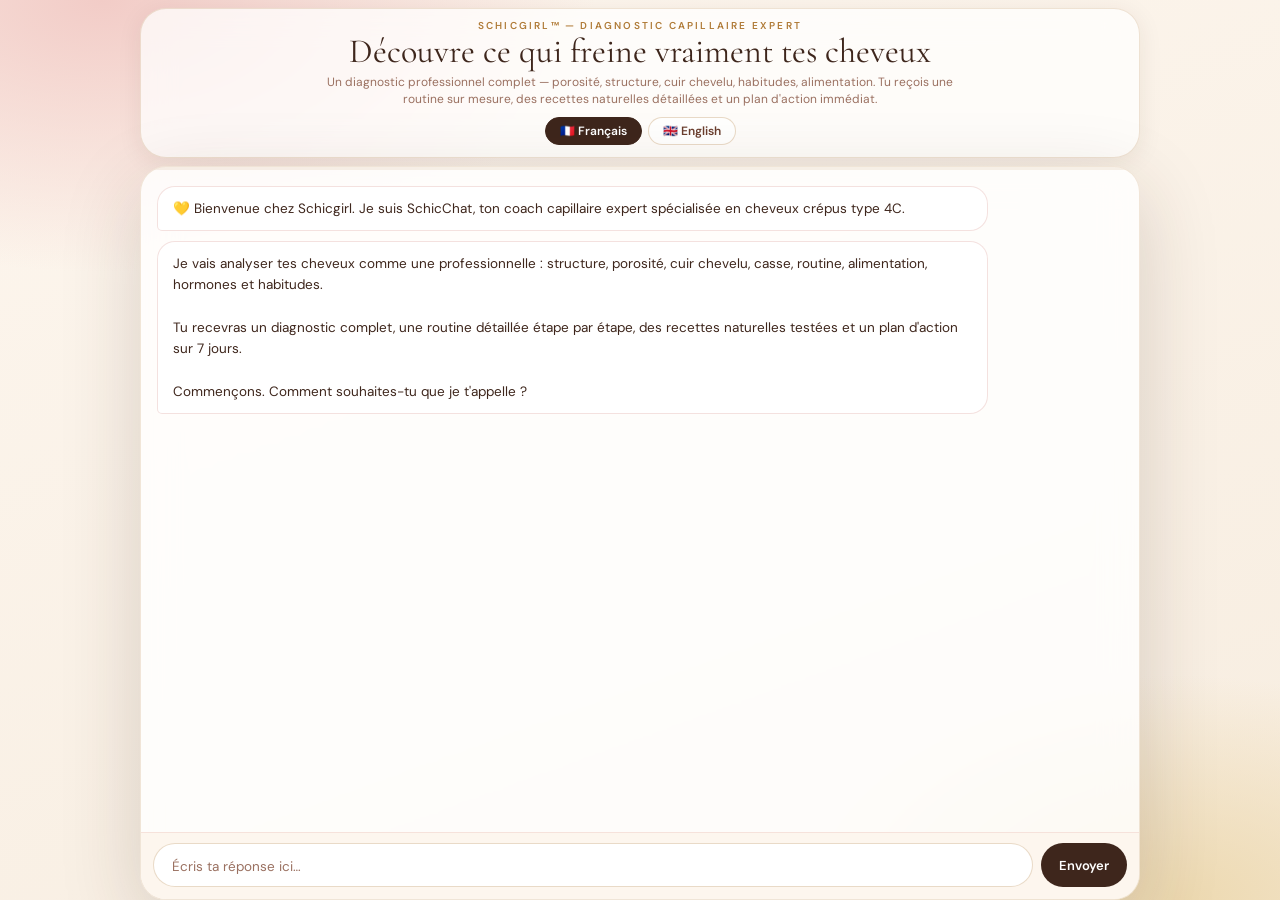
<file: index.html>
<!DOCTYPE html>
<html lang="fr">
<head>
  <meta charset="UTF-8" />
  <meta name="viewport" content="width=device-width, initial-scale=1.0, viewport-fit=cover" />
  <title>Hair Diagnostic | Schicgirl</title>
  <meta name="author" content="Schicgirl">
  <meta property="og:title" content="Schicgirl Hair Diagnostic">
  <meta property="og:description" content="Discover what's really holding your hair back and get an expert routine tailored to you.">
  <meta property="og:type" content="website">
  <link rel="icon" href="favicon.ico">
  <link rel="preconnect" href="https://fonts.googleapis.com">
  <link href="https://fonts.googleapis.com/css2?family=Cormorant+Garamond:ital,wght@0,300;0,400;0,600;1,300;1,400&family=DM+Sans:wght@300;400;500;600&display=swap" rel="stylesheet">
  <style>
    *, *::before, *::after { box-sizing: border-box; margin: 0; padding: 0; }
    :root {
      --cream:#fdf6ee;--warm:#f5e9d8;--rose:#e4b4af;--brown:#3e261c;
      --brown-md:#6b3e2e;--gold:#b07b38;--gold-lt:#d4a55e;--muted:#9a7060;
      --white:#ffffff;--shadow-s:0 4px 24px rgba(62,38,28,.08);
      --shadow-l:0 24px 80px rgba(62,38,28,.18);--radius:20px;--radius-lg:26px;
      --serif:'Cormorant Garamond',Georgia,serif;--sans:'DM Sans',system-ui,sans-serif;
    }
    html { height:100%; -webkit-text-size-adjust:100%; }
    body {
      height:100%; overflow:hidden; font-family:var(--sans); color:var(--brown);
      background:radial-gradient(ellipse 70% 55% at 8% 0%,#f2ccc7 0%,transparent 55%),
        radial-gradient(ellipse 60% 50% at 92% 100%,#edd9b0 0%,transparent 50%),
        linear-gradient(160deg,#fdf6ee,#f7ede0);
    }
    .shell {
      width:min(1000px,96vw); height:100dvh; margin:0 auto;
      display:flex; flex-direction:column; gap:8px;
      padding:8px 0 env(safe-area-inset-bottom,0px);
    }
    /* INTRO HEADER */
    .intro {
      flex:0 0 auto; background:rgba(255,255,255,.72); backdrop-filter:blur(16px);
      border:1px solid rgba(176,123,56,.2); border-radius:var(--radius-lg);
      padding:10px 20px; text-align:center; box-shadow:var(--shadow-s);
      position:relative;
    }
    .eyebrow { font-size:10px; font-weight:600; letter-spacing:.22em; text-transform:uppercase; color:var(--gold); margin-bottom:2px; }
    .intro h1 { font-family:var(--serif); font-size:clamp(20px,3vw,34px); font-weight:400; line-height:1.08; margin-bottom:3px; }
    .intro-sub { font-size:12px; color:var(--muted); line-height:1.45; max-width:640px; margin:0 auto; }
    /* LANG SWITCH */
    .lang-switch {
      display:flex; gap:6px; justify-content:center; margin-top:8px; margin-bottom:2px;
    }
    .lang-btn {
      padding:5px 14px; border-radius:999px; border:1.5px solid rgba(176,123,56,.28);
      background:rgba(255,255,255,.8); color:var(--brown-md); font-family:var(--sans);
      font-size:12px; font-weight:600; cursor:pointer; transition:all .18s;
    }
    .lang-btn.active {
      background:var(--brown); color:var(--white); border-color:var(--brown);
    }
    .lang-btn:hover:not(.active) { background:var(--warm); border-color:var(--gold); }
    /* PANEL */
    .panel {
      flex:1 1 auto; min-height:0; display:flex; flex-direction:column;
      background:rgba(255,255,255,.82); backdrop-filter:blur(18px);
      border:1px solid rgba(176,123,56,.18); border-radius:var(--radius-lg);
      box-shadow:var(--shadow-l); overflow:hidden; position:relative;
    }
    .progress-track { flex:0 0 3px; background:rgba(176,123,56,.1); }
    .progress-fill {
      height:100%; width:0%;
      background:linear-gradient(90deg,var(--rose),var(--gold));
      transition:width .5s cubic-bezier(.4,0,.2,1);
    }
    #resetBtn {
      position:absolute; top:10px; right:10px; width:30px; height:30px;
      border-radius:50%; border:1px solid rgba(176,123,56,.25);
      background:rgba(255,255,255,.88); color:var(--muted); font-size:14px;
      cursor:pointer; display:none; align-items:center; justify-content:center;
      transition:all .18s; z-index:20;
    }
    #resetBtn:hover { background:var(--warm); color:var(--brown); }
    #resetBtn.visible { display:flex; }
    .chat-box {
      flex:1 1 auto; min-height:0; overflow-y:auto;
      -webkit-overflow-scrolling:touch; padding:16px 16px 8px; scroll-behavior:smooth;
    }
    .chat-box::-webkit-scrollbar { width:3px; }
    .chat-box::-webkit-scrollbar-thumb { background:rgba(176,123,56,.2); border-radius:3px; }
    .quick-replies {
      flex:0 0 auto; display:flex; flex-wrap:wrap; gap:7px;
      padding:8px 14px 6px; max-height:120px; overflow-y:auto;
      background:rgba(255,255,255,.6); border-top:1px solid rgba(228,180,175,.2);
    }
    .quick-replies:empty { padding:0; border-top:none; max-height:0; }
    .quick-btn {
      padding:8px 14px; border-radius:999px; border:1.5px solid rgba(176,123,56,.32);
      background:rgba(255,255,255,.95); color:var(--brown-md); font-family:var(--sans);
      font-size:12.5px; font-weight:500; cursor:pointer; transition:all .17s;
      white-space:nowrap; flex-shrink:0;
    }
    .quick-btn:hover,.quick-btn:active { background:var(--warm); border-color:var(--gold); color:var(--brown); }
    .chat-form {
      flex:0 0 auto; display:flex; gap:8px; padding:10px 12px 12px;
      border-top:1px solid rgba(228,180,175,.3); background:rgba(253,246,238,.95);
    }
    .chat-form input {
      flex:1; height:44px; border-radius:999px; border:1.5px solid rgba(176,123,56,.28);
      padding:0 18px; font-family:var(--sans); font-size:16px;
      background:var(--white); color:var(--brown); outline:none; transition:border-color .18s;
    }
    .chat-form input:focus { border-color:var(--gold); }
    .chat-form input::placeholder { color:var(--muted); font-size:13.5px; }
    .send-btn {
      flex:0 0 auto; height:44px; padding:0 18px; border-radius:999px; border:none;
      background:var(--brown); color:var(--white); font-family:var(--sans);
      font-size:13px; font-weight:600; cursor:pointer; transition:background .18s; white-space:nowrap;
    }
    .send-btn:hover { background:var(--brown-md); }
    /* MESSAGES */
    .msg {
      max-width:86%; margin-bottom:10px; border-radius:18px; padding:11px 15px;
      font-size:13.5px; line-height:1.58; white-space:pre-line;
      animation:fadeUp .28s cubic-bezier(.34,1.2,.64,1) both;
    }
    @keyframes fadeUp { from{opacity:0;transform:translateY(8px) scale(.97)} to{opacity:1;transform:none} }
    .msg.bot { background:var(--white); border:1px solid rgba(228,180,175,.4); border-bottom-left-radius:5px; }
    .msg.user { background:var(--brown); color:var(--white); margin-left:auto; border-bottom-right-radius:5px; }
    .msg.result { background:linear-gradient(145deg,#fffaf3,#fff8ee); border:1px solid rgba(176,123,56,.3); max-width:100%; font-size:13px; }
    .msg.html-msg { background:transparent; border:none; padding:0; max-width:100%; }
    .typing {
      display:inline-flex; align-items:center; gap:5px; padding:11px 15px;
      background:var(--white); border:1px solid rgba(228,180,175,.4);
      border-radius:18px; border-bottom-left-radius:5px; margin-bottom:10px; animation:fadeUp .22s both;
    }
    .dot { width:7px; height:7px; border-radius:50%; background:var(--rose); animation:bounce 1.2s ease-in-out infinite; }
    .dot:nth-child(2){animation-delay:.18s} .dot:nth-child(3){animation-delay:.36s}
    @keyframes bounce{0%,60%,100%{transform:translateY(0);opacity:.6}30%{transform:translateY(-6px);opacity:1}}
    .r-section { margin-bottom:14px; }
    .r-label { font-size:9.5px; font-weight:700; letter-spacing:.2em; text-transform:uppercase; color:var(--gold); margin-bottom:5px; }
    .r-section p,.r-section ul { font-size:13px; line-height:1.65; color:var(--brown); }
    .score-badge { display:inline-flex; align-items:center; gap:12px; background:rgba(176,123,56,.09); border-radius:14px; padding:10px 16px; margin-bottom:10px; }
    .score-num { font-family:var(--serif); font-size:42px; font-weight:600; color:var(--gold); line-height:1; }
    .score-meta { font-size:12px; color:var(--muted); line-height:1.45; }
    .divider { height:1px; background:rgba(176,123,56,.14); margin:12px 0; }
    .recipe-card { background:rgba(253,246,238,.7); border:1px solid rgba(176,123,56,.22); border-radius:14px; padding:13px 15px; margin-bottom:10px; font-size:13px; line-height:1.65; }
    .recipe-card strong { color:var(--gold); display:block; margin-bottom:5px; font-size:14px; }
    .recipe-sub { font-weight:600; font-size:11.5px; color:var(--gold); margin:7px 0 2px; display:block; }
    .offer-wrap { background:linear-gradient(145deg,#fffaf3,#fff5ea); border:1px solid rgba(176,123,56,.35); border-radius:var(--radius); padding:20px; }
    .offer-wrap h3 { font-family:var(--serif); font-size:22px; font-weight:400; margin-bottom:10px; }
    .offer-wrap p { font-size:13px; color:var(--muted); line-height:1.65; margin-bottom:9px; }
    .offer-btns { display:grid; gap:10px; margin:14px 0; }
    .offer-btn { display:block; text-align:center; text-decoration:none; padding:13px 18px; border-radius:999px; font-family:var(--sans); font-size:13.5px; font-weight:700; transition:all .2s; }
    .offer-btn.primary { background:var(--brown); color:var(--white); }
    .offer-btn.primary:hover { background:var(--brown-md); }
    .offer-btn.gold { background:linear-gradient(135deg,var(--gold),var(--gold-lt)); color:var(--white); }
    .offer-btn.gold:hover { filter:brightness(1.06); }
    .used-screen { padding:36px 24px; text-align:center; }
    .used-screen h2 { font-family:var(--serif); font-size:28px; font-weight:400; margin-bottom:12px; }
    .used-screen p { font-size:14px; color:var(--muted); line-height:1.7; margin-bottom:8px; }
    .used-screen a { color:var(--gold); font-weight:600; text-decoration:none; }
    @media(max-width:600px){
      .shell{width:100%;padding:5px 0 env(safe-area-inset-bottom,0px);gap:6px}
      .intro{padding:8px 12px;border-radius:14px}
      .intro h1{font-size:clamp(17px,6vw,24px)}
      .intro-sub{display:none}
      .panel{border-radius:14px}
      .chat-box{padding:12px 11px 6px}
      .msg{font-size:13px;max-width:95%}
      .chat-form{padding:8px 10px 10px;gap:7px}
      .send-btn{padding:0 14px;font-size:12.5px}
    }
    @media(max-height:680px){
      .intro-sub{display:none}
      .intro h1{font-size:clamp(17px,2.6vw,22px)}
      .intro{padding:6px 14px}
      .msg{font-size:13px;padding:9px 13px}
    }
  </style>
</head>
<body>
<div class="shell">
  <header class="intro">
    <p class="eyebrow" id="hEyebrow">Schicgirl™ — Diagnostic Capillaire Expert</p>
    <h1 id="hTitle">Découvre ce qui freine vraiment tes cheveux</h1>
    <p class="intro-sub" id="hSub">Un diagnostic professionnel complet — porosité, structure, cuir chevelu, habitudes, alimentation. Tu reçois une routine sur mesure, des recettes naturelles détaillées et un plan d'action immédiat.</p>
    <div class="lang-switch">
      <button class="lang-btn active" data-lang="fr">🇫🇷 Français</button>
      <button class="lang-btn" data-lang="en">🇬🇧 English</button>
    </div>
  </header>
  <main class="panel">
    <div class="progress-track"><div class="progress-fill" id="progressFill"></div></div>
    <button id="resetBtn" title="Restart" aria-label="Restart">↻</button>
    <div class="chat-box" id="chatBox"></div>
    <div class="quick-replies" id="quickReplies"></div>
    <form class="chat-form" id="chatForm" autocomplete="off">
      <input id="userInput" placeholder="Écris ta réponse ici…" />
      <button type="submit" class="send-btn" id="sendBtnEl">Envoyer</button>
    </form>
  </main>
</div>
<script>
/* ═══════════════════════════════════════════════════════════
   CONFIG
═══════════════════════════════════════════════════════════ */
const CONFIG = {
  shopLink:"https://schicgirl-hair.github.io/Consultation/",
  webAppUrl:"https://script.google.com/macros/s/AKfycbxB7fJUpcs1GlE2lt8b4c0gVvymWwFpppzYHWVatgLeIm137azQISfYGyhurv2DLBbwEg/exec",
  clientToken:"schicchat_client_2026-12544455",
  leadStorageKey:"schicchat_leads",
  settingsStorageKey:"schicchat_settings",
  enableOneUse:true,
  usedStorageKey:"schicchat_used_once"
};

/* ═══════════════════════════════════════════════════════════
   LANGUAGE
═══════════════════════════════════════════════════════════ */
let LANG = "fr";

const T = {
  fr:{
    eyebrow:"Schicgirl™ — Diagnostic Capillaire Expert",
    title:"Découvre ce qui freine vraiment tes cheveux",
    sub:"Un diagnostic professionnel complet — porosité, structure, cuir chevelu, habitudes, alimentation. Tu reçois une routine sur mesure, des recettes naturelles détaillées et un plan d'action immédiat.",
    placeholder:"Écris ta réponse ici…",
    send:"Envoyer",
    welcome:"💛 Bienvenue chez Schicgirl. Je suis SchicChat, ton coach capillaire expert spécialisée en cheveux crépus type 4C.",
    intro:"Je vais analyser tes cheveux comme une professionnelle : structure, porosité, cuir chevelu, casse, routine, alimentation, hormones et habitudes.\n\nTu recevras un diagnostic complet, une routine détaillée étape par étape, des recettes naturelles testées et un plan d'action sur 7 jours.\n\nCommençons. Comment souhaites-tu que je t'appelle ?",
    usedTitle:"Diagnostic déjà utilisé 💛",
    usedText:"Tu as déjà bénéficié de ton diagnostic capillaire gratuit Schicgirl.",
    usedMore:"Pour aller encore plus loin :",
    usedShop:"Réserve ta consultation capillaire personnalisée",
    
    openingMsg:(name)=>`${name||"Ma belle"}, avant de lire ton diagnostic, retiens une chose :\n\nTes cheveux ne sont pas le problème.\nIls sont le reflet de ce qu'ils reçoivent — en soins, en manipulation et en nutrition.\n\nAujourd'hui, on va les écouter différemment. 💛`,
    diagReady:"✨ Voici ton diagnostic capillaire expert complet :",
    skipContact:"Continuer sans contact",
    offerTitle:"💛 Si tu veux aller plus loin avec moi",
    offerIntro:"Ton diagnostic te donne une direction claire et des outils concrets. Ce qui fait la vraie différence maintenant, c'est un soutien continu et une personnalisation fine.",
    offerShopDesc:"<strong>💧 Le guide hydratation</strong> — Maîtrise l'hydratation des cheveux crépus de A à Z : méthodes, produits, fréquences, erreurs à éviter.",
    offerPremiumDesc:"<strong>🌿 La routine personnalisée premium</strong> — Un accompagnement individuel complet : routine construite pour TON profil exact, tes produits, ton eau, ton climat et ton emploi du temps.",
    offerShopBtn:"💧 Guide Hydratation — Accéder",
    offerPremiumBtn:"🌿 Routine Personnalisée Premium — Accéder",
    offerFooter:"Ce diagnostic est un point de départ solide. Tes cheveux méritent un accompagnement qui évolue avec eux. Je te fais confiance pour choisir ce qui est juste pour toi. 💛",
    btnShop:"Guide hydratation",btnPremium:"Routine premium",btnRestart:"Recommencer",
    // Score labels
    scoreLabel:"Score santé capillaire",
    profileLabel:"Profil détecté",
    summaryLabel:"Résumé expert",
    causesLabel:"Causes profondes identifiées",
    coachLabel:"Analyse professionnelle complète",
    routineLabel:"Ta routine détaillée personnalisée",
    recipesLabel:"Recettes naturelles adaptées à ton profil",
    plan7Label:"Plan d'action — 7 premiers jours",
    resultsLabel:"Résultats réalistes à attendre",
    warningsLabel:"Précautions & signaux d'alarme",
    bonusLabel:"Conseils clés pour toi",
  },
  en:{
    eyebrow:"Schicgirl™ — Expert Hair Diagnostic",
    title:"Discover what's really holding your hair back",
    sub:"A complete professional diagnostic — porosity, structure, scalp, lifestyle, nutrition. You'll receive a tailored routine, tested natural recipes and an immediate action plan.",
    placeholder:"Type your answer here…",
    send:"Send",
    welcome:"💛 Welcome to Schicgirl. I'm SchicChat, your expert hair coach specialised in type 4C natural hair.",
    intro:"I'm going to analyse your hair the way a professional would: structure, porosity, scalp, breakage, routine, nutrition, hormones and lifestyle habits.\n\nYou'll receive a complete diagnostic, a detailed step-by-step routine, tested natural recipes and a 7-day action plan.\n\nLet's start. What would you like me to call you?",
    usedTitle:"Diagnostic already used 💛",
    usedText:"You have already received your free Schicgirl hair diagnostic.",
    usedMore:"To go even further:",
    usedShop:"Réserve ta consultation capillaire personnalisée",
    
    openingMsg:(name)=>`${name||"Beautiful"}, before reading your diagnostic, remember one thing:\n\nYour hair is not the problem.\nIt reflects what it receives — in care, handling and nutrition.\n\nToday, we're going to listen to it differently. 💛`,
    diagReady:"✨ Here is your complete expert hair diagnostic:",
    skipContact:"Continue without contact",
    offerTitle:"💛 Want to go further with me?",
    offerIntro:"Your diagnostic gives you a clear direction and concrete tools. What makes the real difference now is ongoing support and fine personalisation.",
    offerShopDesc:"<strong>💧 The hydration guide</strong> — Master hydration for coily hair from A to Z: methods, products, frequency, mistakes to avoid.",
    offerPremiumDesc:"<strong>🌿 The premium personalised routine</strong> — Complete individual coaching: a routine built for YOUR exact profile, your products, your water, your climate and your schedule.",
    offerShopBtn:"💧 Hydration Guide — Access",
    offerPremiumBtn:"🌿 Premium Personalised Routine — Access",
    offerFooter:"This diagnostic is a solid starting point. Your hair deserves guidance that grows with you. I trust you to choose what's right for you. 💛",
    btnShop:"Hydration guide",btnPremium:"Premium routine",btnRestart:"Start over",
    // Score labels
    scoreLabel:"Hair health score",
    profileLabel:"Profile detected",
    summaryLabel:"Expert summary",
    causesLabel:"Root causes identified",
    coachLabel:"Complete professional analysis",
    routineLabel:"Your detailed personalised routine",
    recipesLabel:"Natural recipes tailored to your profile",
    plan7Label:"Action plan — first 7 days",
    resultsLabel:"Realistic results to expect",
    warningsLabel:"Precautions & warning signs",
    bonusLabel:"Key tips for you",
  }
};

function t(key){ return T[LANG][key] || T.fr[key] || key; }

/* ═══════════════════════════════════════════════════════════
   QUESTIONS — bilingual
═══════════════════════════════════════════════════════════ */
const Q = {
  ask_contact:{
    fr:(name)=>`Ravie de te rencontrer, ${name} 💛\n\nSi tu le souhaites, partage ton e-mail ou ton WhatsApp pour sauvegarder ton diagnostic. Sinon, pas de souci — tu peux continuer sans.`,
    en:(name)=>`Lovely to meet you, ${name} 💛\n\nIf you'd like, share your email or WhatsApp to save your diagnostic. Otherwise, no worries — you can continue without.`,
    replies:{fr:[{label:"Continuer sans contact",value:"skip"}],en:[{label:"Continue without contact",value:"skip"}]}
  },
  ask_country:{
    fr:"Dans quel pays vis-tu ? Cela m'aide à adapter mes conseils au climat, à la qualité de l'eau et aux produits disponibles.",
    en:"Which country do you live in? This helps me tailor my advice to your climate, water quality and available products.",
    replies:{
      fr:[{label:"France",value:"france"},{label:"Côte d'Ivoire",value:"cote_ivoire"},{label:"Canada",value:"canada"},{label:"États-Unis",value:"usa"},{label:"Belgique / Suisse",value:"belgique"},{label:"Autre",value:"autre"}],
      en:[{label:"France",value:"france"},{label:"Côte d'Ivoire",value:"cote_ivoire"},{label:"Canada",value:"canada"},{label:"USA",value:"usa"},{label:"Belgium / Switzerland",value:"belgique"},{label:"Other",value:"autre"}]
    }
  },
  ask_climate:{
    fr:"Comment décris-tu le climat de l'endroit où tu vis ?",
    en:"How would you describe the climate where you live?",
    replies:{
      fr:[{label:"Chaud et sec",value:"hot_dry"},{label:"Chaud et humide / tropical",value:"humid"},{label:"Froid ou hivernal",value:"cold"},{label:"Tempéré / variable selon les saisons",value:"variable"}],
      en:[{label:"Hot and dry",value:"hot_dry"},{label:"Hot and humid / tropical",value:"humid"},{label:"Cold or wintry",value:"cold"},{label:"Temperate / varies by season",value:"variable"}]
    }
  },
  ask_problem:{
    fr:"Quelle est ta principale frustration avec tes cheveux en ce moment ? Sois honnête — c'est le point de départ de tout ton diagnostic.",
    en:"What is your main frustration with your hair right now? Be honest — this is the starting point of your entire diagnostic.",
    replies:{
      fr:[{label:"Sécheresse extrême et persistante",value:"dryness"},{label:"Longueur qui ne progresse pas",value:"growth"},{label:"Casse fréquente et abondante",value:"breakage"},{label:"Chute ou tempes qui s'éclaircissent",value:"hairloss"},{label:"Cuir chevelu irrité ou douloureux",value:"scalp_issue"},{label:"Je suis perdue dans les conseils",value:"lost"}],
      en:[{label:"Extreme, persistent dryness",value:"dryness"},{label:"Length not progressing",value:"growth"},{label:"Frequent, heavy breakage",value:"breakage"},{label:"Hair loss or thinning edges",value:"hairloss"},{label:"Irritated or painful scalp",value:"scalp_issue"},{label:"I'm lost with all the advice",value:"lost"}]
    }
  },
  ask_texture:{
    fr:"Quelle est ta texture capillaire dominante ? Si tu n'es pas sûre, imagine le motif naturel de ta mèche sans aucun produit, juste mouillée.",
    en:"What is your dominant hair texture? If you're unsure, imagine the natural pattern of your strand with no products, just wet.",
    replies:{
      fr:[{label:"4A — boucles en spirale serrée",value:"4a"},{label:"4B — zigzag anguleux prononcé",value:"4b"},{label:"4C — coils très serrés, peu ou pas de définition",value:"4c"},{label:"Mixte 4B / 4C selon les zones",value:"4b4c"},{label:"Je ne connais pas encore ma texture",value:"unknown"}],
      en:[{label:"4A — tight spiral curls",value:"4a"},{label:"4B — sharp angular zigzag",value:"4b"},{label:"4C — very tight coils, little definition",value:"4c"},{label:"Mixed 4B / 4C depending on area",value:"4b4c"},{label:"I don't know my texture yet",value:"unknown"}]
    }
  },
  ask_subTexture:{
    fr:"Certaines zones de ta tête ont-elles une texture différente du reste — par exemple les tempes, la nuque ou le dessus ?",
    en:"Do some areas of your head have a different texture — for example, your edges, nape, or crown?",
    replies:{
      fr:[{label:"Uniforme partout",value:"uniform"},{label:"Tempes plus fines ou moins définies",value:"diff_temples"},{label:"Nuque plus serrée ou plus dure",value:"diff_nape"},{label:"Plusieurs zones très différentes",value:"multi_zone"}],
      en:[{label:"Uniform throughout",value:"uniform"},{label:"Edges thinner or less defined",value:"diff_temples"},{label:"Nape tighter or coarser",value:"diff_nape"},{label:"Several very different zones",value:"multi_zone"}]
    }
  },
  ask_thickness:{
    fr:"Quelle est l'épaisseur d'une mèche individuelle de tes cheveux ?\n\nTest : prends un seul cheveu entre tes doigts. Tu le sens à peine ? Tu le sens clairement ?",
    en:"How thick is an individual strand of your hair?\n\nTest: take a single strand between your fingers. Can you barely feel it? Or feel it clearly?",
    replies:{
      fr:[{label:"Fine — presque invisible entre les doigts",value:"fine"},{label:"Moyenne — on la sent, mais légèrement",value:"medium"},{label:"Épaisse — on la sent très clairement",value:"thick"},{label:"Je ne suis pas certaine",value:"unknown"}],
      en:[{label:"Fine — barely visible between fingers",value:"fine"},{label:"Medium — you feel it, but lightly",value:"medium"},{label:"Thick — you feel it very clearly",value:"thick"},{label:"I'm not sure",value:"unknown"}]
    }
  },
  ask_density:{
    fr:"Quelle est ta densité globale — le nombre de cheveux sur ton cuir chevelu ?\n\nTest : attache tout d'un côté et regarde la largeur de ta tresse ou de ta queue de cheval.",
    en:"How dense is your hair overall — how many strands on your scalp?\n\nTest: pull all hair to one side and look at how wide a ponytail or braid is.",
    replies:{
      fr:[{label:"Faible — on voit facilement le cuir chevelu",value:"low"},{label:"Moyenne",value:"medium"},{label:"Forte — cheveux très fournis et volumineux",value:"high"}],
      en:[{label:"Low — scalp easily visible",value:"low"},{label:"Medium",value:"medium"},{label:"High — very full and voluminous",value:"high"}]
    }
  },
  ask_elasticity:{
    fr:"Comment évalues-tu l'élasticité de tes cheveux ?\n\nTest : mouille une mèche et étire-la doucement. Elle reprend sa forme ? Elle reste étirée ou casse ?",
    en:"How would you rate your hair's elasticity?\n\nTest: wet a strand and gently stretch it. Does it bounce back? Stay stretched? Or break?",
    replies:{
      fr:[{label:"Bonne — elle reprend sa forme facilement",value:"good"},{label:"Moyenne — elle s'étire un peu et revient partiellement",value:"medium"},{label:"Faible — elle reste étirée ou casse immédiatement",value:"low"},{label:"Je n'ai jamais fait ce test",value:"unknown"}],
      en:[{label:"Good — bounces back easily",value:"good"},{label:"Average — stretches a little, partially returns",value:"medium"},{label:"Low — stays stretched or breaks immediately",value:"low"},{label:"I've never done this test",value:"unknown"}]
    }
  },
  ask_hairLength:{
    fr:"Quelle est la longueur actuelle de tes cheveux, mesurée lorsqu'ils sont étirés ?",
    en:"What is your current hair length, measured when stretched?",
    replies:{
      fr:[{label:"TWA — très courts (moins de 5 cm)",value:"twa"},{label:"Longueur oreilles",value:"ear"},{label:"Longueur cou",value:"neck"},{label:"Longueur épaules",value:"shoulder"},{label:"Milieu de dos ou plus",value:"mid_back"}],
      en:[{label:"TWA — very short (under 2 inches)",value:"twa"},{label:"Ear length",value:"ear"},{label:"Neck length",value:"neck"},{label:"Shoulder length",value:"shoulder"},{label:"Mid-back or longer",value:"mid_back"}]
    }
  },
  ask_hydration:{
    fr:"À quand remonte ta dernière hydratation complète — leave-in, masque ou méthode LCO/LOC appliquée correctement ?",
    en:"When was your last complete hydration session — leave-in, mask or LCO/LOC method applied properly?",
    replies:{
      fr:[{label:"Aujourd'hui ou hier",value:"today"},{label:"Il y a 2 à 3 jours",value:"2_3_days"},{label:"Il y a environ 1 semaine",value:"week"},{label:"Il y a plus de 2 semaines",value:"two_weeks_plus"},{label:"Je ne me souviens plus",value:"unknown"}],
      en:[{label:"Today or yesterday",value:"today"},{label:"2 to 3 days ago",value:"2_3_days"},{label:"About 1 week ago",value:"week"},{label:"More than 2 weeks ago",value:"two_weeks_plus"},{label:"I can't remember",value:"unknown"}]
    }
  },
  ask_wash:{
    fr:"À quelle fréquence laves-tu réellement tes cheveux — shampooing, co-wash ou ghassoul ?",
    en:"How often do you actually wash your hair — shampoo, co-wash or rhassoul clay?",
    replies:{
      fr:[{label:"1 fois par semaine",value:"weekly"},{label:"Toutes les 2 semaines",value:"two_weeks"},{label:"1 fois par mois",value:"monthly"},{label:"Moins d'une fois par mois",value:"rare"}],
      en:[{label:"Once a week",value:"weekly"},{label:"Every 2 weeks",value:"two_weeks"},{label:"Once a month",value:"monthly"},{label:"Less than once a month",value:"rare"}]
    }
  },
  ask_washMethod:{
    fr:"Quelle méthode utilises-tu pour laver tes cheveux ?",
    en:"What method do you use to wash your hair?",
    replies:{
      fr:[{label:"Shampooing classique",value:"shampoo"},{label:"Co-wash uniquement",value:"cowash"},{label:"Alternance shampooing + co-wash",value:"both"},{label:"Ghassoul ou argile",value:"clay"},{label:"Aucune méthode précise",value:"none"}],
      en:[{label:"Regular shampoo",value:"shampoo"},{label:"Co-wash only",value:"cowash"},{label:"Alternating shampoo + co-wash",value:"both"},{label:"Rhassoul or clay",value:"clay"},{label:"No set method",value:"none"}]
    }
  },
  ask_waterHardness:{
    fr:"L'eau chez toi est-elle calcaire ?\n\nL'eau calcaire dépose du calcium sur la cuticule et bloque la pénétration des soins — même avec une bonne routine.",
    en:"Is your tap water hard (high in calcium)?\n\nHard water deposits calcium on the hair cuticle and blocks product absorption — even with a great routine.",
    replies:{
      fr:[{label:"Oui, eau très calcaire",value:"hard"},{label:"Non, eau douce ou filtrée",value:"soft"},{label:"Je ne sais pas",value:"unknown"}],
      en:[{label:"Yes, very hard water",value:"hard"},{label:"No, soft or filtered water",value:"soft"},{label:"I don't know",value:"unknown"}]
    }
  },
  ask_routine:{
    fr:"As-tu une routine capillaire établie — des étapes que tu suis de façon cohérente à chaque soin ?",
    en:"Do you have an established hair routine — steps you follow consistently each time you care for your hair?",
    replies:{
      fr:[{label:"Oui, une routine claire et régulière",value:"regular"},{label:"Une base, mais peu régulière",value:"unstable"},{label:"Non, j'improvise à chaque fois",value:"none"}],
      en:[{label:"Yes, a clear and consistent routine",value:"regular"},{label:"A basic one, but not very consistent",value:"unstable"},{label:"No, I improvise every time",value:"none"}]
    }
  },
  ask_lco:{
    fr:"Connais-tu et utilises-tu la méthode LCO ou LOC ?\n\n▸ L = Leave-in ou eau  ▸ C = Crème hydratante  ▸ O = Huile scellante",
    en:"Do you know and use the LCO or LOC method?\n\n▸ L = Leave-in or water  ▸ C = Moisturising cream  ▸ O = Sealing oil",
    replies:{
      fr:[{label:"Oui, LCO — je finis avec l'huile",value:"lco"},{label:"Oui, LOC — je finis avec la crème",value:"loc"},{label:"J'applique sans ordre précis",value:"random"},{label:"Je découvre ça maintenant",value:"unknown"}],
      en:[{label:"Yes, LCO — I finish with the oil",value:"lco"},{label:"Yes, LOC — I finish with the cream",value:"loc"},{label:"I apply without any set order",value:"random"},{label:"I'm just learning about this",value:"unknown"}]
    }
  },
  ask_proteinBalance:{
    fr:"As-tu déjà intégré des soins protéinés dans ta routine ? Comment tes cheveux y réagissent-ils ?",
    en:"Have you ever added protein treatments to your routine? How does your hair react to them?",
    replies:{
      fr:[{label:"Oui — mes cheveux adorent ça",value:"loves"},{label:"Oui — ils deviennent durs ou cassants après",value:"rejects"},{label:"Jamais essayé",value:"never"},{label:"Je ne sais pas ce que c'est",value:"unknown"}],
      en:[{label:"Yes — my hair loves them",value:"loves"},{label:"Yes — my hair becomes hard or brittle afterwards",value:"rejects"},{label:"Never tried",value:"never"},{label:"I don't know what that is",value:"unknown"}]
    }
  },
  ask_breakage:{
    fr:"Tes cheveux cassent-ils lors de la manipulation — au démêlage, au coiffage ou simplement au toucher ?",
    en:"Does your hair break during handling — when detangling, styling or simply touching it?",
    replies:{
      fr:[{label:"Oui, beaucoup — des petits bouts partout",value:"high"},{label:"Parfois, de façon modérée",value:"medium"},{label:"Rarement ou jamais",value:"low"}],
      en:[{label:"Yes, a lot — little pieces everywhere",value:"high"},{label:"Sometimes, moderately",value:"medium"},{label:"Rarely or never",value:"low"}]
    }
  },
  ask_splitEnds:{
    fr:"Si tu observes tes pointes de près, comment les décris-tu ?",
    en:"If you look closely at your ends, how would you describe them?",
    replies:{
      fr:[{label:"Saines, pas de fourches visibles",value:"healthy"},{label:"Quelques fourches, raisonnablement",value:"some"},{label:"Beaucoup de fourches, pointes transparentes",value:"bad"},{label:"Pointes qui s'émiettent ou se cassent seules",value:"severe"}],
      en:[{label:"Healthy, no visible split ends",value:"healthy"},{label:"A few splits, manageable",value:"some"},{label:"Many splits, transparent ends",value:"bad"},{label:"Ends crumbling or breaking on their own",value:"severe"}]
    }
  },
  ask_porosity:{
    fr:"Test de porosité — mouille une mèche propre à l'eau pure et observe :\n\n→ L'eau glisse et reste en surface = porosité faible\n→ Absorbée normalement = porosité normale\n→ Aspirée immédiatement + sèche vite = porosité élevée",
    en:"Porosity test — wet a clean strand with plain water and observe:\n\n→ Water beads and stays on the surface = low porosity\n→ Absorbed normally = normal porosity\n→ Absorbed immediately + dries quickly = high porosity",
    replies:{
      fr:[{label:"L'eau reste en surface longtemps",value:"low"},{label:"Absorbée normalement",value:"normal"},{label:"Aspirée immédiatement, sèche très vite",value:"high"},{label:"Je n'ai pas encore fait ce test",value:"unknown"}],
      en:[{label:"Water stays on the surface for a long time",value:"low"},{label:"Absorbed normally",value:"normal"},{label:"Absorbed immediately, dries very quickly",value:"high"},{label:"I haven't done this test yet",value:"unknown"}]
    }
  },
  ask_heatDamage:{
    fr:"As-tu des antécédents de dommages chimiques ou thermiques ?",
    en:"Do you have a history of chemical or heat damage?",
    replies:{
      fr:[{label:"Défrisage ou relaxer par le passé",value:"chemical"},{label:"Chaleur fréquente sans protection thermique",value:"heat"},{label:"Coloration ou décoloration",value:"color"},{label:"Cheveux naturels sans historique chimique",value:"none"}],
      en:[{label:"Past relaxer or chemical straightening",value:"chemical"},{label:"Frequent heat without thermal protection",value:"heat"},{label:"Colour or bleaching",value:"color"},{label:"Natural hair, no chemical history",value:"none"}]
    }
  },
  ask_scalp:{
    fr:"Comment décris-tu l'état général de ton cuir chevelu ?",
    en:"How would you describe the general condition of your scalp?",
    replies:{
      fr:[{label:"Sain, aucun problème particulier",value:"normal"},{label:"Sec, qui tire ou qui pèle",value:"dry"},{label:"Gras, qui brille rapidement",value:"oily"},{label:"Irrité, sensible, rouge ou douloureux",value:"irritated"},{label:"Mixte selon les zones",value:"mixed"}],
      en:[{label:"Healthy, no particular issues",value:"normal"},{label:"Dry, tight or flaking",value:"dry"},{label:"Oily, gets greasy quickly",value:"oily"},{label:"Irritated, sensitive, red or painful",value:"irritated"},{label:"Mixed depending on area",value:"mixed"}]
    }
  },
  ask_dandruff:{
    fr:"As-tu des pellicules ou des squames visibles sur le cuir chevelu ?",
    en:"Do you have visible dandruff or flakes on your scalp?",
    replies:{
      fr:[{label:"Non, jamais",value:"none"},{label:"Parfois, légèrement",value:"sometimes"},{label:"Oui, régulièrement",value:"regular"},{label:"Des plaques épaisses ou des croûtes",value:"severe"}],
      en:[{label:"No, never",value:"none"},{label:"Sometimes, lightly",value:"sometimes"},{label:"Yes, regularly",value:"regular"},{label:"Thick patches or crusts",value:"severe"}]
    }
  },
  ask_scalpOiliness:{
    fr:"Combien de temps après le lavage ton cuir chevelu commence-t-il à sembler gras ou étouffé ?",
    en:"How long after washing does your scalp start to feel oily or suffocated?",
    replies:{
      fr:[{label:"1 à 2 jours seulement",value:"fast"},{label:"3 à 5 jours",value:"medium"},{label:"1 semaine ou plus",value:"slow"},{label:"Il ne produit presque jamais de sébum",value:"very_slow"}],
      en:[{label:"Only 1 to 2 days",value:"fast"},{label:"3 to 5 days",value:"medium"},{label:"1 week or more",value:"slow"},{label:"It almost never produces sebum",value:"very_slow"}]
    }
  },
  ask_styles:{
    fr:"Quel type de coiffure portes-tu le plus souvent au quotidien ?",
    en:"What type of hairstyle do you most often wear day-to-day?",
    replies:{
      fr:[{label:"Coiffures protectrices (vanilles, tresses, chignons)",value:"protective"},{label:"Cheveux libres ou afro puff",value:"loose"},{label:"Styles serrés — tresses collées, gel fort, lace",value:"tight"},{label:"Extensions ou perruques",value:"extensions"},{label:"Un mélange selon les semaines",value:"mixed"}],
      en:[{label:"Protective styles (twists, braids, buns)",value:"protective"},{label:"Loose hair or afro puff",value:"loose"},{label:"Tight styles — braids, strong gel, lace",value:"tight"},{label:"Extensions or wigs",value:"extensions"},{label:"A mix depending on the week",value:"mixed"}]
    }
  },
  ask_detangling:{
    fr:"Comment démêles-tu tes cheveux ?\n\nC'est l'une des causes les plus fréquentes de casse en cheveux crépus — je veux bien comprendre ta méthode.",
    en:"How do you detangle your hair?\n\nThis is one of the most common causes of breakage in natural hair — I want to understand your method well.",
    replies:{
      fr:[{label:"Sur cheveux mouillés + produit, en sections",value:"gentle"},{label:"Sur cheveux humides + produit, sans sections",value:"moderate"},{label:"Parfois à sec ou sans produit",value:"sometimes_dry"},{label:"Souvent à sec ou au peigne fin",value:"rough"},{label:"Je ne sais pas vraiment comment faire",value:"unsure"}],
      en:[{label:"On wet hair + product, in sections",value:"gentle"},{label:"On damp hair + product, no sections",value:"moderate"},{label:"Sometimes dry or without product",value:"sometimes_dry"},{label:"Often dry or with a fine-tooth comb",value:"rough"},{label:"I'm not really sure how to do it",value:"unsure"}]
    }
  },
  ask_accessories:{
    fr:"Quels accessoires utilises-tu pour protéger tes cheveux la nuit et au quotidien ?",
    en:"What accessories do you use to protect your hair at night and day-to-day?",
    replies:{
      fr:[{label:"Bonnet ou taie satin chaque nuit",value:"satin"},{label:"Satin de temps en temps seulement",value:"sometimes"},{label:"Aucune protection la nuit",value:"none"},{label:"Élastiques avec métal ou coton",value:"elastic"}],
      en:[{label:"Satin bonnet or pillowcase every night",value:"satin"},{label:"Satin only sometimes",value:"sometimes"},{label:"No protection at night",value:"none"},{label:"Metal or cotton elastics",value:"elastic"}]
    }
  },
  ask_products:{
    fr:"Tes produits actuels te donnent quel résultat global ?",
    en:"What overall result do your current products give you?",
    replies:{
      fr:[{label:"Excellents — mes cheveux adorent",value:"great"},{label:"Corrects — ça marche parfois",value:"ok"},{label:"Trop lourds ou étouffants",value:"heavy"},{label:"Aucun résultat visible",value:"nothing"},{label:"Pas de routine produit claire",value:"none"}],
      en:[{label:"Excellent — my hair loves them",value:"great"},{label:"Decent — sometimes works",value:"ok"},{label:"Too heavy or suffocating",value:"heavy"},{label:"No visible result",value:"nothing"},{label:"No clear product routine",value:"none"}]
    }
  },
  ask_buildup:{
    fr:"Après ton soin et ton lavage, comment se sentent tes cheveux ?",
    en:"After your wash day and care, how does your hair feel?",
    replies:{
      fr:[{label:"Légers, souples et bien hydratés",value:"clean"},{label:"Lourds ou comme recouverts d'un film",value:"heavy"},{label:"Encore secs et rêches malgré le soin",value:"dry"},{label:"L'hydratation tient moins de 24 heures",value:"no_retention"}],
      en:[{label:"Light, supple and well moisturised",value:"clean"},{label:"Heavy or coated with a film",value:"heavy"},{label:"Still dry and rough despite the treatment",value:"dry"},{label:"Moisture lasts less than 24 hours",value:"no_retention"}]
    }
  },
  ask_heat:{
    fr:"Utilises-tu des outils à chaleur directe — sèche-cheveux chaud, lisseur, fer à boucles ou bonnet chauffant ?",
    en:"Do you use direct heat tools — hot blow dryer, flat iron, curling iron or heating cap?",
    replies:{
      fr:[{label:"Oui, très souvent (plusieurs fois par semaine)",value:"often"},{label:"Occasionnellement (1 à 2 fois par mois)",value:"sometimes"},{label:"Rarement ou jamais",value:"rare"},{label:"Sèche-cheveux froid ou tiède uniquement",value:"cool"}],
      en:[{label:"Yes, very often (several times a week)",value:"often"},{label:"Occasionally (1 to 2 times a month)",value:"sometimes"},{label:"Rarely or never",value:"rare"},{label:"Cool or lukewarm blow dryer only",value:"cool"}]
    }
  },
  ask_heatProtectant:{
    fr:"Quand tu utilises la chaleur, appliques-tu une protection thermique avant ?",
    en:"When you use heat, do you apply a heat protectant beforehand?",
    replies:{
      fr:[{label:"Toujours, sans exception",value:"always"},{label:"Parfois, pas systématiquement",value:"sometimes"},{label:"Non, jamais",value:"never"},{label:"Je n'utilise pas la chaleur",value:"na"}],
      en:[{label:"Always, without exception",value:"always"},{label:"Sometimes, not systematically",value:"sometimes"},{label:"No, never",value:"never"},{label:"I don't use heat",value:"na"}]
    }
  },
  ask_water:{
    fr:"Combien de verres d'eau bois-tu environ par jour ?\n\nL'hydratation interne influence directement la souplesse et la résistance de la fibre capillaire.",
    en:"How many glasses of water do you drink per day approximately?\n\nInternal hydration directly influences the suppleness and strength of your hair fibre.",
    replies:{
      fr:[{label:"Moins de 4 verres",value:"low"},{label:"4 à 6 verres",value:"medium"},{label:"6 verres ou plus",value:"good"},{label:"Je bois surtout des boissons sucrées ou du café",value:"poor"}],
      en:[{label:"Fewer than 4 glasses",value:"low"},{label:"4 to 6 glasses",value:"medium"},{label:"6 glasses or more",value:"good"},{label:"Mostly sugary drinks or coffee",value:"poor"}]
    }
  },
  ask_foodProtein:{
    fr:"Consommes-tu régulièrement des protéines dans ton alimentation ?\n(Viande, poisson, œufs, légumineuses, tofu, yaourt, graines…)\n\nLa kératine qui forme tes cheveux est une protéine — elle a besoin de matière première.",
    en:"Do you regularly eat protein in your diet?\n(Meat, fish, eggs, legumes, tofu, yoghurt, seeds…)\n\nKeratin — which makes up your hair — is a protein, and it needs raw material.",
    replies:{
      fr:[{label:"Oui, à chaque repas ou presque",value:"regular"},{label:"Parfois, pas tous les jours",value:"sometimes"},{label:"Rarement ou végétalienne sans substituts protéinés",value:"rare"}],
      en:[{label:"Yes, with almost every meal",value:"regular"},{label:"Sometimes, not every day",value:"sometimes"},{label:"Rarely, or vegan without protein substitutes",value:"rare"}]
    }
  },
  ask_hormonal:{
    fr:"As-tu vécu ou vis-tu actuellement un changement hormonal ?\n(Grossesse, post-partum, ménopause, pilule, SOPK, thyroïde…)\n\nLes hormones sont une des causes les plus méconnues de la fragilité capillaire.",
    en:"Have you experienced or are you currently experiencing a hormonal change?\n(Pregnancy, postpartum, menopause, pill, PCOS, thyroid…)\n\nHormones are one of the least known causes of hair fragility.",
    replies:{
      fr:[{label:"Non, aucun changement hormonal connu",value:"none"},{label:"Post-partum ou grossesse en cours",value:"postpartum"},{label:"Pilule ou contraceptif hormonal",value:"pill"},{label:"SOPK, thyroïde ou déséquilibre connu",value:"hormonal_issue"},{label:"Ménopause ou périménopause",value:"menopause"},{label:"Je ne sais pas / jamais vérifié",value:"unknown"}],
      en:[{label:"No known hormonal changes",value:"none"},{label:"Postpartum or currently pregnant",value:"postpartum"},{label:"Birth control pill or hormonal contraceptive",value:"pill"},{label:"PCOS, thyroid or known imbalance",value:"hormonal_issue"},{label:"Menopause or perimenopause",value:"menopause"},{label:"I don't know / never checked",value:"unknown"}]
    }
  },
  ask_stressSleep:{
    fr:"Ces dernières semaines, comment décris-tu ton niveau de stress et la qualité de ton sommeil ?",
    en:"Over the past few weeks, how would you describe your stress level and sleep quality?",
    replies:{
      fr:[{label:"Stable — je dors bien, peu de stress",value:"good"},{label:"Stress modéré, sommeil correct",value:"medium"},{label:"Stress élevé ou moins de 6 heures de sommeil",value:"high"},{label:"Stress chronique et troubles du sommeil",value:"chronic"}],
      en:[{label:"Stable — sleeping well, little stress",value:"good"},{label:"Moderate stress, adequate sleep",value:"medium"},{label:"High stress or less than 6 hours of sleep",value:"high"},{label:"Chronic stress and sleep disturbances",value:"chronic"}]
    }
  },
  ask_supplements:{
    fr:"Prends-tu des compléments alimentaires pour tes cheveux ou pour ta santé ?",
    en:"Do you take dietary supplements for your hair or overall health?",
    replies:{
      fr:[{label:"Oui — biotine, fer, zinc ou autre",value:"yes"},{label:"Oui — mais je ne sais pas si c'est adapté",value:"unsure"},{label:"Non, aucun complément",value:"none"},{label:"J'ai arrêté — pas de résultat visible",value:"stopped"}],
      en:[{label:"Yes — biotin, iron, zinc or other",value:"yes"},{label:"Yes — but I'm not sure if they're right for me",value:"unsure"},{label:"No supplements",value:"none"},{label:"I stopped — no visible results",value:"stopped"}]
    }
  },
  ask_goal:{
    fr:"Excellent. On approche de la fin. Quel est ton objectif prioritaire pour les 3 prochains mois ?",
    en:"Excellent. We're almost done. What is your priority goal for the next 3 months?",
    replies:{
      fr:[{label:"Hydrater durablement",value:"hydration"},{label:"Gagner en longueur visible",value:"length"},{label:"Stopper la casse",value:"stop_breakage"},{label:"Soigner les tempes ou zones clairsemées",value:"edges"},{label:"Rétablir la santé du cuir chevelu",value:"scalp_health"},{label:"Simplifier et comprendre ma routine",value:"simple"}],
      en:[{label:"Hydrate durably",value:"hydration"},{label:"Gain visible length",value:"length"},{label:"Stop breakage",value:"stop_breakage"},{label:"Treat edges or thinning areas",value:"edges"},{label:"Restore scalp health",value:"scalp_health"},{label:"Simplify and understand my routine",value:"simple"}]
    }
  },
  ask_time:{
    fr:"Combien de temps peux-tu réalistement consacrer à tes cheveux chaque semaine ?",
    en:"How much time can you realistically dedicate to your hair each week?",
    replies:{
      fr:[{label:"Moins de 30 minutes",value:"low"},{label:"30 minutes à 1 heure",value:"medium"},{label:"1 à 2 heures",value:"high"},{label:"Plus de 2 heures — je suis passionnée",value:"very_high"}],
      en:[{label:"Less than 30 minutes",value:"low"},{label:"30 minutes to 1 hour",value:"medium"},{label:"1 to 2 hours",value:"high"},{label:"More than 2 hours — I'm passionate",value:"very_high"}]
    }
  },
  ask_budget:{
    fr:"Dernière question : quel est ton budget mensuel approximatif pour tes soins capillaires ?",
    en:"Last question: what is your approximate monthly budget for hair care?",
    replies:{
      fr:[{label:"Moins de 20€ — je préfère les recettes maison",value:"low"},{label:"20 à 50€",value:"medium"},{label:"50 à 100€",value:"high"},{label:"Pas de limite — je veux le meilleur",value:"unlimited"}],
      en:[{label:"Under $20 — I prefer homemade recipes",value:"low"},{label:"$20 to $50",value:"medium"},{label:"$50 to $100",value:"high"},{label:"No limit — I want the best",value:"unlimited"}]
    }
  }
};

function qText(key){ const q=Q[key]; if(!q) return ""; return typeof q[LANG]==="function"?q[LANG]:q[LANG]||q.fr; }
function qReplies(key){ const q=Q[key]; if(!q) return []; return q.replies?q.replies[LANG]||q.replies.fr:[]; }

/* ═══════════════════════════════════════════════════════════
   STATE
═══════════════════════════════════════════════════════════ */
const state={
  step:"",name:"",contact:"",country:"",climate:"",
  mainProblem:"",texture:"",subTexture:"",thickness:"",density:"",
  elasticity:"",hairLength:"",
  lastHydration:"",washFrequency:"",washMethod:"",waterHardness:"",
  routine:"",lco:"",proteinBalance:"",
  breakage:"",splitEnds:"",porosity:"",heatDamage:"",
  scalp:"",dandruff:"",scalpOiliness:"",
  styles:"",detangling:"",accessories:"",
  products:"",buildup:"",heat:"",heatProtectant:"",
  water:"",foodProtein:"",hormonal:"",stressSleep:"",supplements:"",
  goal:"",timeAvailable:"",budget:"",
  score:0,profile:"",priority:"",offer:"",redFlags:[],conversation:[],lang:"fr"
};

const STEPS=[
  "ask_name","ask_contact","ask_country","ask_climate",
  "ask_problem","ask_texture","ask_subTexture","ask_thickness","ask_density","ask_elasticity","ask_hairLength",
  "ask_hydration","ask_wash","ask_washMethod","ask_waterHardness",
  "ask_routine","ask_lco","ask_proteinBalance",
  "ask_breakage","ask_splitEnds","ask_porosity","ask_heatDamage",
  "ask_scalp","ask_dandruff","ask_scalpOiliness",
  "ask_styles","ask_detangling","ask_accessories",
  "ask_products","ask_buildup","ask_heat","ask_heatProtectant",
  "ask_water","ask_foodProtein","ask_hormonal","ask_stressSleep","ask_supplements",
  "ask_goal","ask_time","ask_budget","done"
];

/* ═══════════════════════════════════════════════════════════
   DOM
═══════════════════════════════════════════════════════════ */
const chatBox=document.getElementById("chatBox");
const quickR=document.getElementById("quickReplies");
const chatForm=document.getElementById("chatForm");
const userInput=document.getElementById("userInput");
const resetBtn=document.getElementById("resetBtn");
const progFill=document.getElementById("progressFill");

/* ═══════════════════════════════════════════════════════════
   HELPERS
═══════════════════════════════════════════════════════════ */
const norm=t=>String(t||"").toLowerCase().normalize("NFD").replace(/[\u0300-\u036f]/g,"").trim();
function getSettings(){const s=localStorage.getItem(CONFIG.settingsStorageKey);return s?JSON.parse(s):{shopLink:CONFIG.shopLink,premiumLink:CONFIG.premiumLink};}
function hasUsed(){return CONFIG.enableOneUse&&localStorage.getItem(CONFIG.usedStorageKey)==="true";}
function markUsed(){if(CONFIG.enableOneUse)localStorage.setItem(CONFIG.usedStorageKey,"true");}
function setStep(s){state.step=s;const i=STEPS.indexOf(s);progFill.style.width=i<0?"0%":`${Math.round((i/(STEPS.length-1))*100)}%`;}
function setReplies(arr){
  quickR.innerHTML="";
  (arr||[]).forEach(r=>{const b=document.createElement("button");b.className="quick-btn";b.textContent=r.label;b.onclick=()=>handleReply(r.value,r.label);quickR.appendChild(b);});
  setTimeout(()=>{chatBox.scrollTop=chatBox.scrollHeight;},60);
}
function resetState(){Object.keys(state).forEach(k=>{if(Array.isArray(state[k]))state[k]=[];else if(typeof state[k]==="number")state[k]=0;else state[k]="";});state.redFlags=[];}


/* ═══════════════════════════════════════════════════════════
   CONVERSATION LOG — saves every client/bot exchange
═══════════════════════════════════════════════════════════ */
function stripHtmlToText(html){
  const tmp=document.createElement("div");
  tmp.innerHTML=String(html||"");
  return (tmp.textContent||tmp.innerText||"").replace(/\s+\n/g,"\n").replace(/\n\s+/g,"\n").trim();
}
function recordConversationMessage(role,content,isHtml=false){
  const clean=isHtml?stripHtmlToText(content):String(content||"").trim();
  if(!clean)return;
  if(!Array.isArray(state.conversation))state.conversation=[];
  state.conversation.push({
    role:role,
    message:clean,
    html:isHtml?String(content||""):"",
    step:state.step||"",
    lang:LANG||state.lang||"fr",
    timestamp:new Date().toISOString()
  });
}

/* ═══════════════════════════════════════════════════════════
   MESSAGES
═══════════════════════════════════════════════════════════ */
function showTyping(){const d=document.createElement("div");d.className="typing";d.id="typingEl";d.innerHTML=`<span class="dot"></span><span class="dot"></span><span class="dot"></span>`;chatBox.appendChild(d);chatBox.scrollTop=chatBox.scrollHeight;}
function removeTyping(){const d=document.getElementById("typingEl");if(d)d.remove();}
function addMsg(text,cls="bot",isHtml=false,delay=0){
  return new Promise(res=>setTimeout(()=>{
    removeTyping();
    const d=document.createElement("div");
    if(isHtml){d.className="msg html-msg";d.innerHTML=text;}
    else{d.className=`msg ${cls}`;d.textContent=text;}
    chatBox.appendChild(d);
    chatBox.scrollTop=chatBox.scrollHeight;
    recordConversationMessage(cls==="user"?"client":"bot",text,isHtml);
    res();
  },delay));
}
async function botSay(text,delay=560,isHtml=false){showTyping();await addMsg(text,"bot",isHtml,delay);chatBox.scrollTop=chatBox.scrollHeight;}

/* ═══════════════════════════════════════════════════════════
   LANGUAGE SWITCH
═══════════════════════════════════════════════════════════ */
function applyLang(lang){
  LANG=lang;
  document.querySelector("html").lang=lang;
  document.getElementById("hEyebrow").textContent=T[lang].eyebrow;
  document.getElementById("hTitle").textContent=T[lang].title;
  document.getElementById("hSub").textContent=T[lang].sub;
  document.getElementById("userInput").placeholder=T[lang].placeholder;
  document.getElementById("sendBtnEl").textContent=T[lang].send;
  document.querySelectorAll(".lang-btn").forEach(b=>b.classList.toggle("active",b.dataset.lang===lang));
  try{localStorage.setItem("sg_diag_lang",lang);}catch(e){}
}

document.querySelectorAll(".lang-btn").forEach(btn=>{
  btn.addEventListener("click",()=>{
    applyLang(btn.dataset.lang);
    // restart with new language
    startChat();
  });
});

/* ═══════════════════════════════════════════════════════════
   START
═══════════════════════════════════════════════════════════ */
function startChat(){
  if(hasUsed()){showUsedScreen();return;}
  chatForm.style.display="flex";quickR.style.display="flex";
  resetState();chatBox.innerHTML="";setReplies([]);
  state.lang=LANG;
  setStep("ask_name");resetBtn.classList.remove("visible");
  addMsg(t("welcome"),"bot");
  setTimeout(()=>botSay(t("intro"),750),280);
}

function showUsedScreen(){
  const s=getSettings();
  chatBox.innerHTML="";setReplies([]);
  progFill.style.width="100%";
  chatForm.style.display="none";quickR.style.display="none";
  chatBox.innerHTML=`<div class="used-screen">
    <h2>${t("usedTitle")}</h2>
    <p>${t("usedText")}</p>
    <p>${t("usedMore")}</p>
    <p><a href="${s.shopLink}" target="_blank">${t("usedShop")}</a></p>
    
  </div>`;
}

/* ═══════════════════════════════════════════════════════════
   CONVERSATION
═══════════════════════════════════════════════════════════ */
async function handleReply(value,label=value){
  const raw=String(value).trim(),inp=norm(raw);
  addMsg(label,"user");setReplies([]);userInput.value="";

  switch(state.step){
    case "ask_name":
      state.name=raw;setStep("ask_contact");
      const cq=Q.ask_contact;
      await botSay(typeof cq[LANG]==="function"?cq[LANG](state.name):cq[LANG](state.name));
      setReplies(qReplies("ask_contact"));
      break;

    case "ask_contact":
      state.contact=inp==="skip"?"":raw;setStep("ask_country");
      await botSay(qText("ask_country"));setReplies(qReplies("ask_country"));break;
    case "ask_country":
      state.country=raw;setStep("ask_climate");
      await botSay(qText("ask_climate"));setReplies(qReplies("ask_climate"));break;
    case "ask_climate":
      state.climate=inp;setStep("ask_problem");
      await botSay(qText("ask_problem"));setReplies(qReplies("ask_problem"));break;
    case "ask_problem":
      state.mainProblem=inp;setStep("ask_texture");
      await botSay(qText("ask_texture"));setReplies(qReplies("ask_texture"));break;
    case "ask_texture":
      state.texture=inp;setStep("ask_subTexture");
      await botSay(qText("ask_subTexture"));setReplies(qReplies("ask_subTexture"));break;
    case "ask_subTexture":
      state.subTexture=inp;setStep("ask_thickness");
      await botSay(qText("ask_thickness"));setReplies(qReplies("ask_thickness"));break;
    case "ask_thickness":
      state.thickness=inp;setStep("ask_density");
      await botSay(qText("ask_density"));setReplies(qReplies("ask_density"));break;
    case "ask_density":
      state.density=inp;setStep("ask_elasticity");
      await botSay(qText("ask_elasticity"));setReplies(qReplies("ask_elasticity"));break;
    case "ask_elasticity":
      state.elasticity=inp;setStep("ask_hairLength");
      await botSay(qText("ask_hairLength"));setReplies(qReplies("ask_hairLength"));break;
    case "ask_hairLength":
      state.hairLength=inp;setStep("ask_hydration");
      await botSay(qText("ask_hydration"));setReplies(qReplies("ask_hydration"));break;
    case "ask_hydration":
      state.lastHydration=inp;setStep("ask_wash");
      await botSay(qText("ask_wash"));setReplies(qReplies("ask_wash"));break;
    case "ask_wash":
      state.washFrequency=inp;setStep("ask_washMethod");
      await botSay(qText("ask_washMethod"));setReplies(qReplies("ask_washMethod"));break;
    case "ask_washMethod":
      state.washMethod=inp;setStep("ask_waterHardness");
      await botSay(qText("ask_waterHardness"));setReplies(qReplies("ask_waterHardness"));break;
    case "ask_waterHardness":
      state.waterHardness=inp;setStep("ask_routine");
      await botSay(qText("ask_routine"));setReplies(qReplies("ask_routine"));break;
    case "ask_routine":
      state.routine=inp;setStep("ask_lco");
      await botSay(qText("ask_lco"));setReplies(qReplies("ask_lco"));break;
    case "ask_lco":
      state.lco=inp;setStep("ask_proteinBalance");
      await botSay(qText("ask_proteinBalance"));setReplies(qReplies("ask_proteinBalance"));break;
    case "ask_proteinBalance":
      state.proteinBalance=inp;setStep("ask_breakage");
      await botSay(qText("ask_breakage"));setReplies(qReplies("ask_breakage"));break;
    case "ask_breakage":
      state.breakage=inp;setStep("ask_splitEnds");
      await botSay(qText("ask_splitEnds"));setReplies(qReplies("ask_splitEnds"));break;
    case "ask_splitEnds":
      state.splitEnds=inp;setStep("ask_porosity");
      await botSay(qText("ask_porosity"));setReplies(qReplies("ask_porosity"));break;
    case "ask_porosity":
      state.porosity=inp;setStep("ask_heatDamage");
      await botSay(qText("ask_heatDamage"));setReplies(qReplies("ask_heatDamage"));break;
    case "ask_heatDamage":
      state.heatDamage=inp;setStep("ask_scalp");
      await botSay(qText("ask_scalp"));setReplies(qReplies("ask_scalp"));break;
    case "ask_scalp":
      state.scalp=inp;setStep("ask_dandruff");
      await botSay(qText("ask_dandruff"));setReplies(qReplies("ask_dandruff"));break;
    case "ask_dandruff":
      state.dandruff=inp;setStep("ask_scalpOiliness");
      await botSay(qText("ask_scalpOiliness"));setReplies(qReplies("ask_scalpOiliness"));break;
    case "ask_scalpOiliness":
      state.scalpOiliness=inp;setStep("ask_styles");
      await botSay(qText("ask_styles"));setReplies(qReplies("ask_styles"));break;
    case "ask_styles":
      state.styles=inp;setStep("ask_detangling");
      await botSay(qText("ask_detangling"));setReplies(qReplies("ask_detangling"));break;
    case "ask_detangling":
      state.detangling=inp;setStep("ask_accessories");
      await botSay(qText("ask_accessories"));setReplies(qReplies("ask_accessories"));break;
    case "ask_accessories":
      state.accessories=inp;setStep("ask_products");
      await botSay(qText("ask_products"));setReplies(qReplies("ask_products"));break;
    case "ask_products":
      state.products=inp;setStep("ask_buildup");
      await botSay(qText("ask_buildup"));setReplies(qReplies("ask_buildup"));break;
    case "ask_buildup":
      state.buildup=inp;setStep("ask_heat");
      await botSay(qText("ask_heat"));setReplies(qReplies("ask_heat"));break;
    case "ask_heat":
      state.heat=inp;setStep("ask_heatProtectant");
      await botSay(qText("ask_heatProtectant"));setReplies(qReplies("ask_heatProtectant"));break;
    case "ask_heatProtectant":
      state.heatProtectant=inp;setStep("ask_water");
      await botSay(qText("ask_water"));setReplies(qReplies("ask_water"));break;
    case "ask_water":
      state.water=inp;setStep("ask_foodProtein");
      await botSay(qText("ask_foodProtein"));setReplies(qReplies("ask_foodProtein"));break;
    case "ask_foodProtein":
      state.foodProtein=inp;setStep("ask_hormonal");
      await botSay(qText("ask_hormonal"));setReplies(qReplies("ask_hormonal"));break;
    case "ask_hormonal":
      state.hormonal=inp;setStep("ask_stressSleep");
      await botSay(qText("ask_stressSleep"));setReplies(qReplies("ask_stressSleep"));break;
    case "ask_stressSleep":
      state.stressSleep=inp;setStep("ask_supplements");
      await botSay(qText("ask_supplements"));setReplies(qReplies("ask_supplements"));break;
    case "ask_supplements":
      state.supplements=inp;setStep("ask_goal");
      await botSay(qText("ask_goal"));setReplies(qReplies("ask_goal"));break;
    case "ask_goal":
      state.goal=inp;setStep("ask_time");
      await botSay(qText("ask_time"));setReplies(qReplies("ask_time"));break;
    case "ask_time":
      state.timeAvailable=inp;setStep("ask_budget");
      await botSay(qText("ask_budget"));setReplies(qReplies("ask_budget"));break;
    case "ask_budget":
      state.budget=inp;buildDiagnosis();break;
    case "done":
      const sets=getSettings();
      if(inp==="shop")window.open(sets.shopLink,"_blank");
      if(inp==="premium")window.open(sets.premiumLink,"_blank");
      if(inp==="restart")startChat();
      break;
  }
}


/* ═══════════════════════════════════════════════════════════
   CONVERSATION SAVE SYSTEM
   Saves every bot/client message so admin can display + PDF it
═══════════════════════════════════════════════════════════ */
function stripHtmlToText(html){
  const tmp = document.createElement("div");
  tmp.innerHTML = String(html || "");
  return (tmp.textContent || tmp.innerText || "")
    .replace(/\s+\n/g,"\n")
    .replace(/\n\s+/g,"\n")
    .trim();
}

function ensureConversationArray(){

  if(!Array.isArray(state.conversation)){

    state.conversation = [];

  }

}

function recordConversationMessage(role, content, isHtml=false){
  ensureConversationArray();
  const clean = isHtml ? stripHtmlToText(content) : String(content || "").trim();
  if(!clean) return;

  const last = state.conversation[state.conversation.length - 1];
  if(last && last.role === role && last.message === clean) return;

  state.conversation.push({
    role: role === "user" ? "client" : role,
    message: clean,
    html: isHtml ? String(content || "") : "",
    step: state.step || "",
    lang: typeof LANG !== "undefined" ? LANG : (state.lang || "fr"),
    timestamp: new Date().toISOString()
  });
}

/* ═══════════════════════════════════════════════════════════
   LEAD SAVE
═══════════════════════════════════════════════════════════ */
function saveLead(){
  ensureConversationArray();
  console.log("CONVERSATION:", state.conversation);
  const lead = {
    ...state,
    conversation: [...(state.conversation || [])],
    date: new Date().toISOString(),
    lang: typeof LANG !== "undefined" ? LANG : (state.lang || "fr")
  };

  // 1) Local backup in client browser
  const leads = JSON.parse(localStorage.getItem(CONFIG.leadStorageKey) || "[]");
  leads.push(lead);
  localStorage.setItem(CONFIG.leadStorageKey, JSON.stringify(leads));

  // 2) Send to Google Apps Script / Google Sheet for admin
  if(!CONFIG.webAppUrl || CONFIG.webAppUrl.includes("PASTE") || CONFIG.webAppUrl.includes("TON_LIEN")){
    console.warn("Schicgirl saveLead: Apps Script URL missing. Lead saved locally only.");
    return;
  }

  const p = new URLSearchParams();
  p.append("action", "saveLead");
  p.append("token", CONFIG.clientToken);
  p.append("data", JSON.stringify(lead));

  fetch(CONFIG.webAppUrl, {
    method: "POST",
    body: p
  })
  .then(res => res.text())
  .then(txt => console.log("Schicgirl saveLead response:", txt))
  .catch(err => {
    console.error("Schicgirl saveLead error:", err);
  });
}

/* ═══════════════════════════════════════════════════════════
   ANALYSIS ENGINE  (bilingual output)
═══════════════════════════════════════════════════════════ */
function analyzeProfile(){
  let score=10;const causes=[],redFlags=[];
  if(["two_weeks_plus","unknown"].includes(state.lastHydration)){score-=2;causes.push(LANG==="en"?"Hydration too infrequent or non-existent — the hair fibre is deeply dehydrated":"Hydratation trop espacée ou inexistante — la fibre se déshydrate profondément");}
  else if(state.lastHydration==="week"){score-=1;causes.push(LANG==="en"?"Hydration too spaced out — needs to be increased gradually":"Hydratation espacée — à augmenter progressivement");}
  if(["monthly","rare"].includes(state.washFrequency)){score-=1;causes.push(LANG==="en"?"Washing too infrequent — sebum and product buildup":"Fréquence de lavage trop basse — accumulation de sébum et produits");}
  if(state.waterHardness==="hard"){score-=1;causes.push(LANG==="en"?"Hard water — calcium deposits block product absorption":"Eau calcaire — dépôts sur la cuticule bloquant les soins");}
  if(state.routine==="none"){score-=2;causes.push(LANG==="en"?"No hair routine — without consistency, no lasting progress is possible":"Aucune routine capillaire — sans régularité, aucun progrès durable n'est possible");}
  else if(state.routine==="unstable"){score-=1;causes.push(LANG==="en"?"Inconsistent routine — consistency matters more than perfection":"Routine irrégulière — la constance prime sur la perfection");}
  if(["random","unknown"].includes(state.lco)){score-=1;causes.push(LANG==="en"?"Product application order not mastered — hydration is less effective":"Ordre d'application des produits non maîtrisé");}
  if(state.breakage==="high"){score-=2;causes.push(LANG==="en"?"Heavy breakage — fibre weakened by dryness, protein deficiency or aggressive handling":"Casse abondante — fibre fragilisée par sécheresse, manque de protéines ou manipulation agressive");}
  else if(state.breakage==="medium"){score-=1;causes.push(LANG==="en"?"Moderate breakage to monitor":"Casse modérée à surveiller");}
  if(["bad","severe"].includes(state.splitEnds)){score-=1;causes.push(LANG==="en"?"Very damaged ends — micro-trim and intensive protection needed":"Pointes très abîmées — micro-coupe et protection intensive nécessaires");}
  if(state.porosity==="high"){score-=1;causes.push(LANG==="en"?"High porosity — fast absorption but poor moisture retention":"Porosité élevée — absorption rapide mais rétention d'hydratation insuffisante");}
  if(["chemical","color"].includes(state.heatDamage)){score-=2;causes.push(LANG==="en"?"Chemical history — fibre structure altered, progressive reconstruction required":"Historique chimique — structure de la fibre altérée, reconstruction progressive indispensable");redFlags.push(LANG==="en"?"Chemical history: avoid any new chemical treatment. Strengthen the structure gradually with gentle protein treatments.":"Historique chimique : évite tout nouveau traitement chimique. Renforce la structure progressivement avec des soins protéinés doux.");}
  if(state.heatDamage==="heat"){score-=1;causes.push(LANG==="en"?"Heat damage accumulated — heat without protection weakens the cuticle":"Dommages thermiques accumulés");}
  if(state.elasticity==="low"){score-=2;causes.push(LANG==="en"?"Very low elasticity — sign of severe protein or deep hydration deficiency":"Élasticité très faible — signe de carence sévère");redFlags.push(LANG==="en"?"Low elasticity: start a protein + hydration plan over 4 to 6 weeks before any other goal.":"Élasticité faible : commence un plan protéines + hydratation sur 4 à 6 semaines avant tout autre objectif.");}
  if(state.scalp==="irritated"){score-=1;causes.push(LANG==="en"?"Irritated or inflamed scalp":"Cuir chevelu irrité ou inflammé");redFlags.push(LANG==="en"?"Persistent irritated scalp (intense itching, patches, pain, localised hair loss): consult a dermatologist.":"Cuir chevelu irrité persistant : consulte un dermatologue.");}
  if(state.dandruff==="severe"){score-=1;causes.push(LANG==="en"?"Significant flaking — possibly seborrhoeic dermatitis":"Squames importantes — possiblement dermite séborrhéique");redFlags.push(LANG==="en"?"Thick flakes or crusts: may be seborrhoeic dermatitis requiring medical treatment.":"Squames épaisses ou croûtes : peut être une dermite séborrhéique.");}
  if(state.styles==="tight"){score-=2;causes.push(LANG==="en"?"Very tight hairstyles — chronic traction on the follicle, risk of traction alopecia":"Coiffures trop serrées — risque d'alopécie de traction");redFlags.push(LANG==="en"?"Very tight styles: traction alopecia is irreversible once established. Stop tension styles immediately.":"Coiffures très serrées : l'alopécie de traction est irréversible une fois installée.");}
  if(["rough","sometimes_dry"].includes(state.detangling)){score-=2;causes.push(LANG==="en"?"Aggressive or dry detangling — leading cause of mechanical breakage in natural hair":"Démêlage agressif ou à sec — première cause de casse mécanique");}
  if(state.accessories==="none"){score-=1;causes.push(LANG==="en"?"No night protection — cotton absorbs moisture and causes friction all night":"Pas de protection nocturne");}
  if(state.accessories==="elastic"){score-=1;causes.push(LANG==="en"?"Metal elastics — create highly localised breakage points":"Élastiques avec métal");}
  if(state.heat==="often"){score-=2;causes.push(LANG==="en"?"Heat too frequent — cumulative thermal damage to keratin":"Chaleur trop fréquente");}
  if(state.heat!=="rare"&&state.heat!=="cool"&&state.heatProtectant!=="always"){score-=1;causes.push(LANG==="en"?"Heat used without systematic thermal protection":"Chaleur sans protection thermique systématique");}
  if(state.buildup==="no_retention"){score-=1;causes.push(LANG==="en"?"Very short moisture retention — porosity or sealing issue":"Rétention d'hydratation très courte");}
  if(state.buildup==="heavy"){score-=1;causes.push(LANG==="en"?"Product buildup — blocks absorption of subsequent treatments":"Accumulation de produits");}
  if(["low","poor"].includes(state.water)){score-=1;causes.push(LANG==="en"?"Insufficient internal hydration — hair reflects overall body hydration":"Hydratation interne insuffisante");}
  if(state.foodProtein==="rare"){score-=1;causes.push(LANG==="en"?"Insufficient dietary protein intake — keratin needs raw material":"Apport protéique alimentaire insuffisant");}
  if(["high","chronic"].includes(state.stressSleep)){score-=1;causes.push(LANG==="en"?"High stress or insufficient sleep — disrupts the hair cycle":"Stress élevé ou sommeil insuffisant");}
  if(["postpartum","hormonal_issue","menopause"].includes(state.hormonal)){score-=1;causes.push(LANG==="en"?"Hormonal imbalance — directly impacts the growth cycle and density":"Déséquilibre hormonal");redFlags.push(LANG==="en"?"Hormonal context: a medical consultation (gynaecologist, endocrinologist) can usefully complement hair care.":"Contexte hormonal : un bilan médical peut compléter utilement les soins capillaires.");}
  score=Math.max(1,score);

  const isEN=LANG==="en";
  let profile=isEN?"Routine to build":"Routine à construire";
  let priority=isEN?"establish a healthy, consistent foundation":"établir une base saine et cohérente";
  let summary=isEN?"Your hair needs a clear routine. Without a stable base, occasional treatments can't produce lasting results.":"Tes cheveux ont besoin d'une routine claire. Sans base stable, les soins ponctuels ne produisent pas de résultats durables.";
  let offer=isEN?"Personalised Hair Routine":"Routine Capillaire Personnalisée";

  if(state.mainProblem==="dryness"||state.goal==="hydration"||["two_weeks_plus","unknown"].includes(state.lastHydration)){
    profile=isEN?"Chronic dryness — hydration to rebuild":"Sécheresse chronique — hydratation à reconstruire";offer=isEN?"Hydration Guide":"Guide Hydratation";
    priority=state.porosity==="high"?(isEN?"improve moisture retention and seal effectively":"améliorer la rétention d'hydratation et sceller efficacement"):(isEN?"allow hydration to penetrate durably without overloading":"faire pénétrer l'hydratation durablement sans surcharger");
    summary=isEN?"Your hair is in a state of deep dehydration. The cuticle is closed, products slide off without penetrating. The solution isn't more products — it's a better method, a precise order and consistency.":"Tes cheveux sont en état de déshydratation profonde. La cuticule se referme, les soins glissent sans pénétrer. La solution n'est pas plus de produits — c'est une meilleure méthode, un ordre précis et une régularité.";
  }
  if(state.mainProblem==="growth"||state.goal==="length"){
    profile=isEN?"Blocked length — insufficient retention":"Longueur bloquée — rétention insuffisante";offer=isEN?"Growth & Retention Programme":"Programme Pousse & Rétention";
    priority=isEN?"protect ends, reduce breakage and retain every centimetre of growth":"protéger les pointes, réduire la casse et retenir chaque centimètre produit";
    summary=isEN?"Your hair is already growing — about 1 to 1.5 cm per month. If you're not seeing length, ends are breaking as fast as they grow. The real issue is retention, not stimulation.":"Tes cheveux poussent déjà — environ 1 à 1,5 cm par mois. Si tu ne vois pas de longueur, les pointes cassent aussi vite qu'elles poussent. L'enjeu est la rétention, pas la stimulation.";
  }
  if(state.mainProblem==="breakage"||state.breakage==="high"||state.goal==="stop_breakage"){
    profile=isEN?"Active breakage — weakened fibre":"Casse active — fibre fragilisée";offer=isEN?"Anti-Breakage Routine":"Routine Anti-Casse";
    priority=isEN?"identify the precise source of breakage, strengthen the fibre and secure every handling":"identifier la source précise de la casse, renforcer la fibre et sécuriser chaque manipulation";
    summary=isEN?"Breakage can come from a protein deficiency, severe dehydration, aggressive detangling, absent night protection — or a combination of everything. We'll address each point.":"La casse peut venir d'un manque de protéines, d'une déshydratation sévère, d'un démêlage agressif, d'une protection nocturne absente — ou d'une combinaison de tout cela.";
  }
  if(state.mainProblem==="hairloss"||state.goal==="edges"||state.styles==="tight"){
    profile=isEN?"Edges and follicles at risk":"Tempes et follicules en danger";offer=isEN?"Edges & Gentle Regrowth Programme":"Programme Tempes & Repousse Douce";
    priority=isEN?"stop traction, soothe follicles and create a favourable environment for regrowth":"stopper la traction, apaiser les follicules et créer un environnement favorable à la repousse";
    summary=isEN?"Your edges need immediate action. Traction alopecia is silent at first but can become permanent. Every week of treatment counts.":"Les tempes réclament une action immédiate. L'alopécie de traction est silencieuse au début mais peut devenir permanente.";
  }
  if(state.mainProblem==="scalp_issue"||state.goal==="scalp_health"||state.scalp==="irritated"){
    profile=isEN?"Disturbed scalp — health first":"Cuir chevelu perturbé — priorité santé";offer=isEN?"Healthy Scalp Programme":"Programme Cuir Chevelu Sain";
    priority=isEN?"rebalance the scalp before any work on the lengths":"rééquilibrer le cuir chevelu avant tout travail sur les longueurs";
    summary=isEN?"A healthy scalp is the foundation of everything. There's no point layering treatments on the lengths if the ground isn't in order.":"Un cuir chevelu sain est la fondation de tout. Inutile d'empiler les soins sur les longueurs si le terrain n'est pas en ordre.";
  }
  if(state.mainProblem==="lost"||state.goal==="simple"){
    profile=isEN?"Information overload — need for clarity":"Surcharge d'informations — besoin de clarté";offer=isEN?"Premium Personalised Diagnostic":"Diagnostic Personnalisé Premium";
    priority=isEN?"create a simple, readable routine that is realistic to maintain over time":"créer une routine simple, lisible et réaliste à tenir sur la durée";
    summary=isEN?"Too much contradictory advice paralyses more than it helps. We'll eliminate the noise and keep only what's essential for YOUR hair.":"Trop d'informations contradictoires paralysent plus qu'elles n'aident.";
  }
  const causesText=causes.length?causes.map(c=>`• ${c}`).join("\n"):(isEN?"• No major issue detected — consistency remains the key factor.":"• Aucun blocage majeur — la régularité reste le facteur clé.");
  return{score,profile,priority,offer,summary,causes:causesText,redFlags,coachReading:buildCoachReading(),routine:buildRoutine(profile),recipes:buildRecipes(),plan7:buildPlan7(profile),expectedResults:buildExpectedResults(),warnings:buildWarnings(redFlags),bonus:buildBonus()};
}

/* ── Coach reading (bilingual) ──────────────── */
function buildCoachReading(){
  const p=[];const isEN=LANG==="en";
  if(state.porosity==="low") p.push(isEN?"Low porosity: your cuticles are tight and resistant. Products struggle to penetrate. Solution: always apply to very wet hair, in small sections, with gentle heat (steam cap or warm towel for 15 min during the mask). Avoid non-water-soluble silicones.":"Porosité faible : tes cuticules sont serrées et résistantes. Solution : appliquer sur cheveux très humides, en petites sections, avec chaleur douce pendant le masque.");
  if(state.porosity==="high") p.push(isEN?"High porosity: your cuticles are open. Products absorb fast but moisture evaporates just as quickly. Your rule: moisturise and seal without letting hair dry between steps. Finish with a cold rinse to close the cuticle.":"Porosité élevée : tes cuticules sont ouvertes. Hydrate et scelle sans laisser sécher entre les étapes. Rinçage final à l'eau froide obligatoire.");
  if(state.porosity==="normal") p.push(isEN?"Normal porosity: balanced cuticle. Focus on consistency and seasonal product adjustment.":"Porosité normale : cuticule équilibrée. Concentre-toi sur la régularité et l'ajustement saisonnier des produits.");
  if(state.elasticity==="low") p.push(isEN?"Low elasticity — priority signal: your hair lacks either protein (structurally fragile fibre) or deep hydration (rigid, brittle fibre), or both. Start 4 weeks of alternating protein and hydration treatments before working on any other goal.":"Élasticité faible — signal prioritaire : tes cheveux manquent de protéines ou d'hydratation profonde, ou des deux. Commence par 4 semaines d'alternance soin protéiné / soin hydratant.");
  if(["4c","4b4c"].includes(state.texture)) p.push(isEN?"4C / 4B-4C texture: your very tight coils create a naturally sebum-poor surface on the lengths. Working in at least 8 sections is non-negotiable for you.":"Texture 4C / 4B-4C : travailler en 8 sections minimum est non négociable pour toi.");
  if(state.waterHardness==="hard") p.push(isEN?"Hard water: calcium and magnesium from hard water deposit on the cuticle and create an impermeable layer. Concrete solutions: apple cider vinegar rinse (1 tbsp in 500 ml water), shower filter, or use filtered or mineral water for your masks.":"Eau calcaire : rinçage au vinaigre de cidre dilué (1 c.s. pour 500 ml), filtre de douche, ou eau filtrée pour tes masques.");
  if(["rough","sometimes_dry"].includes(state.detangling)) p.push(isEN?"Aggressive detangling: this is likely your number one source of breakage. Absolute rule: never dry, never without a slip product, always from ends to roots, always in defined sections. Good detangling can reduce breakage by 60 to 80% alone.":"Démêlage agressif : jamais à sec, jamais sans produit glissant, toujours des pointes vers les racines, toujours en sections définies.");
  if(["random","unknown"].includes(state.lco)) p.push(isEN?"LCO not mastered: the application order changes everything. LCO (Leave-in → Cream → Oil) is the most effective method for natural hair. The oil seals in the hydration last.":"LCO non maîtrisée : L → C → O. L'huile en dernier scelle l'hydratation apportée.");
  if(state.accessories==="none") p.push(isEN?"No night protection: 7 to 8 hours of friction on cotton every night tears the cuticle, absorbs moisture and creates knots. A satin bonnet or pillowcase is the most cost-effective hair investment that exists.":"Absence de protection nocturne : un bonnet ou une taie satin est l'investissement capillaire le plus rentable qui existe.");
  if(state.hormonal==="postpartum") p.push(isEN?"Postpartum: telogen effluvium after childbirth is normal. It occurs between 2 and 6 months after birth due to the sudden drop in oestrogen. It stops on its own. Priority: zero tension on follicles.":"Post-partum : la chute télogène est normale. Elle s'arrête d'elle-même. Priorité : zéro tension sur les follicules.");
  return p.join("\n\n")||(isEN?"Your hair presents a balanced profile. Focus on consistency and observe over 4 to 6 weeks.":"Tes cheveux présentent un profil équilibré. Concentre-toi sur la régularité et observe sur 4 à 6 semaines.");
}

/* ── Porosity note ─────────────────────────── */
function porosityNote(){
  const isEN=LANG==="en";
  if(state.porosity==="low") return isEN?"\n📌 LOW POROSITY: always apply on very wet hair + gentle heat during the mask. Heat opens the resistant cuticle and allows absorption.":"\n📌 POROSITÉ FAIBLE : toujours sur cheveux très humides + chaleur douce pendant le masque.";
  if(state.porosity==="high") return isEN?"\n📌 HIGH POROSITY: move through steps without letting hair dry. Always finish with a cold rinse to close the cuticle. Always seal.":"\n📌 POROSITÉ ÉLEVÉE : enchaîne les étapes sans laisser sécher. Termine toujours par un rinçage à l'eau froide.";
  if(state.porosity==="normal") return isEN?"\n📌 NORMAL POROSITY: maintain the protein/hydration balance. Adjust based on suppleness observed 48h after each treatment.":"\n📌 POROSITÉ NORMALE : maintiens l'équilibre protéines/hydratation.";
  return "";
}

/* ── Routines ───────────────────────────────── */
function buildRoutine(profile){
  const isEN=LANG==="en";let r="";
  if(profile.toLowerCase().includes("dryness")||profile.toLowerCase().includes("sécheresse")) r=routineHydration(isEN);
  else if(profile.toLowerCase().includes("length")||profile.toLowerCase().includes("longueur")) r=routineGrowth(isEN);
  else if(profile.toLowerCase().includes("breakage")||profile.toLowerCase().includes("casse")) r=routineBreakage(isEN);
  else if(profile.toLowerCase().includes("edges")||profile.toLowerCase().includes("tempes")) r=routineEdges(isEN);
  else if(profile.toLowerCase().includes("scalp")||profile.toLowerCase().includes("cuir")) r=routineScalp(isEN);
  else r=routineFoundation(isEN);
  const notes=[];
  if(state.waterHardness==="hard") notes.push(isEN?"💧 HARD WATER: add 1 tbsp of apple cider vinegar to 500 ml of water for your final rinse. Removes calcium deposits and closes the cuticle.":"💧 EAU CALCAIRE : ajoute 1 c.s. de vinaigre de cidre dans 500 ml d'eau pour ton rinçage final.");
  if(["none","elastic"].includes(state.accessories)) notes.push(isEN?"🌙 NIGHT: start tonight with a satin bonnet or pillowcase. Without it, all your treatments will be partially undone every night.":"🌙 NUIT : commence dès ce soir avec un bonnet ou une taie satin.");
  if(notes.length) r+="\n\n"+(isEN?"📌 PERSONALISED NOTES FOR YOU":"📌 NOTES PERSONNALISÉES POUR TOI")+"\n"+notes.join("\n");
  return r;
}

function routineHydration(isEN){
  return isEN?`🎯 GOAL: Reintroduce deep, lasting hydration into every fibre.

FULL WASH DAY — once a week

① Pre-shampoo oil soak (pre-poo) — 30 to 60 min
Apply a mix of coconut + avocado oil to lengths and ends (not scalp). Cover with a bonnet. This protects the fibre from the drying effect of shampoo.

② Detangling before washing
Minimum 8 sections. Conditioner or detangling cream. Ends to roots. Fingers first, then wide-tooth comb. Never dry, never without product.

③ Scalp cleansing
Gentle shampoo (no aggressive SLS/SLES sulphates). Scalp only, fingertip massage. Lengths rinse clean in the water — don't rub them. Rinse thoroughly with lukewarm water.

④ Intensive hydrating mask — 30 to 45 min
Apply generously to pressed hair, section by section. Cover with a plastic cap then a warm towel or steam cap. Rinse with lukewarm then COLD water last.

⑤ LCO method (required, in this order)
L — Leave-in or moisturising milk: on wet hair, section by section.
C — Moisturising cream: seals in the water from the leave-in.
O — Light oil: seals everything and protects ends.
→ Never skip the oil — it's what retains the moisture.

⑥ Light protective style
Large twists, simple braids or low bun. Avoid anything that pulls.

MID-WEEK — 2 to 3 times
• DIY spray: 70% mineral water + 20% aloe vera + 10% vegetable glycerin.
• Spritz on lengths. Press gently, don't rub.
• If hair stays dry: increase frequency or add a light moisturising cream.

NIGHTLY — every evening
• Satin bonnet or pillowcase without fail.
• 4 loose large twists if hair tangles easily.
${porosityNote()}`:
`🎯 OBJECTIF : Réintroduire une hydratation profonde et durable dans chaque fibre.

JOUR DE SOIN COMPLET — 1 fois par semaine

① Bain d'huile pré-shampooing (pre-poo) — 30 à 60 min
Applique un mélange d'huile de coco + huile d'avocat sur les longueurs et les pointes (pas le cuir chevelu). Couvre d'un bonnet.

② Démêlage avant le lavage
8 sections minimum. Après-shampooing ou crème démêlante. Des pointes vers les racines. Doigts d'abord, peigne à dents larges ensuite. Jamais à sec, jamais sans produit.

③ Nettoyage du cuir chevelu
Shampooing doux (sans sulfate SLS/SLES agressif). Cuir chevelu uniquement, massage avec la pulpe des doigts. Les longueurs se nettoient au rinçage. Rinçage complet à l'eau tiède.

④ Masque hydratant intensif — 30 à 45 min
Applique généreusement sur cheveux essorés, section par section. Couvre d'un bonnet plastique puis d'une serviette chaude ou d'un bonnet vapeur. Rince à l'eau tiède puis FROIDE en dernier.

⑤ Méthode LCO (obligatoire, dans cet ordre)
L — Leave-in ou lait hydratant : sur cheveux humides, section par section.
C — Crème hydratante : scelle l'eau apportée par le leave-in.
O — Huile légère : scelle l'ensemble et protège les pointes.

⑥ Coiffure de protection légère
Vanilles larges, tresses simples ou chignon bas. Évite tout ce qui tire.

MILIEU DE SEMAINE — 2 à 3 fois
• Spray maison : 70% eau minérale + 20% aloe vera + 10% glycérine végétale.
• Vaporise sur les longueurs. Presse doucement sans frotter.

NUIT — Chaque soir
• Bonnet ou taie satin obligatoire.
• 4 grosses vanilles lâches si les cheveux s'emmêlent.
${porosityNote()}`;
}

function routineGrowth(isEN){
  return isEN?`🎯 GOAL: Retain length — your follicle is already producing 1 to 1.5 cm/month.

ENDS FIRST — ALWAYS
Ends are the oldest, driest and most fragile parts. They deserve the most attention at every treatment.

WASH DAY — once a week
① 1-hour pre-poo oil soak on lengths and ends only.
② Gentle scalp shampoo + thorough rinse.
③ 35 min hydrating mask — focus on ends.
④ LCO: Leave-in → Cream → Light oil, section by section.
⑤ Light protective style.

MID-WEEK
• Water + aloe vera spray on lengths.
• Light oil on ends only.

SCALP MASSAGE — 3 times/week
3 to 5 min, fingertips, circular movements. Option: a few drops of diluted rosemary oil.

PREVENTIVE MICRO-TRIM — every 10 to 12 weeks
1 to 2 cm of damaged ends removed = fewer splits travelling up = more length retention.

NIGHT
Satin bonnet + large loose twists before bed.
${porosityNote()}`:
`🎯 OBJECTIF : Retenir la longueur — le follicule produit déjà 1 à 1,5 cm/mois.

LES POINTES D'ABORD — TOUJOURS
Les pointes sont les parties les plus vieilles, les plus sèches et les plus fragiles.

JOUR DE SOIN — 1 fois par semaine
① Bain d'huile 1 heure avant le lavage (longueurs et pointes uniquement).
② Shampooing doux cuir chevelu + rinçage soigneux.
③ Masque hydratant 35 min — insiste sur les pointes.
④ LCO : Leave-in → Crème → Huile légère, section par section.
⑤ Coiffure protectrice légère.

MILIEU DE SEMAINE
• Spray eau + aloe vera sur les longueurs.
• Huile légère sur les pointes seulement.

MASSAGE DU CUIR CHEVELU — 3 fois/semaine
3 à 5 minutes, pulpe des doigts, mouvements circulaires. Option : quelques gouttes d'huile de romarin diluée.

MICRO-COUPE PRÉVENTIVE — toutes les 10 à 12 semaines
1 à 2 cm de pointes abîmées enlevées = plus de rétention de longueur.

NUIT
Bonnet satin + grosses vanilles.
${porosityNote()}`;
}

function routineBreakage(isEN){
  return isEN?`🎯 GOAL: Identify the source of breakage and eliminate it.

BREAKAGE DIAGNOSIS TEST
Take 10 shed hairs after your last treatment and observe:
→ Very short (< 3 cm): root breakage = aggressive handling or tension.
→ Mid-length: fibre breakage = dryness or protein deficiency.
→ Long with split end: tip breakage = unprotected ends.
→ White bulb at the end: natural shedding (normal, 50 to 100/day).

ZERO-DAMAGE DETANGLING — absolute rule
• Never dry. Never without slip. Never with a fine-tooth comb.
• 8 to 12 sections. From ends to roots. Fingers first.
• If a knot resists: more product, wait 2 min, try again — never force.

PROTEIN / HYDRATION REBALANCE
• Protein deficiency: hair stretches without bouncing back, zero elasticity.
• Protein excess: rough, hard, "crunchy" hair.
• Plan: gentle protein treatment → intensive hydrating mask the following week. Alternate.

FULL LCO HYDRATION
• Leave-in + Cream + Oil at every treatment, section by section.

DAMAGED ENDS
If transparent, crumbling or constantly splitting: micro-trim 1 to 2 cm + immediate leave-in + oil protection.

INTENSIVE NIGHT PROTECTION
Satin bonnet + large twists. If hair tangles heavily at night: braid in 4 large loose braids.
${porosityNote()}`:
`🎯 OBJECTIF : Identifier la source de la casse et la supprimer.

TEST DE DIAGNOSTIC DE LA CASSE
Prends 10 cheveux tombés après ton dernier soin et observe :
→ Très courts (< 3 cm) : casse en racine.
→ Mi-longueur : sécheresse ou carence en protéines.
→ Longs avec fourche : pointes non protégées.
→ Avec bulbe blanc : chute naturelle.

DÉMÊLAGE SANS DOMMAGE — règle absolue
• Jamais à sec. Jamais sans produit glissant. Jamais avec un peigne fin.
• 8 à 12 sections. Des pointes vers les racines. Doigts d'abord.

RÉÉQUILIBRE PROTÉINES / HYDRATATION
• Manque de protéines : élasticité nulle.
• Excès de protéines : cheveux rêches, durs, qui "craquent".
• Plan : soin protéiné léger → masque hydratant intensif la semaine suivante.

PROTECTION NOCTURNE INTENSIVE
Bonnet satin + grosses vanilles.
${porosityNote()}`;
}

function routineEdges(isEN){
  return isEN?`🎯 GOAL: Stop traction, soothe follicles, allow regrowth.

⛔ DO THIS IMMEDIATELY
Stop all tight hairstyles. If you feel tension while wearing a style → it's too tight.

PHASE 1 — COMPLETE REST (weeks 1 to 4)
Allowed styles only: very soft afro puff, satin headscarf, very loose twists, low bun without tension. No gel, wax or fixing product on the edges.

PHASE 2 — TARGETED EDGE CARE (from week 1)
• Light hydration: mineral water + aloe vera spray 2 to 3 times/week.
• Apply with fingers, gently — don't rub.
• Option: castor + jojoba oil blend (50/50) — a few drops on edges only.

PHASE 3 — STIMULATION MASSAGE
• Fingertips only, very gentle circular movements, 2 to 3 min, 3 times/week.
• Option: diluted rosemary oil (5 drops in 30 ml jojoba).

SEE A DOCTOR IF
Sudden heavy shedding, bald patches, pain, burning, intense persistent itching.
${porosityNote()}`:
`🎯 OBJECTIF : Stopper la traction, apaiser les follicules, permettre la repousse.

⛔ À FAIRE IMMÉDIATEMENT
Stoppe toutes les coiffures serrées. Si tu sens une tension → trop serré.

PHASE 1 — REPOS COMPLET (semaines 1 à 4)
Coiffures autorisées : afro puff très doux, foulard satin, vanilles très lâches. Aucun gel sur les tempes.

PHASE 2 — SOIN CIBLÉ DES TEMPES
• Hydratation légère : spray eau minérale + aloe vera 2 à 3 fois/semaine.
• Option : huile de ricin + jojoba (50/50) sur les tempes uniquement.

PHASE 3 — MASSAGE DE STIMULATION
• Pulpe des doigts, mouvements circulaires très doux, 2 à 3 min, 3 fois/semaine.
• Option : huile de romarin diluée.
${porosityNote()}`;
}

function routineScalp(isEN){
  return isEN?`🎯 GOAL: Rebalance the scalp — the foundation of everything.

APPROPRIATE CLEANSING
• Dry scalp: very gentle shampoo, every 2 weeks max.
• Oily scalp: gentle shampoo once/week.
• Irritated scalp: soothing shampoo (aloe vera, zinc). Lukewarm water — never hot.
• Dandruff: alternate with a specialist shampoo (zinc pyrithione).

TARGETED SCALP CARE
• Light lotion: pure aloe vera + a few drops of diluted tea tree.
• Apply with a fine-tip applicator or fingers, section by section.

WEEKLY MASSAGE
5 minutes, 2 to 3 times/week, fingertips, slow circular movements.

ENVIRONMENT
• Change pillowcase twice a week. Clean brushes and accessories regularly.
${porosityNote()}`:
`🎯 OBJECTIF : Rééquilibrer le cuir chevelu — la fondation de tout.

NETTOYAGE ADAPTÉ
• Cuir chevelu sec : shampooing très doux, toutes les 2 semaines max.
• Cuir chevelu gras : shampooing doux 1 fois/semaine.
• Cuir chevelu irrité : shampooing apaisant. Eau tiède — jamais chaude.
• Pellicules : alterner avec un shampooing spécialisé zinc pyrithione.

SOIN CIBLÉ CUIR CHEVELU
• Lotion légère : aloe vera pur + quelques gouttes de tea tree dilué.

MASSAGE HEBDOMADAIRE
5 minutes, 2 à 3 fois/semaine, pulpe des doigts, mouvements circulaires lents.
${porosityNote()}`;
}

function routineFoundation(isEN){
  return isEN?`🎯 GOAL: Build a simple, consistent foundation that's realistic to maintain.

THE 5 ESSENTIALS (and nothing else to start)
① 1 gentle shampoo without aggressive sulphates
② 1 hydrating mask (aloe vera, yoghurt, avocado)
③ 1 leave-in or water-based moisturising milk
④ 1 light oil (jojoba, avocado or grapeseed)
⑤ 1 satin bonnet or pillowcase

WASH DAY — once a week or every 2 weeks
① Detangle in sections with conditioner, ends to roots.
② Shampoo scalp only, thorough rinse.
③ Hydrating mask 25 to 30 min, cold water rinse.
④ LCO: Leave-in → Cream → Light oil, section by section.
⑤ Light style: twists, braids or soft afro puff.

MID-WEEK
Water + aloe vera spray if lengths dry out. Oil on ends. No need to redo the full treatment.

NIGHTLY
Satin bonnet or pillowcase. Loose twists if hair tangles easily.
${porosityNote()}`:
`🎯 OBJECTIF : Construire une base simple, cohérente et tenable sur la durée.

LES 5 ESSENTIELS (et rien d'autre au début)
① 1 shampooing doux sans sulfate agressif
② 1 masque hydratant (aloe vera, yaourt, avocat)
③ 1 leave-in ou lait hydratant à base d'eau
④ 1 huile légère (jojoba, avocat ou pépins de raisin)
⑤ 1 bonnet ou taie d'oreiller en satin

JOUR DE SOIN — 1 fois par semaine ou toutes les 2 semaines
① Démêlage en sections avec après-shampooing, des pointes vers les racines.
② Shampooing cuir chevelu uniquement, rinçage complet.
③ Masque hydratant 25 à 30 min, rinçage à l'eau froide.
④ LCO : Leave-in → Crème → Huile légère, section par section.
⑤ Coiffure légère.

MILIEU DE SEMAINE
Spray eau + aloe vera si les longueurs sèchent. Huile sur les pointes.

NUIT — Chaque soir
Bonnet satin ou taie satin.
${porosityNote()}`;
}

/* ── Recipes ─────────────────────────────────── */
function buildRecipes(){
  const r=[]; const isEN=LANG==="en";
  if(state.porosity==="low"){
    r.push({titre:isEN?"🧪 Steam Mask — Low Porosity":"🧪 Masque vapeur – Porosité faible",ing:isEN?["3 tbsp fresh or pure aloe vera gel","1 tbsp raw honey (powerful humectant)","1 tsp jojoba oil (lightweight, similar to sebum)","1 tsp vegetable glycerine (attracts atmospheric moisture)"]:["3 c.s. de gel d'aloe vera frais ou pur","1 c.s. de miel brut (humectant puissant)","1 c.c. d'huile de jojoba (légère, similaire au sébum)","1 c.c. de glycérine végétale (attire l'humidité atmosphérique)"],prep:isEN?"Mix all ingredients. Apply to very wet clean hair, section by section.":"Mélange tous les ingrédients. Applique sur cheveux propres et très humides, section par section.",pose:isEN?"30 to 45 min under a plastic cap + warm towel or steam cap.":"30 à 45 min sous bonnet plastique + serviette chaude ou bonnet vapeur.",rincage:isEN?"Lukewarm then cold water.":"Eau tiède puis eau froide.",freq:isEN?"Once a week.":"1 fois par semaine.",science:isEN?"Gentle heat opens resistant cuticles. Glycerine and honey attract moisture into the fibre.":"La chaleur douce ouvre les cuticules résistantes. La glycérine et le miel attirent l'humidité dans la fibre."});
  } else if(state.porosity==="high"){
    r.push({titre:isEN?"🧪 Retention Mask — High Porosity":"🧪 Masque rétention – Porosité élevée",ing:isEN?["2 tbsp aloe vera gel","1 tbsp raw honey","1 tbsp ripe mashed avocado (reparative lipids)","1 tsp extra virgin olive oil","1 tsp melted shea butter"]:["2 c.s. de gel d'aloe vera","1 c.s. de miel brut","1 c.s. d'avocat bien mûr écrasé (lipides réparateurs)","1 c.c. d'huile d'olive extra vierge","1 c.c. de beurre de karité fondu"],prep:isEN?"Blend or whisk. Texture should be creamy.":"Mixe ou fouette. Texture doit être crémeuse.",pose:isEN?"35 to 45 min under a plastic cap — no external heat needed.":"35 à 45 min sous bonnet plastique — pas besoin de chaleur externe.",rincage:isEN?"Lukewarm then COLD water — mandatory to close the cuticle.":"Eau tiède puis eau FROIDE obligatoire pour refermer la cuticule.",freq:isEN?"Once a week.":"1 fois par semaine.",science:isEN?"The lipids in avocado and shea butter partially fill cuticle gaps. The cold rinse closes what the cuticle can no longer do alone.":"Les lipides de l'avocat et du karité comblent partiellement les failles de la cuticule."});
  } else {
    r.push({titre:isEN?"🧪 Universal Balance Mask":"🧪 Masque équilibre universel",ing:isEN?["2 tbsp full-fat plain yoghurt (gentle proteins + lactic acids)","1 tbsp raw honey","1 tbsp aloe vera gel","1 tbsp sweet almond or avocado oil"]:["2 c.s. de yaourt nature entier (protéines douces + acides lactiques)","1 c.s. de miel brut","1 c.s. d'aloe vera gel","1 c.s. d'huile d'amande douce ou d'avocat"],prep:isEN?"Mix and apply generously to lengths and ends.":"Mélange et applique généreusement sur longueurs et pointes.",pose:isEN?"25 to 35 min under a cap.":"25 à 35 min sous bonnet.",rincage:isEN?"Lukewarm then cold water.":"Eau tiède puis froide.",freq:isEN?"Once a week.":"1 fois par semaine.",science:isEN?"The lactic acids in yoghurt slightly lower pH, helping close the cuticle. Yoghurt proteins gently strengthen without stiffening.":"Les acides lactiques du yaourt abaissent légèrement le pH, ce qui aide à fermer la cuticule."});
  }
  if(state.breakage==="high"||state.elasticity==="low"||state.heatDamage==="chemical"){
    r.push({titre:isEN?"💪 Protein Reconstruction Treatment — Breakage / Low Elasticity":"💪 Soin protéiné reconstruction – Casse / Élasticité faible",ing:isEN?["3 tbsp plain Greek yoghurt (high protein concentration)","1 whole egg (complete proteins + emollient lecithin)","1 tbsp honey (counterbalances the drying effect)","1 tsp castor oil (strengthening)"]:["3 c.s. de yaourt grec nature (forte concentration protéique)","1 œuf entier (protéines complètes + lécithine émolliente)","1 c.s. de miel (contrebalance l'effet asséchant)","1 c.c. d'huile de ricin (fortifiant)"],prep:isEN?"Mix well, especially the egg. Apply in sections to lengths and ends.":"Mélange bien, surtout l'œuf. Applique en sections sur longueurs et pointes.",pose:isEN?"20 to 25 min MAX — don't go over. Excess = hard, brittle hair.":"20 à 25 min MAX — ne dépasse pas. Excès = cheveux durs et cassants.",rincage:isEN?"Cold or lukewarm water only (never hot — the egg will cook in your hair).":"Eau froide ou tiède uniquement (jamais chaude — l'œuf cuit dans les cheveux).",important:isEN?"Always follow with an intensive hydrating mask the following week. Proteins alone = drying.":"Toujours suivre d'un masque hydratant la semaine suivante. Protéines seules = asséchement.",freq:isEN?"Once every 3 to 4 weeks maximum.":"1 fois toutes les 3 à 4 semaines maximum.",science:isEN?"The proteins in egg and yoghurt temporarily rebuild keratin, improving elasticity and reducing mechanical breakage.":"Les protéines de l'œuf et du yaourt reconstituent temporairement la kératine, améliorant l'élasticité."});
  }
  r.push({titre:isEN?"💦 Daily Moisture Spray (LCO step 1)":"💦 Spray hydratation quotidienne (LCO step 1)",ing:isEN?["200 ml mineral or filtered water","2 tbsp pure aloe vera gel","1 tsp vegetable glycerine","3 drops lavender essential oil (optional — soothing)"]:["200 ml d'eau minérale ou filtrée","2 c.s. de gel d'aloe vera pur","1 c.c. de glycérine végétale","3 gouttes d'HE de lavande (optionnel — apaisant)"],prep:isEN?"Mix in a clean spray bottle. Shake before each use.":"Mélange dans un flacon spray propre. Secoue avant chaque utilisation.",util:isEN?"Spritz from 20 cm onto lengths. Press gently. Don't oversaturate.":"Vaporise à 20 cm des longueurs. Presse doucement. Ne sature pas.",freq:isEN?"2 to 3 times/week or daily if hair is very dry.":"2 à 3 fois/semaine ou chaque jour si les cheveux sont très secs.",conservation:isEN?"7 days at room temp. 2 weeks in the refrigerator.":"7 jours à température ambiante. 2 semaines au réfrigérateur.",science:isEN?"Glycerine is a powerful humectant that draws moisture from the air into the fibre.":"La glycérine est un humectant puissant qui attire l'humidité de l'air dans la fibre."});
  r.push({titre:isEN?"🌿 Stimulating Rosemary Oil — Scalp":"🌿 Huile stimulante au romarin – Cuir chevelu",ing:isEN?["50 ml jojoba oil (lightweight carrier oil)","10 to 15 drops rosemary essential oil (Rosmarinus officinalis)","Optional: 5 drops peppermint essential oil (stimulating)"]:["50 ml d'huile de jojoba (huile porteuse légère)","10 à 15 gouttes d'HE de romarin (Rosmarinus officinalis)","Optionnel : 5 gouttes d'HE de menthe poivrée (stimulante)"],prep:isEN?"Mix in a dark bottle (protects from UV).":"Mélange dans un flacon sombre (protège des UV).",util:isEN?"4 to 5 drops on the scalp, section by section. Massage 3 to 5 minutes.":"4 à 5 gouttes sur le cuir chevelu, section par section. Masse 3 à 5 minutes.",freq:isEN?"2 to 3 times/week — not every day.":"2 à 3 fois/semaine — pas tous les jours.",important:isEN?"Never apply pure essential oil to the scalp. Mandatory patch test (inner wrist, 24h).":"Ne jamais appliquer d'HE pure sur le cuir chevelu. Test patch obligatoire.",conservation:isEN?"6 months away from light.":"6 mois à l'abri de la lumière.",science:isEN?"A 2023 study (Skinmed Journal) showed rosemary oil is as effective as 2% minoxidil for stimulating hair growth, without its side effects.":"Une étude de 2023 (Skinmed Journal) a montré que l'huile de romarin est aussi efficace que le minoxidil 2% pour stimuler la croissance capillaire."});
  r.push({titre:isEN?"🛁 Pre-shampoo Oil Soak (Pre-poo)":"🛁 Bain d'huile pré-shampooing (Pre-poo)",ing:isEN?["2 tbsp virgin coconut oil (one of the only oils that penetrates the cortex)","1 tbsp avocado oil (emollient, rich in vitamin E)","1 tbsp castor oil (strengthening)","Optional: 1 tsp honey diluted in a little warm water"]:["2 c.s. d'huile de coco vierge (seule huile qui pénètre dans le cortex)","1 c.s. d'huile d'avocat (émolliente, riche en vitamine E)","1 c.s. d'huile de ricin (fortifiante)","Optionnel : 1 c.c. de miel dilué dans un peu d'eau tiède"],prep:isEN?"Mix and warm gently in a bain-marie or between your hands.":"Mélange et fais tiédir au bain-marie ou dans tes mains.",util:isEN?"Lengths and ends only — not the scalp. Gently detangle during application.":"Longueurs et pointes uniquement — pas le cuir chevelu. Démêle doucement pendant l'application.",pose:isEN?"Minimum 30 min under a bonnet. Up to 2h or overnight for maximum effect.":"30 min minimum sous bonnet. Jusqu'à 2h ou toute la nuit pour un effet maximal.",rincage:isEN?"Go straight to shampooing — don't pre-rinse with water.":"Directement au shampooing — ne rince pas à l'eau avant.",freq:isEN?"Before every shampoo.":"Avant chaque shampooing.",science:isEN?"The pre-poo creates a lipid barrier protecting the fibre from hygral fatigue during washing.":"Le bain d'huile crée une barrière lipidique qui protège la fibre de l'hygral fatigue lors du lavage."});
  if(state.waterHardness==="hard"||state.waterHardness==="unknown"){
    r.push({titre:isEN?"🍎 ACV Rinse — Anti-hard water & shine":"🍎 Rinçage ACV – Anti-calcaire & brillance",ing:isEN?["500 ml mineral or filtered water","1 tbsp unfiltered raw apple cider vinegar (with the mother)","Optional: 3 drops rosemary essential oil"]:["500 ml d'eau minérale ou filtrée","1 c.s. de vinaigre de cidre brut non filtré (avec la mère)","Optionnel : 3 gouttes d'HE de romarin"],prep:isEN?"Mix in a squeeze bottle.":"Mélange dans une bouteille à presser.",util:isEN?"After the final mask rinse: pour over all hair, lightly massage 1 min, rinse with cold water.":"Après le dernier rinçage du masque : verse sur l'ensemble des cheveux, masse légèrement 1 min, rince à l'eau froide.",freq:isEN?"Once a week or at every wash if water is very hard.":"1 fois par semaine ou à chaque lavage si eau très calcaire.",important:isEN?"The vinegar smell disappears within a few minutes of drying.":"L'odeur du vinaigre disparaît en quelques minutes de séchage.",science:isEN?"The slightly acidic pH of ACV (pH 3-4) closes the cuticle, neutralises alkaline calcium deposits and restores natural shine.":"Le pH légèrement acide du vinaigre de cidre referme la cuticule et neutralise les dépôts calcaires."});
  }
  if(state.scalp==="irritated"||["regular","severe"].includes(state.dandruff)){
    r.push({titre:isEN?"🌱 Soothing Scalp Mask — Irritation / Dandruff":"🌱 Masque apaisant cuir chevelu irrité / pellicules",ing:isEN?["3 tbsp pure aloe vera gel","1 tbsp jojoba oil","3 drops tea tree essential oil (antifungal, antiseptic)","2 drops true lavender essential oil (calming)"]:["3 c.s. de gel d'aloe vera pur","1 c.s. d'huile de jojoba","3 gouttes d'HE de tea tree (antifongique, antiseptique)","2 gouttes d'HE de lavande vraie (calmante)"],prep:isEN?"Mix. Apply with a fine-tip applicator directly to the scalp.":"Mélange. Applique avec un applicateur embout fin directement sur le cuir chevelu.",pose:isEN?"20 to 30 minutes. Wash off with a gentle shampoo.":"20 à 30 minutes. Lave au shampooing doux après.",freq:isEN?"1 to 2 times/week.":"1 à 2 fois/semaine.",important:isEN?"Always dilute essential oils. Never apply pure to an irritated scalp.":"Toujours diluer les HE. Ne pas appliquer pur sur cuir chevelu irrité.",science:isEN?"Tea tree has antifungal properties against Malassezia (the yeast responsible for dandruff). Aloe vera immediately neutralises inflammation.":"Le tea tree a des propriétés antifongiques contre le Malassezia."});
  }
  return r;
}

/* ── Plan 7 days ─────────────────────────────── */
function buildPlan7(profile){
  const isEN=LANG==="en"; const p=profile.toLowerCase();
  if(p.includes("tempes")||p.includes("edges")) return isEN?`Day 1 🛑 IMMEDIATE STOP on all tight hairstyles. Take a baseline photo of fragile areas.\nDay 2 💧 Light edge hydration (aloe vera + water spray).\nDay 3 🌿 Gentle edge massage 3 min (jojoba + rosemary oil).\nDay 4 🎀 Ultra-light style only — afro puff, satin scarf or very loose twists.\nDay 5 🧪 Full hydrating treatment — 35 min mask + LCO.\nDay 6 💤 Complete rest — satin bonnet, zero manipulation.\nDay 7 📸 Follow-up photo + assessment: less tension when wearing a style?`:`Jour 1 🛑 ARRÊT IMMÉDIAT de toutes les coiffures serrées. Photo de départ des zones fragiles.\nJour 2 💧 Hydratation légère des tempes (spray aloe vera + eau).\nJour 3 🌿 Massage doux des tempes 3 min (huile jojoba + romarin).\nJour 4 🎀 Coiffure ultra-légère uniquement — afro puff, foulard ou vanilles très lâches.\nJour 5 🧪 Soin complet hydratant — masque 35 min + LCO.\nJour 6 💤 Repos complet — bonnet satin, zéro manipulation.\nJour 7 📸 Photo de suivi + bilan : zones moins tirées ?`;
  if(p.includes("casse")||p.includes("breakage")||p.includes("longueur")||p.includes("length")) return isEN?`Day 1 🔍 Breakage diagnosis: examine 10 shed hairs. Which area? What length?\nDay 2 🧪 Full treatment: 1h pre-poo → shampoo → 40 min mask → LCO.\nDay 3 🎀 Light protective style (large twists). Satin bonnet at night.\nDay 4 💧 DIY moisture spray on lengths. Light oil on ends.\nDay 5 💆 5 min scalp massage (diluted rosemary oil).\nDay 6 💪 Protein treatment if low elasticity (yoghurt + egg + honey mask — 20 min).\nDay 7 📸 Photo + review: fewer short hairs in the comb?`:`Jour 1 🔍 Test de diagnostic : observe 10 cheveux tombés. Quelle zone ? Quelle longueur ?\nJour 2 🧪 Soin complet : bain d'huile 1h → shampooing → masque 40 min → LCO.\nJour 3 🎀 Coiffure protectrice légère (vanilles larges). Bonnet satin le soir.\nJour 4 💧 Spray hydratation maison sur les longueurs. Huile légère sur les pointes.\nJour 5 💆 Massage cuir chevelu 5 min (huile de romarin diluée).\nJour 6 💪 Soin protéiné si élasticité faible (masque yaourt + œuf + miel — 20 min).\nJour 7 📸 Photo + bilan : moins de petits cheveux dans le peigne ?`;
  if(p.includes("dryness")||p.includes("sécheresse")) return isEN?`Day 1 🧪 Intensive full treatment: 1h pre-poo → shampoo → 45 min steam mask → LCO.\nDay 2 💧 DIY moisture spray on lengths (water + aloe + glycerine).\nDay 3 🌙 Satin bonnet + loose twists. Zero manipulation.\nDay 4 💧 Re-spray + light coat of oil on ends.\nDay 5 💆 3 to 5 min scalp massage.\nDay 6 🔄 Test: is moisture holding for more than 48h?\nDay 7 📸 Photo + texture review. Adjust frequency if still dry.`:`Jour 1 🧪 Soin intensif complet : bain d'huile 1h → shampooing → masque vapeur 45 min → LCO.\nJour 2 💧 Spray hydratation DIY sur les longueurs (eau + aloe + glycérine).\nJour 3 🌙 Bonnet satin + vanilles lâches. Zéro manipulation.\nJour 4 💧 Re-spray hydratation + une couche légère d'huile sur les pointes.\nJour 5 💆 Massage cuir chevelu 3 à 5 min.\nJour 6 🔄 Test : les cheveux tiennent-ils l'hydratation plus de 48h ?\nJour 7 📸 Photo + bilan texture.`;
  return isEN?`Day 1 📋 Note down your current routine and what isn't working.\nDay 2 🧪 First full treatment: shampoo + 30 min mask + LCO.\nDay 3 🌙 Satin bonnet tonight — if you don't have one, order it today.\nDay 4 💧 Water + aloe vera spray on lengths. Observe moisture retention.\nDay 5 💆 3 min scalp massage. Light oil on ends.\nDay 6 🛁 1h pre-poo oil soak before next treatment if hair remains dry.\nDay 7 📸 Photo + review: what has changed since day 1?`:`Jour 1 📋 Note ta routine actuelle et ce qui ne fonctionne pas.\nJour 2 🧪 Premier soin complet : shampooing + masque 30 min + LCO.\nJour 3 🌙 Bonnet satin cette nuit — si tu n'en as pas, commande-le aujourd'hui.\nJour 4 💧 Spray eau + aloe vera sur les longueurs. Observe la rétention.\nJour 5 💆 Massage cuir chevelu 3 min. Huile légère sur les pointes.\nJour 6 🛁 Bain d'huile 1h avant un nouveau soin si les cheveux restent secs.\nJour 7 📸 Photo + bilan : qu'est-ce qui a changé depuis le jour 1 ?`;
}

/* ── Expected results ────────────────────────── */
function buildExpectedResults(){
  const isEN=LANG==="en";
  return isEN?`Weeks 1 and 2: hair softer to the touch, easier to detangle, less rough feeling. Moisture starts lasting longer.

Weeks 3 and 4: noticeable reduction in detangling breakage. Ends less dry. Scalp more comfortable. The routine becomes more intuitive.

Month 2: your hair starts to "speak" to you — you recognise the signs of dryness, overload and protein needs. Adjustments become instinctive.

Month 3: improved length retention if ends have been protected. Balanced scalp. Routine anchored.

📌 Consistency beats perfection. A correct routine 4 weeks out of 4 produces more results than a perfect routine 1 week out of 4.`:`Semaines 1 et 2 : cheveux plus souples au toucher, démêlage plus facile, moins de sensation rêche. L'hydratation commence à tenir plus longtemps.

Semaines 3 et 4 : nette réduction de la casse au démêlage. Pointes moins sèches. Cuir chevelu plus confortable. La routine devient plus instinctive.

Mois 2 : tes cheveux commencent à te "parler" — tu reconnais les signaux de sécheresse, de surcharge et de besoin protéiné. Les ajustements deviennent intuitifs.

Mois 3 : rétention de longueur améliorée si les pointes ont été protégées. Cuir chevelu équilibré. Routine ancrée.

📌 La constance vaut mieux que la perfection. Une routine correcte 4 semaines sur 4 produit plus de résultats qu'une routine parfaite 1 semaine sur 4.`;
}

/* ── Warnings ────────────────────────────────── */
function buildWarnings(redFlags){
  const isEN=LANG==="en";
  const w=isEN?[
    "• Don't test several new recipes in the same week — you won't know what works.",
    "• Mandatory patch test before any new preparation (inner wrist, 24h).",
    "• Too-frequent protein treatment = hard, dry, brittle hair. Maximum once every 3 to 4 weeks.",
    "• Natural shedding (white bulb visible) ≠ breakage. 50 to 100 hairs shed naturally each day.",
    "• Sudden heavy shedding, bald patches, pain, intense persistent itching: consult a healthcare professional — hair care alone is not enough."
  ]:[
    "• Ne teste pas plusieurs nouvelles recettes la même semaine — tu ne sauras pas ce qui fonctionne.",
    "• Test patch obligatoire avant chaque nouvelle préparation (intérieur du poignet, 24h).",
    "• Soin protéiné trop fréquent = cheveux durs, secs, cassants. Maximum 1 fois toutes les 3 à 4 semaines.",
    "• Chute naturelle (bulbe blanc visible) ≠ casse. 50 à 100 cheveux par jour tombent naturellement.",
    "• Chute soudaine, plaques, douleur, démangeaisons intenses persistantes : consulte un professionnel de santé."
  ];
  if(state.heat!=="rare"&&state.heat!=="cool"&&state.heatProtectant!=="always") w.push(isEN?"• You use heat without systematic protection. Thermal damage is cumulative and irreversible — heat protection is non-negotiable.":"• Tu utilises la chaleur sans protection systématique. Les dommages thermiques sont cumulatifs et irréversibles.");
  if(["regular","severe"].includes(state.dandruff)) w.push(isEN?"• Persistent or thick dandruff: a medicated shampoo (ketoconazole, zinc pyrithione) may be necessary — ask a dermatologist.":"• Pellicules persistantes ou épaisses : un shampoing médicamenteux peut être nécessaire — demande à un dermatologue.");
  return [...w,...redFlags.map(r=>`⚠️ ${r}`)].join("\n");
}

/* ── Bonus ───────────────────────────────────── */
function buildBonus(){
  const t_=[]; const isEN=LANG==="en";
  if(state.porosity==="low") t_.push(isEN?"Your secret: open the cuticle before every treatment — steam, warm cap, warm towel. Without that, even the best products stay on the surface.":"Ton secret : ouvre la cuticule avant chaque soin — vapeur, bonnet chaud, serviette tiède. Sans ça, même les meilleurs produits restent en surface.");
  if(state.porosity==="high") t_.push(isEN?"Your secret: close the cuticle after every treatment — cold water, slightly acidifying products. Retention is your daily battle.":"Ton secret : referme la cuticule après chaque soin — eau froide, produits légèrement acidifiants. La rétention est ton combat quotidien.");
  if(state.elasticity==="low") t_.push(isEN?"Immediate priority: don't focus on length before fixing elasticity. Hair that breaks can't retain length.":"Priorité immédiate : ne te concentre pas sur la longueur avant d'avoir réglé l'élasticité. Des cheveux qui cassent ne retiennent pas de longueur.");
  if(["rough","sometimes_dry"].includes(state.detangling)) t_.push(isEN?"Your number 1 lever: if you only change one thing this week, change how you detangle. Results will be visible in 7 days.":"Ton levier n°1 : si tu ne changes qu'une seule chose cette semaine, change ta façon de démêler. Le résultat sera visible en 7 jours.");
  if(["low","poor"].includes(state.water)) t_.push(isEN?"Drink 6 to 8 glasses of water a day for 4 weeks. The difference in suppleness and shine will be noticeable.":"Bois 6 à 8 verres d'eau par jour pendant 4 semaines. La différence sur la souplesse et l'éclat sera perceptible.");
  if(["high","chronic"].includes(state.stressSleep)) t_.push(isEN?"Chronic stress increases cortisol, which disrupts the hair cycle. Healthy hair also needs a rested mind — this isn't a cliché, it's biology.":"Le stress chronique augmente le cortisol, qui perturbe le cycle pilaire. Des cheveux sains ont aussi besoin d'une tête reposée — ce n'est pas un cliché, c'est de la biologie.");
  if(state.budget==="low") t_.push(isEN?"Limited budget: yoghurt, egg, honey, aloe vera and coconut oil cover 80% of your hair needs for under $10/month. Homemade recipes are often more effective than expensive commercial products.":"Budget limité : le yaourt, l'œuf, le miel, l'aloe vera et l'huile de coco couvrent 80% de tes besoins capillaires pour moins de 10€/mois.");
  return t_.length?t_.join("\n\n"):(isEN?"Start simple, observe for 4 weeks, then adjust. Patience and consistency are your best allies.":"Commence simple, observe 4 semaines, puis ajuste. La patience et la régularité sont tes meilleures alliées.");
}

/* ═══════════════════════════════════════════════════════════
   BUILD DIAGNOSIS
═══════════════════════════════════════════════════════════ */
async function buildDiagnosis(){
  setStep("done");resetBtn.classList.add("visible");
  const a=analyzeProfile();
  Object.assign(state,{score:a.score,profile:a.profile,priority:a.priority,offer:a.offer,redFlags:a.redFlags,lang:LANG});
  const isEN=LANG==="en";
  await botSay(t("openingMsg")(state.name),900);
  await botSay(t("diagReady"),600);
  const recipeCards=a.recipes.map(rec=>`
    <div class="recipe-card">
      <strong>${rec.titre}</strong>
      <span class="recipe-sub">${isEN?"Ingredients":"Ingrédients"}</span>
      ${rec.ing.map(i=>`• ${i}`).join("<br>")}
      <span class="recipe-sub">${isEN?"Method":"Préparation"}</span>${rec.prep||""}
      ${rec.pose?`<br><small><strong>${isEN?"Application:":"Pose :"}</strong> ${rec.pose}</small>`:""}
      ${rec.rincage?`<br><small><strong>${isEN?"Rinse:":"Rinçage :"}</strong> ${rec.rincage}</small>`:""}
      ${rec.util?`<br><small><strong>${isEN?"Use:":"Utilisation :"}</strong> ${rec.util}</small>`:""}
      ${rec.conservation?`<br><small><strong>${isEN?"Storage:":"Conservation :"}</strong> ${rec.conservation}</small>`:""}
      ${rec.freq?`<br><small><strong>${isEN?"Frequency:":"Fréquence :"}</strong> ${rec.freq}</small>`:""}
      ${rec.important?`<br><small style="color:var(--gold)"><strong>⚠️ ${isEN?"Important:":"Important :"}</strong> ${rec.important}</small>`:""}
      ${rec.science?`<br><em style="font-size:11.5px;color:var(--muted)">${isEN?"Why it works:":"Pourquoi ça marche :"} ${rec.science}</em>`:""}
    </div>`).join("");
  const resultEl=document.createElement("div");resultEl.className="msg result";
  resultEl.innerHTML=`
<div class="r-section">
  <div class="r-label">${t("scoreLabel")}</div>
  <div class="score-badge">
    <span class="score-num">${a.score}/10</span>
    <div class="score-meta">${t("profileLabel")}<br><strong>${a.profile}</strong></div>
  </div>
</div>
<div class="divider"></div>
<div class="r-section">
  <div class="r-label">${t("summaryLabel")}</div>
  <p>${a.summary}</p>
</div>
<div class="r-section">
  <div class="r-label">${t("causesLabel")}</div>
  <p style="white-space:pre-line">${a.causes}</p>
</div>
<div class="divider"></div>
<div class="r-section">
  <div class="r-label">${t("coachLabel")}</div>
  <p style="white-space:pre-line">${a.coachReading}</p>
</div>
<div class="divider"></div>
<div class="r-section">
  <div class="r-label">${t("routineLabel")}</div>
  <p style="white-space:pre-line">${a.routine}</p>
</div>
<div class="divider"></div>
<div class="r-section">
  <div class="r-label">${t("recipesLabel")}</div>
  ${recipeCards}
</div>
<div class="divider"></div>
<div class="r-section">
  <div class="r-label">${t("plan7Label")}</div>
  <p style="white-space:pre-line">${a.plan7}</p>
</div>
<div class="divider"></div>
<div class="r-section">
  <div class="r-label">${t("resultsLabel")}</div>
  <p style="white-space:pre-line">${a.expectedResults}</p>
</div>
<div class="r-section">
  <div class="r-label">${t("warningsLabel")}</div>
  <p style="white-space:pre-line">${a.warnings}</p>
</div>
<div class="divider"></div>
<div class="r-section">
  <div class="r-label">${t("bonusLabel")}</div>
  <p style="white-space:pre-line">${a.bonus}</p>
</div>`;
  removeTyping();

chatBox.appendChild(resultEl);

recordConversationMessage(
  "bot",
  resultEl.innerText || resultEl.textContent || "",
  false
);

setTimeout(() =>
  resultEl.scrollIntoView({
    behavior:"smooth",
    block:"start"
  }),80);


// Hide input
document.getElementById("chatForm").style.display = "none";

// Hide quick replies
document.getElementById("quickReplies").style.display = "none";

// Save final conversation
saveLead();

// Mark diagnostic used
markUsed();

// Optional restart button only
if(!CONFIG.enableOneUse){

  setTimeout(()=>{

    setReplies([
      {
        label:t("btnRestart"),
        value:"restart"
      }
    ]);

  },600);

}
}

/* ═══════════════════════════════════════════════════════════
   EVENTS
═══════════════════════════════════════════════════════════ */
chatForm.addEventListener("submit",e=>{e.preventDefault();const v=userInput.value.trim();if(v)handleReply(v);});
resetBtn.addEventListener("click",startChat);
if(/iPhone|iPad|iPod|Android/i.test(navigator.userAgent)){
  userInput.addEventListener("focus",()=>{setTimeout(()=>chatBox.scrollTop=chatBox.scrollHeight,350);});
}
// Restore saved language
try{const sl=localStorage.getItem("sg_diag_lang");if(sl&&["en","fr"].includes(sl)){LANG=sl;applyLang(sl);}}catch(e){}
startChat();

function testSaveLeadConnection(){
  const testLead = {
    name:"TEST CLIENT",
    contact:"test@example.com",
    country:"Test",
    profile:"Connection test",
    score:"0",
    priority:"Testing Google Apps Script saveLead",
    conversation:[
      {role:"bot",message:"Connection test started.",timestamp:new Date().toISOString()},
      {role:"client",message:"This is a test response.",timestamp:new Date().toISOString()}
    ],
    date:new Date().toISOString(),
    lang:typeof LANG !== "undefined" ? LANG : "fr"
  };

  const p = new URLSearchParams();
  p.append("action","saveLead");
  p.append("token",CONFIG.clientToken);
  p.append("data",JSON.stringify(testLead));

  return fetch(CONFIG.webAppUrl,{method:"POST",body:p})
    .then(r=>r.text())
    .then(t=>{ console.log("Test saveLead response:",t); return t; });
}

</script>
</body>
</html>
</file>
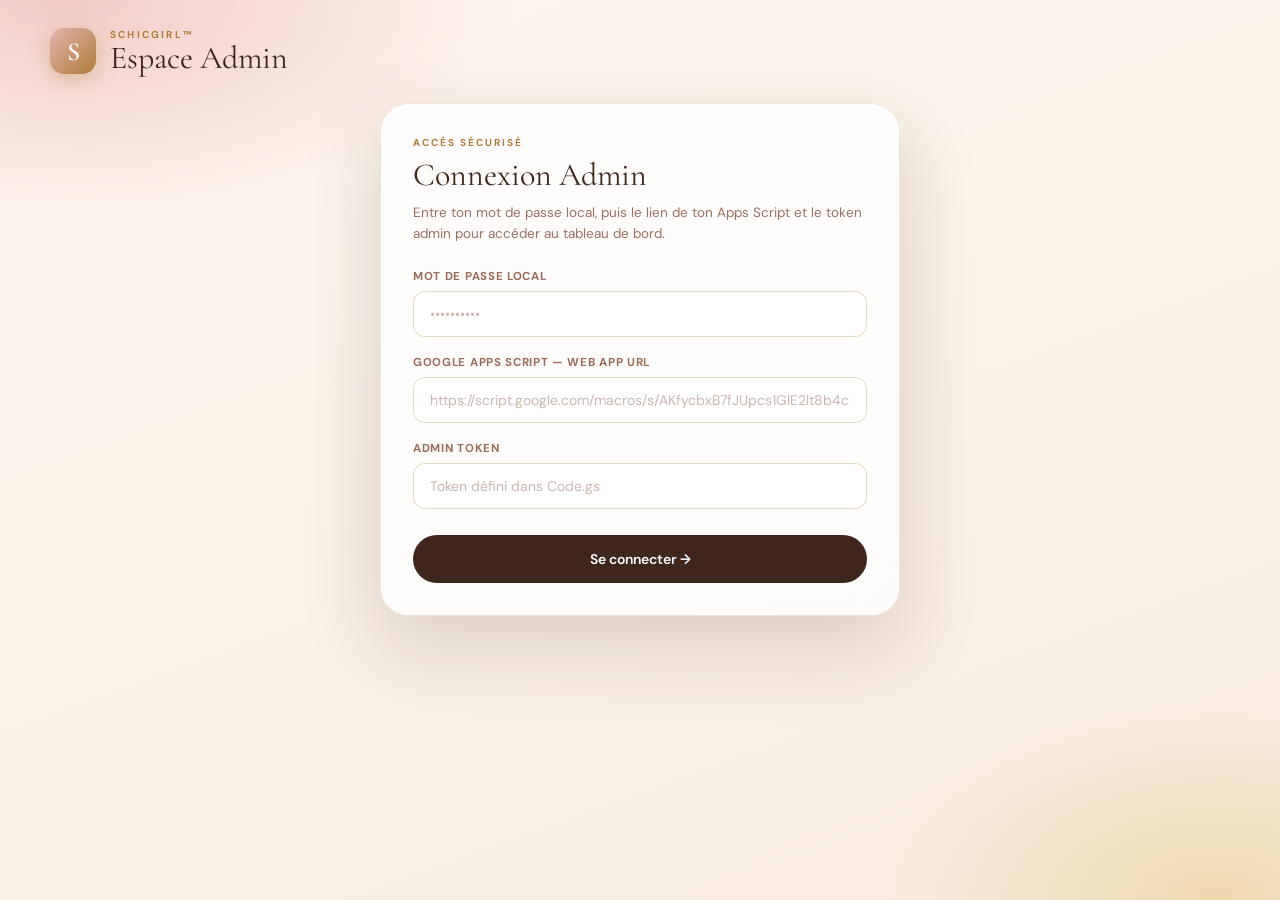
<file: admin/index.html>
<!DOCTYPE html>
<html lang="fr">
<head>
  <meta charset="UTF-8" />
  <meta name="viewport" content="width=device-width, initial-scale=1.0" />
  <title>SchicChat Admin | Schicgirl</title>
  <link rel="preconnect" href="https://fonts.googleapis.com">
   <link rel="icon" href="../favicon.ico">
  <link href="https://fonts.googleapis.com/css2?family=Cormorant+Garamond:ital,wght@0,300;0,400;0,600;1,400&family=DM+Sans:wght@300;400;500;600;700&display=swap" rel="stylesheet">
  <style>
    *, *::before, *::after { box-sizing: border-box; margin: 0; padding: 0; }

    :root {
      --cream:    #fdf6ee;
      --warm:     #f5e9d8;
      --blush:    #f2d5cf;
      --rose:     #e4b4af;
      --brown:    #3e261c;
      --brown-md: #6b3e2e;
      --brown-lt: #9a6b58;
      --gold:     #b07b38;
      --gold-lt:  #d4a55e;
      --gold-pale:#f0e0c4;
      --muted:    #9a7060;
      --white:    #ffffff;
      --danger:   #8a3a33;
      --success:  #3a6b4c;
      --shadow-s: 0 4px 20px rgba(62,38,28,.07);
      --shadow-m: 0 12px 40px rgba(62,38,28,.12);
      --shadow-l: 0 28px 80px rgba(62,38,28,.17);
      --serif: 'Cormorant Garamond', Georgia, serif;
      --sans:  'DM Sans', system-ui, sans-serif;
      --radius: 20px;
      --radius-lg: 28px;
    }

    html, body {
      min-height: 100%;
      font-family: var(--sans);
      color: var(--brown);
      background:
        radial-gradient(ellipse 70% 50% at 5% 0%,   #f2ccc7 0%, transparent 50%),
        radial-gradient(ellipse 55% 45% at 95% 100%, #edd9b0 0%, transparent 48%),
        linear-gradient(160deg, #fdf6ee 0%, #f8ece0 100%);
      background-attachment: fixed;
    }

    /* ── SHELL ─────────────────────────────── */
    .shell {
      width: min(1180px, 94vw);
      margin: 0 auto;
      padding: 28px 0 60px;
    }

    /* ── TOP BRAND ─────────────────────────── */
    .brand {
      display: flex;
      align-items: center;
      gap: 14px;
      margin-bottom: 28px;
    }

    .brand-mark {
      width: 46px; height: 46px;
      border-radius: 14px;
      background: linear-gradient(135deg, var(--rose), var(--gold));
      display: grid; place-items: center;
      font-family: var(--serif);
      font-size: 26px; font-weight: 600;
      color: var(--white);
      box-shadow: 0 6px 20px rgba(176,123,56,.35);
      flex-shrink: 0;
    }

    .brand-text p {
      font-size: 10px;
      font-weight: 700;
      letter-spacing: .22em;
      text-transform: uppercase;
      color: var(--gold);
    }

    .brand-text h1 {
      font-family: var(--serif);
      font-size: clamp(22px, 3vw, 32px);
      font-weight: 400;
      line-height: 1.05;
    }

    /* ── CARD ──────────────────────────────── */
    .card {
      background: rgba(255,255,255,.82);
      backdrop-filter: blur(18px);
      border: 1px solid rgba(176,123,56,.18);
      border-radius: var(--radius-lg);
      box-shadow: var(--shadow-l);
      padding: 32px;
    }

    /* ── HIDDEN ────────────────────────────── */
    .hidden { display: none !important; }

    /* ── LOGIN CARD ────────────────────────── */
    #loginCard {
      max-width: 520px;
      margin: 0 auto;
    }

    #loginCard p.sub {
      font-size: 13.5px;
      color: var(--muted);
      line-height: 1.6;
      margin-bottom: 24px;
    }

    /* ── FORM ELEMENTS ─────────────────────── */
    .form-group { margin-bottom: 18px; }

    label {
      display: block;
      font-size: 11.5px;
      font-weight: 700;
      letter-spacing: .06em;
      text-transform: uppercase;
      color: var(--brown-lt);
      margin-bottom: 7px;
    }

    input[type="text"],
    input[type="password"],
    input[type="email"],
    select {
      width: 100%;
      height: 46px;
      padding: 0 16px;
      border: 1.5px solid rgba(176,123,56,.28);
      border-radius: 12px;
      background: var(--white);
      font-family: var(--sans);
      font-size: 14px;
      color: var(--brown);
      outline: none;
      transition: border-color .18s, box-shadow .18s;
    }

    input:focus {
      border-color: var(--gold);
      box-shadow: 0 0 0 3px rgba(176,123,56,.1);
    }

    input::placeholder { color: rgba(154,112,96,.5); }

    /* ── BUTTONS ───────────────────────────── */
    .btn {
      display: inline-flex;
      align-items: center;
      gap: 7px;
      height: 42px;
      padding: 0 20px;
      border-radius: 999px;
      border: none;
      font-family: var(--sans);
      font-size: 13px;
      font-weight: 600;
      cursor: pointer;
      transition: all .2s;
      white-space: nowrap;
    }

    .btn-primary {
      background: var(--brown);
      color: var(--white);
    }
    .btn-primary:hover { background: var(--brown-md); transform: translateY(-1px); }

    .btn-gold {
      background: linear-gradient(135deg, var(--gold), var(--gold-lt));
      color: var(--white);
    }
    .btn-gold:hover { filter: brightness(1.07); transform: translateY(-1px); }

    .btn-outline {
      background: transparent;
      border: 1.5px solid rgba(176,123,56,.35);
      color: var(--brown-md);
    }
    .btn-outline:hover { background: var(--warm); border-color: var(--gold); }

    .btn-danger {
      background: var(--danger);
      color: var(--white);
    }
    .btn-danger:hover { filter: brightness(1.1); }

    .btn-sm { height: 34px; padding: 0 14px; font-size: 12px; }

    .btn-full { width: 100%; justify-content: center; height: 48px; font-size: 14px; }

    /* ── DASHBOARD ─────────────────────────── */
    .dash-header {
      display: flex;
      justify-content: space-between;
      align-items: flex-start;
      gap: 16px;
      margin-bottom: 28px;
      flex-wrap: wrap;
    }

    .dash-title p {
      font-size: 10.5px;
      font-weight: 700;
      letter-spacing: .2em;
      text-transform: uppercase;
      color: var(--gold);
      margin-bottom: 3px;
    }

    .dash-title h2 {
      font-family: var(--serif);
      font-size: clamp(24px, 3.5vw, 38px);
      font-weight: 400;
    }

    .dash-actions { display: flex; gap: 10px; flex-wrap: wrap; align-items: center; }

    /* ── STATS GRID ────────────────────────── */
    .stats-grid {
      display: grid;
      grid-template-columns: repeat(4, 1fr);
      gap: 14px;
      margin-bottom: 28px;
    }

    .stat-card {
      background: var(--white);
      border: 1px solid rgba(176,123,56,.16);
      border-radius: var(--radius);
      padding: 18px 20px;
      box-shadow: var(--shadow-s);
      transition: transform .2s, box-shadow .2s;
    }

    .stat-card:hover { transform: translateY(-2px); box-shadow: var(--shadow-m); }

    .stat-icon {
      font-size: 22px;
      margin-bottom: 10px;
      display: block;
    }

    .stat-value {
      font-family: var(--serif);
      font-size: 36px;
      font-weight: 600;
      color: var(--gold);
      line-height: 1;
      margin-bottom: 4px;
      display: block;
    }

    .stat-label {
      font-size: 11.5px;
      color: var(--muted);
      font-weight: 500;
    }

    /* ── FILTERS BAR ───────────────────────── */
    .filters-bar {
      display: flex;
      gap: 10px;
      margin-bottom: 18px;
      flex-wrap: wrap;
      align-items: center;
    }

    .search-wrap {
      flex: 1;
      min-width: 200px;
      position: relative;
    }

    .search-wrap input {
      height: 40px;
      padding-left: 38px;
      font-size: 13px;
    }

    .search-icon {
      position: absolute;
      left: 13px;
      top: 50%;
      transform: translateY(-50%);
      color: var(--muted);
      font-size: 14px;
      pointer-events: none;
    }

    .filter-select {
      height: 40px;
      min-width: 160px;
      font-size: 13px;
      padding: 0 12px;
    }

    /* ── TABLE ─────────────────────────────── */
    .table-wrap {
      background: var(--white);
      border: 1px solid rgba(176,123,56,.14);
      border-radius: var(--radius);
      overflow: hidden;
      box-shadow: var(--shadow-s);
    }

    .table-header {
      display: flex;
      justify-content: space-between;
      align-items: center;
      padding: 16px 20px;
      border-bottom: 1px solid rgba(176,123,56,.12);
      background: rgba(253,246,238,.7);
    }

    .table-header h3 {
      font-family: var(--serif);
      font-size: 18px;
      font-weight: 400;
    }

    .table-count {
      font-size: 12px;
      color: var(--muted);
      background: var(--warm);
      border-radius: 999px;
      padding: 3px 10px;
    }

    .tbl {
      width: 100%;
      border-collapse: collapse;
      font-size: 13px;
    }

    .tbl thead tr {
      background: rgba(253,246,238,.5);
    }

    .tbl th {
      padding: 12px 16px;
      text-align: left;
      font-size: 10.5px;
      font-weight: 700;
      letter-spacing: .1em;
      text-transform: uppercase;
      color: var(--muted);
      border-bottom: 1px solid rgba(176,123,56,.1);
      cursor: pointer;
      user-select: none;
      white-space: nowrap;
    }

    .tbl th:hover { color: var(--gold); }
    .tbl th .sort-arrow { opacity:.4; margin-left:4px; font-size:10px; }
    .tbl th.sorted .sort-arrow { opacity:1; color:var(--gold); }

    .tbl td {
      padding: 12px 16px;
      border-bottom: 1px solid rgba(176,123,56,.07);
      color: var(--brown);
      vertical-align: top;
    }

    .tbl tr:last-child td { border-bottom: none; }

    .tbl tbody tr {
      transition: background .15s;
    }

    .tbl tbody tr:hover { background: rgba(253,246,238,.6); }

    /* Badges */
    .badge {
      display: inline-block;
      padding: 3px 9px;
      border-radius: 999px;
      font-size: 11px;
      font-weight: 600;
      white-space: nowrap;
    }

    .badge-gold   { background: rgba(176,123,56,.12); color: var(--gold); border: 1px solid rgba(176,123,56,.25); }
    .badge-rose   { background: rgba(228,180,175,.18); color: #8a4a40; border: 1px solid rgba(228,180,175,.4); }
    .badge-green  { background: rgba(58,107,76,.1);   color: var(--success); border: 1px solid rgba(58,107,76,.2); }
    .badge-brown  { background: rgba(62,38,28,.08);   color: var(--brown-md); border: 1px solid rgba(62,38,28,.15); }

    /* Score pill */
    .score-pill {
      display: inline-flex;
      align-items: center;
      justify-content: center;
      width: 32px; height: 32px;
      border-radius: 50%;
      font-family: var(--serif);
      font-size: 15px;
      font-weight: 600;
    }

    .score-high   { background: rgba(58,107,76,.12);  color: var(--success); }
    .score-mid    { background: rgba(176,123,56,.12);  color: var(--gold); }
    .score-low    { background: rgba(138,58,51,.1);    color: var(--danger); }

    /* Empty state */
    .empty-state {
      text-align: center;
      padding: 48px 24px;
      color: var(--muted);
    }

    .empty-state .empty-icon { font-size: 40px; margin-bottom: 12px; }
    .empty-state p { font-size: 14px; line-height: 1.6; }

    /* ── DETAIL DRAWER ─────────────────────── */
    .drawer-overlay {
      position: fixed;
      inset: 0;
      background: rgba(62,38,28,.35);
      backdrop-filter: blur(4px);
      z-index: 100;
      display: none;
      align-items: flex-end;
      justify-content: flex-end;
    }

    .drawer-overlay.open { display: flex; animation: fadeOverlay .22s; }

    @keyframes fadeOverlay { from { opacity:0; } to { opacity:1; } }

    .drawer {
      width: min(540px, 100vw);
      height: 100vh;
      background: rgba(255,255,255,.97);
      backdrop-filter: blur(24px);
      overflow-y: auto;
      animation: slideIn .26s cubic-bezier(.4,0,.2,1);
      box-shadow: -20px 0 60px rgba(62,38,28,.2);
    }

    @keyframes slideIn { from { transform: translateX(100%); } to { transform: none; } }

    .drawer-head {
      position: sticky;
      top: 0;
      background: rgba(255,255,255,.96);
      backdrop-filter: blur(12px);
      border-bottom: 1px solid rgba(176,123,56,.15);
      padding: 18px 24px;
      display: flex;
      justify-content: space-between;
      align-items: center;
      z-index: 2;
    }

    .drawer-head h3 {
      font-family: var(--serif);
      font-size: 22px;
      font-weight: 400;
    }

    .drawer-body { padding: 24px; }

    .detail-section { margin-bottom: 24px; }

    .detail-section h4 {
      font-size: 9.5px;
      font-weight: 700;
      letter-spacing: .2em;
      text-transform: uppercase;
      color: var(--gold);
      margin-bottom: 12px;
    }

    .detail-grid {
      display: grid;
      grid-template-columns: 1fr 1fr;
      gap: 10px;
    }

    .detail-item {
      background: rgba(253,246,238,.7);
      border: 1px solid rgba(176,123,56,.14);
      border-radius: 12px;
      padding: 11px 14px;
    }

    .detail-item .d-label {
      font-size: 10px;
      color: var(--muted);
      font-weight: 600;
      margin-bottom: 3px;
      text-transform: uppercase;
      letter-spacing: .08em;
    }

    .detail-item .d-val {
      font-size: 13.5px;
      color: var(--brown);
      font-weight: 500;
    }

    .detail-divider { height: 1px; background: rgba(176,123,56,.12); margin: 20px 0; }


    .conversation-log{
      display:flex;
      flex-direction:column;
      gap:10px;
      margin-top:10px;
    }
    .conv-msg{
      border-radius:14px;
      padding:11px 13px;
      font-size:13px;
      line-height:1.6;
      white-space:pre-line;
      border:1px solid rgba(176,123,56,.14);
    }
    .conv-msg.bot{
      background:#fffaf3;
      color:var(--brown);
      align-self:flex-start;
      max-width:94%;
    }
    .conv-msg.client{
      background:var(--brown);
      color:var(--white);
      align-self:flex-end;
      max-width:94%;
    }
    .conv-meta{
      display:block;
      font-size:10px;
      opacity:.7;
      margin-bottom:4px;
      font-weight:700;
      letter-spacing:.08em;
      text-transform:uppercase;
    }

    /* ── TOAST ─────────────────────────────── */
    .toast {
      position: fixed;
      bottom: 28px;
      left: 50%;
      transform: translateX(-50%) translateY(80px);
      background: var(--brown);
      color: var(--white);
      padding: 12px 22px;
      border-radius: 999px;
      font-size: 13.5px;
      font-weight: 500;
      box-shadow: var(--shadow-m);
      z-index: 999;
      transition: transform .3s cubic-bezier(.34,1.2,.64,1);
      white-space: nowrap;
    }

    .toast.show { transform: translateX(-50%) translateY(0); }
    .toast.success { background: var(--success); }
    .toast.error   { background: var(--danger); }

    /* ── LOADING SKELETON ──────────────────── */
    .skeleton {
      background: linear-gradient(90deg, #f0e6dc 25%, #f8f0e8 50%, #f0e6dc 75%);
      background-size: 200% 100%;
      animation: shimmer 1.4s infinite;
      border-radius: 8px;
      height: 14px;
    }

    @keyframes shimmer {
      0%   { background-position: 200% 0; }
      100% { background-position: -200% 0; }
    }

    /* ── PAGINATION ────────────────────────── */
    .pagination {
      display: flex;
      align-items: center;
      justify-content: space-between;
      padding: 14px 20px;
      border-top: 1px solid rgba(176,123,56,.1);
      background: rgba(253,246,238,.5);
      font-size: 13px;
      color: var(--muted);
      flex-wrap: wrap;
      gap: 10px;
    }

    .page-btns { display: flex; gap: 6px; }

    .page-btn {
      width: 32px; height: 32px;
      border-radius: 8px;
      border: 1px solid rgba(176,123,56,.22);
      background: var(--white);
      color: var(--brown-md);
      font-size: 12px;
      cursor: pointer;
      transition: all .15s;
      display: grid; place-items: center;
    }

    .page-btn:hover   { background: var(--warm); border-color: var(--gold); }
    .page-btn.active  { background: var(--brown); color: var(--white); border-color: var(--brown); }
    .page-btn:disabled{ opacity:.38; cursor: not-allowed; }

    /* ── TABS (profil breakdown) ───────────── */
    .tabs {
      display: flex;
      gap: 4px;
      margin-bottom: 20px;
      background: rgba(176,123,56,.08);
      border-radius: 12px;
      padding: 4px;
    }

    .tab {
      flex: 1;
      height: 36px;
      border-radius: 9px;
      border: none;
      background: transparent;
      font-family: var(--sans);
      font-size: 12.5px;
      font-weight: 600;
      color: var(--muted);
      cursor: pointer;
      transition: all .18s;
    }

    .tab.active {
      background: var(--white);
      color: var(--brown);
      box-shadow: var(--shadow-s);
    }

    /* ── ANALYTICS SECTION ─────────────────── */
    .analytics-grid {
      display: grid;
      grid-template-columns: 1fr 1fr;
      gap: 16px;
      margin-bottom: 28px;
    }

    .chart-card {
      background: var(--white);
      border: 1px solid rgba(176,123,56,.14);
      border-radius: var(--radius);
      padding: 20px;
      box-shadow: var(--shadow-s);
    }

    .chart-card h4 {
      font-family: var(--serif);
      font-size: 17px;
      font-weight: 400;
      margin-bottom: 16px;
      color: var(--brown);
    }

    .bar-chart { display: flex; flex-direction: column; gap: 10px; }

    .bar-row { display: flex; align-items: center; gap: 10px; font-size: 12px; }
    .bar-row .bar-label { width: 130px; flex-shrink: 0; color: var(--muted); white-space: nowrap; overflow: hidden; text-overflow: ellipsis; }
    .bar-row .bar-track { flex: 1; height: 8px; background: var(--warm); border-radius: 999px; overflow: hidden; }
    .bar-row .bar-fill  { height: 100%; background: linear-gradient(90deg, var(--rose), var(--gold)); border-radius: 999px; transition: width .6s cubic-bezier(.4,0,.2,1); }
    .bar-row .bar-count { width: 28px; text-align: right; color: var(--brown-md); font-weight: 600; }

    .donut-wrap { display: flex; align-items: center; gap: 20px; }
    .donut-legend { display: flex; flex-direction: column; gap: 8px; flex: 1; }
    .legend-item { display: flex; align-items: center; gap: 8px; font-size: 12px; color: var(--muted); }
    .legend-dot { width: 10px; height: 10px; border-radius: 50%; flex-shrink: 0; }

    /* ── DIVIDER ───────────────────────────── */
    .section-divider {
      height: 1px;
      background: rgba(176,123,56,.12);
      margin: 28px 0;
    }

    /* ── RESPONSIVE ────────────────────────── */
    @media (max-width: 900px) {
      .stats-grid { grid-template-columns: repeat(2,1fr); }
      .analytics-grid { grid-template-columns: 1fr; }
    }

    @media (max-width: 640px) {
      .shell { padding: 16px 0 40px; }
      .card { padding: 20px; }
      .stats-grid { grid-template-columns: 1fr 1fr; }
      .dash-header { gap: 12px; }
      .tbl th, .tbl td { padding: 10px 12px; }
      .drawer { width: 100vw; }
      .detail-grid { grid-template-columns: 1fr; }
    }
  </style>
</head>
<body>

<div class="shell">

  <!-- ── MARQUE ──────────────────────────── -->
  <div class="brand">
    <div class="brand-mark">S</div>
    <div class="brand-text">
      <p>Schicgirl™</p>
      <h1>Espace Admin</h1>
    </div>
  </div>

  <!-- ══════════════════════════════════════
       CONNEXION
  ══════════════════════════════════════ -->
  <section id="loginCard" class="card">
    <p style="font-size:10px;font-weight:700;letter-spacing:.2em;text-transform:uppercase;color:var(--gold);margin-bottom:6px;">Accès sécurisé</p>
    <h2 style="font-family:var(--serif);font-size:clamp(22px,3vw,32px);font-weight:400;margin-bottom:8px;">Connexion Admin</h2>
    <p class="sub">Entre ton mot de passe local, puis le lien de ton Apps Script et le token admin pour accéder au tableau de bord.</p>

    <div class="form-group">
      <label>Mot de passe local</label>
      <input id="localPassword" type="password" placeholder="••••••••••" autocomplete="current-password" />
    </div>

    <div class="form-group">
      <label>Google Apps Script — Web App URL</label>
      <input id="webAppUrl" type="text" placeholder="https://script.google.com/macros/s/AKfycbxB7fJUpcs1GlE2lt8b4c0gVvymWwFpppzYHWVatgLeIm137azQISfYGyhurv2DLBbwEg/exec" />
    </div>

    <div class="form-group">
      <label>Admin Token</label>
      <input id="adminToken" type="password" placeholder="Token défini dans Code.gs" />
    </div>

    <button class="btn btn-primary btn-full" id="loginBtn" style="margin-top:8px;">
      Se connecter →
    </button>

    <p id="loginError" style="display:none;color:var(--danger);font-size:13px;margin-top:12px;text-align:center;"></p>
  </section>

  <!-- ══════════════════════════════════════
       DASHBOARD
  ══════════════════════════════════════ -->
  <section id="dashboard" class="hidden">

    <!-- En-tête -->
    <div class="dash-header">
      <div class="dash-title">
        <p>Schicgirl™ Dashboard</p>
        <h2>Leads & Diagnostics</h2>
      </div>
      <div class="dash-actions">
        <button class="btn btn-outline" id="refreshBtn">⟳ Rafraîchir</button>
        <button class="btn btn-gold" id="exportBtn">↓ Exporter CSV</button>
        <button class="btn btn-outline btn-sm" id="logoutBtn" style="border-color:rgba(138,58,51,.3);color:var(--danger);">Déconnexion</button>
      </div>
    </div>

    <!-- ── Stats ── -->
    <div class="stats-grid">
      <div class="stat-card">
        <span class="stat-icon">💛</span>
        <span class="stat-value" id="statTotal">0</span>
        <span class="stat-label">Total diagnostics reçus</span>
      </div>
      <div class="stat-card">
        <span class="stat-icon">📊</span>
        <span class="stat-value" id="statAvgScore">—</span>
        <span class="stat-label">Score moyen capillaire</span>
      </div>
      <div class="stat-card">
        <span class="stat-icon">🌍</span>
        <span class="stat-value" id="statCountries">0</span>
        <span class="stat-label">Pays représentés</span>
      </div>
      <div class="stat-card">
        <span class="stat-icon">🔥</span>
        <span class="stat-value" id="statTopProfile">—</span>
        <span class="stat-label">Profil le plus fréquent</span>
      </div>
    </div>

    <!-- ── Analytics ── -->
    <div class="analytics-grid">
      <div class="chart-card">
        <h4>Profils capillaires</h4>
        <div class="bar-chart" id="profileChart"></div>
      </div>
      <div class="chart-card">
        <h4>Scores de santé</h4>
        <div class="bar-chart" id="scoreChart"></div>
      </div>
    </div>

    <div class="section-divider"></div>

    <!-- ── Filtres ── -->
    <div class="filters-bar">
      <div class="search-wrap">
        <span class="search-icon">🔍</span>
        <input id="searchInput" type="text" placeholder="Rechercher par nom, pays, profil…" />
      </div>
      <select id="filterProfile" class="filter-select">
        <option value="">Tous les profils</option>
      </select>
      <select id="filterScore" class="filter-select">
        <option value="">Tous les scores</option>
        <option value="high">Score ≥ 7 (bon)</option>
        <option value="mid">Score 4–6 (moyen)</option>
        <option value="low">Score ≤ 3 (critique)</option>
      </select>
    </div>

    <!-- ── Table ── -->
    <div class="table-wrap">
      <div class="table-header">
        <h3>Tous les leads</h3>
        <span class="table-count" id="tableCount">0 résultat</span>
      </div>

      <div id="tableLoading" style="padding:32px;text-align:center;color:var(--muted);display:none;">
        <div class="skeleton" style="margin:0 auto 8px;max-width:300px"></div>
        <div class="skeleton" style="margin:0 auto 8px;max-width:240px;opacity:.6"></div>
        <div class="skeleton" style="margin:0 auto;max-width:180px;opacity:.4"></div>
      </div>

      <div id="emptyState" class="empty-state hidden">
        <div class="empty-icon">🌿</div>
        <p>Aucun lead ne correspond à ta recherche.<br>Essaie de modifier les filtres.</p>
      </div>

      <div style="overflow-x:auto;">
        <table class="tbl">
          <thead>
            <tr>
              <th data-col="date">Date <span class="sort-arrow">↕</span></th>
              <th data-col="name">Nom <span class="sort-arrow">↕</span></th>
              <th data-col="contact">Contact</th>
              <th data-col="country">Pays <span class="sort-arrow">↕</span></th>
              <th data-col="profile">Profil</th>
              <th data-col="score">Score <span class="sort-arrow">↕</span></th>
              <th>Détails</th>
            </tr>
          </thead>
          <tbody id="leadRows"></tbody>
        </table>
      </div>

      <div class="pagination" id="paginationBar">
        <span id="paginationInfo" style="font-size:12px;color:var(--muted);"></span>
        <div class="page-btns" id="pageBtns"></div>
      </div>
    </div>

  </section>
</div>

<!-- ══════════════════════════════════════
     DRAWER — Détail lead
══════════════════════════════════════ -->
<div class="drawer-overlay" id="drawerOverlay">
  <aside class="drawer" id="drawer">
    <div class="drawer-head">
      <h3 id="drawerTitle">Détail du lead</h3>
      <div style="display:flex;gap:8px;align-items:center">
        <button class="btn btn-gold btn-sm" id="pdfBtn" title="Télécharger le diagnostic en PDF">⬇ PDF</button>
        <button class="btn btn-outline btn-sm" id="drawerClose">✕ Fermer</button>
      </div>
    </div>
    <div class="drawer-body" id="drawerBody"></div>
  </aside>
</div>

<!-- Toast -->
<div class="toast" id="toast"></div>

<script>
/* ═══════════════════════════════════════════════
   CONFIG
═══════════════════════════════════════════════ */
const LOCAL_PASSWORD = "Nanabinta@6";

const PROFILE_LABELS = {
  "Sécheresse chronique":  { label:"Sécheresse chronique", badge:"badge-rose" },
  "Longueur bloquée":      { label:"Longueur bloquée", badge:"badge-gold" },
  "Casse active":          { label:"Casse active", badge:"badge-rose" },
  "Tempes":                { label:"Tempes & follicules", badge:"badge-brown" },
  "Cuir chevelu":          { label:"Cuir chevelu", badge:"badge-green" },
  "Routine à construire":  { label:"Routine à construire", badge:"badge-brown" },
  "Surcharge":             { label:"Surcharge d'infos", badge:"badge-gold" }
};

/* ═══════════════════════════════════════════════
   ÉTAT
═══════════════════════════════════════════════ */
let allLeads = [];
let filteredLeads = [];
let sortCol = "date";
let sortDir = -1; // -1 = desc
let currentPage = 1;
const PAGE_SIZE = 15;

/* ═══════════════════════════════════════════════
   DOM REFS
═══════════════════════════════════════════════ */
const $ = id => document.getElementById(id);
const loginCard    = $("loginCard");
const dashboard    = $("dashboard");
const loginBtn     = $("loginBtn");
const logoutBtn    = $("logoutBtn");
const refreshBtn   = $("refreshBtn");
const exportBtn    = $("exportBtn");
const localPwdEl   = $("localPassword");
const webAppUrlEl  = $("webAppUrl");
const adminTokenEl = $("adminToken");
const searchInput  = $("searchInput");
const filterProfile= $("filterProfile");
const filterScore  = $("filterScore");
const leadRows     = $("leadRows");
const tableCount   = $("tableCount");
const drawerOverlay= $("drawerOverlay");
const drawerClose  = $("drawerClose");
const drawerBody   = $("drawerBody");
const drawerTitle  = $("drawerTitle");
const paginationInfo=$("paginationInfo");
const pageBtns     = $("pageBtns");
const tableLoading = $("tableLoading");
const emptyState   = $("emptyState");
const loginError   = $("loginError");

/* ═══════════════════════════════════════════════
   TOAST
═══════════════════════════════════════════════ */
function showToast(msg, type=""){
  const t=$("toast");
  t.textContent=msg;
  t.className="toast"+(type?" "+type:"");
  t.classList.add("show");
  setTimeout(()=>t.classList.remove("show"),3200);
}

/* ═══════════════════════════════════════════════
   AUTH
═══════════════════════════════════════════════ */
function saveSettings(){
  localStorage.setItem("schic_admin_url",   webAppUrlEl.value.trim());
  localStorage.setItem("schic_admin_token", adminTokenEl.value.trim());
  localStorage.setItem("schic_admin_logged","true");
}

function loadSettings(){
  webAppUrlEl.value   = localStorage.getItem("schic_admin_url")   || "";
  adminTokenEl.value  = localStorage.getItem("schic_admin_token") || "";
  if(localStorage.getItem("schic_admin_logged")==="true") showDashboard();
}

function showDashboard(){
  loginCard.classList.add("hidden");
  dashboard.classList.remove("hidden");
  fetchLeads();
}

function showLogin(msg=""){
  dashboard.classList.add("hidden");
  loginCard.classList.remove("hidden");
  if(msg){ loginError.style.display="block"; loginError.textContent=msg; }
}

loginBtn.onclick = ()=>{
  loginError.style.display="none";
  if(localPwdEl.value !== LOCAL_PASSWORD){
    loginError.style.display="block";
    loginError.textContent="Mot de passe local incorrect.";
    localPwdEl.focus(); return;
  }
  if(!webAppUrlEl.value.trim()||!adminTokenEl.value.trim()){
    loginError.style.display="block";
    loginError.textContent="Ajoute le Web App URL et le token admin.";
    return;
  }
  saveSettings();
  showDashboard();
};

logoutBtn.onclick = ()=>{
  localStorage.removeItem("schic_admin_logged");
  showLogin();
};

/* Enter key on login form */
[localPwdEl, webAppUrlEl, adminTokenEl].forEach(el=>{
  el.addEventListener("keydown", e=>{ if(e.key==="Enter") loginBtn.click(); });
});

/* ═══════════════════════════════════════════════
   FETCH LEADS
═══════════════════════════════════════════════ */
async function fetchLeads(){
  const url   = localStorage.getItem("schic_admin_url");
  const token = localStorage.getItem("schic_admin_token");
  if(!url||!token) return;

  tableLoading.style.display="block";
  leadRows.innerHTML="";
  emptyState.classList.add("hidden");

  try{
    const res  = await fetch(`${url}?action=listLeads&adminToken=${encodeURIComponent(token)}`);
    const data = await res.json();
    tableLoading.style.display="none";
    if(!data.ok){ showToast(data.error||"Erreur de chargement.","error"); return; }
    allLeads = data.leads||[];
    buildFilterOptions();
    applyFiltersAndRender();
    renderStats();
    renderCharts();
    showToast(`${allLeads.length} lead${allLeads.length>1?"s":""} chargé${allLeads.length>1?"s":""}.`,"success");
  } catch(err){
    tableLoading.style.display="none";
    showToast("Impossible de charger les leads. Vérifie le déploiement Apps Script.","error");
    console.error(err);
  }
}

refreshBtn.onclick = fetchLeads;

/* ═══════════════════════════════════════════════
   FILTRES
═══════════════════════════════════════════════ */
function buildFilterOptions(){
  const profiles = [...new Set(allLeads.map(l=>l.profile||"").filter(Boolean))].sort();
  filterProfile.innerHTML = `<option value="">Tous les profils</option>`;
  profiles.forEach(p=>{
    const o=document.createElement("option");
    o.value=p; o.textContent=p.length>30?p.slice(0,30)+"…":p;
    filterProfile.appendChild(o);
  });
}

searchInput.addEventListener("input",  ()=>{ currentPage=1; applyFiltersAndRender(); });
filterProfile.addEventListener("change",()=>{ currentPage=1; applyFiltersAndRender(); });
filterScore.addEventListener("change",  ()=>{ currentPage=1; applyFiltersAndRender(); });

function applyFiltersAndRender(){
  const q     = searchInput.value.toLowerCase().trim();
  const prof  = filterProfile.value;
  const scoreF= filterScore.value;

  filteredLeads = allLeads.filter(l=>{
    if(q && !["name","contact","country","profile","priority"].some(k=> String(l[k]||"").toLowerCase().includes(q))) return false;
    if(prof && !(l.profile||"").includes(prof.split(" ")[0])) return false;
    if(scoreF){
      const s=Number(l.score||0);
      if(scoreF==="high" && s<7)  return false;
      if(scoreF==="mid"  && (s<4||s>6)) return false;
      if(scoreF==="low"  && s>3)  return false;
    }
    return true;
  });

  sortLeads();
  renderTable();
  renderPagination();
}

/* ═══════════════════════════════════════════════
   TRI
═══════════════════════════════════════════════ */
document.querySelectorAll(".tbl th[data-col]").forEach(th=>{
  th.onclick=()=>{
    const col=th.dataset.col;
    if(sortCol===col) sortDir*=-1;
    else{ sortCol=col; sortDir=-1; }
    document.querySelectorAll(".tbl th").forEach(t=>t.classList.remove("sorted"));
    th.classList.add("sorted");
    th.querySelector(".sort-arrow").textContent = sortDir===-1?"↓":"↑";
    applyFiltersAndRender();
  };
});

function sortLeads(){
  filteredLeads.sort((a,b)=>{
    let va=a[sortCol]||"", vb=b[sortCol]||"";
    if(sortCol==="score"){ va=Number(va)||0; vb=Number(vb)||0; return sortDir*(va-vb); }
    return sortDir*(String(va).localeCompare(String(vb)));
  });
}

/* ═══════════════════════════════════════════════
   TABLE RENDER
═══════════════════════════════════════════════ */
function renderTable(){
  const start=(currentPage-1)*PAGE_SIZE;
  const page=filteredLeads.slice(start, start+PAGE_SIZE);

  tableCount.textContent=`${filteredLeads.length} résultat${filteredLeads.length>1?"s":""}`;
  leadRows.innerHTML="";

  if(!filteredLeads.length){
    emptyState.classList.remove("hidden");
    $("paginationBar").style.display="none";
    return;
  }

  emptyState.classList.add("hidden");
  $("paginationBar").style.display="flex";

  page.forEach((lead,i)=>{
    const tr=document.createElement("tr");
    const date=lead.date?new Date(lead.date).toLocaleDateString("fr-FR",{day:"2-digit",month:"short",year:"numeric"}):"—";
    const score=Number(lead.score||0);
    const scoreClass = score>=7?"score-high":score>=4?"score-mid":"score-low";
    const prof=lead.profile||"";
    const profKey=Object.keys(PROFILE_LABELS).find(k=>prof.includes(k));
    const profMeta=profKey?PROFILE_LABELS[profKey]:{label:prof.slice(0,28)||(prof||"—"),badge:"badge-brown"};

    tr.innerHTML=`
      <td style="font-size:12px;color:var(--muted);white-space:nowrap">${date}</td>
      <td><strong>${esc(lead.name||"—")}</strong></td>
      <td style="font-size:12px;color:var(--muted)">${esc(lead.contact||"—")}</td>
      <td>${esc(lead.country||"—")}</td>
      <td><span class="badge ${profMeta.badge}">${esc(profMeta.label)}</span></td>
      <td><span class="score-pill ${scoreClass}">${score||"—"}</span></td>
      <td style="display:flex;gap:6px;flex-wrap:wrap">
        <button class="btn btn-outline btn-sm view-btn" data-idx="${start+i}">Voir →</button>
        <button class="btn btn-gold btn-sm pdf-row-btn" data-idx="${start+i}" title="Télécharger PDF">⬇</button>
      </td>`;
    leadRows.appendChild(tr);
  });

  leadRows.querySelectorAll(".view-btn").forEach(btn=>{
    btn.onclick=()=>openDrawer(filteredLeads[Number(btn.dataset.idx)]);
  });
  leadRows.querySelectorAll(".pdf-row-btn").forEach(btn=>{
    btn.onclick=()=>downloadPdf(filteredLeads[Number(btn.dataset.idx)]);
  });
}

/* ═══════════════════════════════════════════════
   PAGINATION
═══════════════════════════════════════════════ */
function renderPagination(){
  const total=filteredLeads.length;
  const pages=Math.ceil(total/PAGE_SIZE);
  const start=(currentPage-1)*PAGE_SIZE+1;
  const end=Math.min(currentPage*PAGE_SIZE, total);

  paginationInfo.textContent=total?`${start}–${end} sur ${total}`:"";
  pageBtns.innerHTML="";

  if(pages<=1) return;

  const addBtn=(label, page, disabled=false)=>{
    const b=document.createElement("button");
    b.className="page-btn"+(page===currentPage?" active":"");
    b.textContent=label; b.disabled=disabled;
    b.onclick=()=>{ currentPage=page; renderTable(); renderPagination(); };
    pageBtns.appendChild(b);
  };

  addBtn("‹", currentPage-1, currentPage===1);
  const range=[];
  for(let p=1;p<=pages;p++){
    if(p===1||p===pages||Math.abs(p-currentPage)<=1) range.push(p);
    else if(range[range.length-1]!=="…") range.push("…");
  }
  range.forEach(p=>{
    if(p==="…"){ const s=document.createElement("span"); s.textContent="…"; s.style.cssText="display:grid;place-items:center;width:32px;color:var(--muted)"; pageBtns.appendChild(s); }
    else addBtn(p,p);
  });
  addBtn("›", currentPage+1, currentPage===pages);
}

/* ═══════════════════════════════════════════════
   STATS
═══════════════════════════════════════════════ */
function renderStats(){
  $("statTotal").textContent = allLeads.length;

  const scores=allLeads.map(l=>Number(l.score||0)).filter(s=>s>0);
  const avg=scores.length?Math.round((scores.reduce((a,b)=>a+b,0)/scores.length)*10)/10:0;
  $("statAvgScore").textContent=avg||"—";

  const countries=[...new Set(allLeads.map(l=>l.country).filter(Boolean))];
  $("statCountries").textContent=countries.length;

  const profileFreq={};
  allLeads.forEach(l=>{ if(l.profile){ const k=l.profile.split("—")[0].trim().split(" ").slice(0,2).join(" "); profileFreq[k]=(profileFreq[k]||0)+1; }});
  const top=Object.entries(profileFreq).sort((a,b)=>b[1]-a[1])[0];
  $("statTopProfile").textContent=top?top[0]:"—";
}

/* ═══════════════════════════════════════════════
   CHARTS
═══════════════════════════════════════════════ */
function renderCharts(){
  /* Profils */
  const profileFreq={};
  allLeads.forEach(l=>{
    if(!l.profile) return;
    const k=Object.keys(PROFILE_LABELS).find(p=>l.profile.includes(p))||l.profile.split("—")[0].trim().split(" ").slice(0,3).join(" ");
    profileFreq[k]=(profileFreq[k]||0)+1;
  });
  const profEntries=Object.entries(profileFreq).sort((a,b)=>b[1]-a[1]).slice(0,6);
  const maxProf=profEntries[0]?.[1]||1;
  const profileChart=$("profileChart");
  profileChart.innerHTML="";
  profEntries.forEach(([k,v])=>{
    const pct=Math.round((v/maxProf)*100);
    profileChart.innerHTML+=`<div class="bar-row">
      <span class="bar-label" title="${esc(k)}">${esc(k.length>22?k.slice(0,22)+"…":k)}</span>
      <div class="bar-track"><div class="bar-fill" style="width:${pct}%"></div></div>
      <span class="bar-count">${v}</span>
    </div>`;
  });
  if(!profEntries.length) profileChart.innerHTML=`<p style="color:var(--muted);font-size:13px;">Pas encore de données.</p>`;

  /* Scores */
  const scoreBuckets={"1–3":0,"4–5":0,"6–7":0,"8–10":0};
  allLeads.forEach(l=>{
    const s=Number(l.score||0);
    if(s<=3) scoreBuckets["1–3"]++;
    else if(s<=5) scoreBuckets["4–5"]++;
    else if(s<=7) scoreBuckets["6–7"]++;
    else scoreBuckets["8–10"]++;
  });
  const scoreEntries=Object.entries(scoreBuckets);
  const maxScore=Math.max(...scoreEntries.map(([,v])=>v),1);
  const scoreChart=$("scoreChart");
  scoreChart.innerHTML="";
  scoreEntries.forEach(([k,v])=>{
    const pct=Math.round((v/maxScore)*100);
    scoreChart.innerHTML+=`<div class="bar-row">
      <span class="bar-label">Score ${esc(k)}</span>
      <div class="bar-track"><div class="bar-fill" style="width:${pct}%"></div></div>
      <span class="bar-count">${v}</span>
    </div>`;
  });
}

/* ═══════════════════════════════════════════════
   DRAWER DÉTAIL
═══════════════════════════════════════════════ */
function openDrawer(lead){
  currentLeadForPdf = lead;
  drawerTitle.textContent = lead.name ? `Diagnostic de ${esc(lead.name)}` : "Détail du lead";
  const date=lead.date?new Date(lead.date).toLocaleDateString("fr-FR",{day:"2-digit",month:"long",year:"numeric",hour:"2-digit",minute:"2-digit"}):"—";
  const score=Number(lead.score||0);
  const scoreClass=score>=7?"score-high":score>=4?"score-mid":"score-low";

  const fields=[
    {label:"Date",      val:date},
    {label:"Prénom",    val:lead.name||"—"},
    {label:"Contact",   val:lead.contact||"Non renseigné"},
    {label:"Pays",      val:lead.country||"—"},
    {label:"Climat",    val:lead.climate||"—"},
    {label:"Score",     val:`<span class="score-pill ${scoreClass}" style="font-size:18px;width:40px;height:40px;">${score||"—"}</span>`},
    {label:"Profil",    val:lead.profile||"—"},
    {label:"Priorité",  val:lead.priority||"—"},
  ];

  const capFields=[
    {label:"Texture",       val:lead.texture||"—"},
    {label:"Épaisseur",     val:lead.thickness||"—"},
    {label:"Densité",       val:lead.density||"—"},
    {label:"Porosité",      val:lead.porosity||"—"},
    {label:"Élasticité",    val:lead.elasticity||"—"},
    {label:"Longueur",      val:lead.hairLength||"—"},
    {label:"Cuir chevelu",  val:lead.scalp||"—"},
    {label:"Casse",         val:lead.breakage||"—"},
    {label:"Pointes",       val:lead.splitEnds||"—"},
    {label:"Antécédents",   val:lead.heatDamage||"—"},
    {label:"Démêlage",      val:lead.detangling||"—"},
    {label:"Coiffure",      val:lead.styles||"—"},
    {label:"Accessories",   val:lead.accessories||"—"},
    {label:"Chaleur",       val:lead.heat||"—"},
    {label:"Protec. therm.",val:lead.heatProtectant||"—"},
    {label:"Protéine bal.", val:lead.proteinBalance||"—"},
  ];

  const lifeFields=[
    {label:"Eau / jour",    val:lead.water||"—"},
    {label:"Protéines alim.",val:lead.foodProtein||"—"},
    {label:"Hormonal",      val:lead.hormonal||"—"},
    {label:"Stress / Sommeil",val:lead.stressSleep||"—"},
    {label:"Compléments",   val:lead.supplements||"—"},
    {label:"Budget",        val:lead.budget||"—"},
    {label:"Temps dispo",   val:lead.timeAvailable||"—"},
    {label:"Objectif",      val:lead.goal||"—"},
  ];

  const makeGrid = arr => arr.map(f=>`
    <div class="detail-item">
      <div class="d-label">${f.label}</div>
      <div class="d-val">${f.val}</div>
    </div>`).join("");


  const conversation = Array.isArray(lead.conversation)
  ? lead.conversation
  : [];

const conversationHtml = conversation.length
  ? `
    <div class="detail-divider"></div>
    <div class="detail-section">
      <h4>Conversation complète avec la cliente</h4>
      <div style="display:flex;flex-direction:column;gap:10px;">
        ${conversation.map(m => {
          const role = m.role === "client" || m.role === "user" ? "Cliente" : "SchicChat";
          const bg = role === "Cliente" ? "var(--brown)" : "rgba(253,246,238,.7)";
          const color = role === "Cliente" ? "white" : "var(--brown)";

          return `
            <div style="background:${bg};color:${color};border-radius:14px;padding:12px;font-size:13px;line-height:1.6;white-space:pre-line;">
              <strong>${role}</strong><br>
              ${esc(m.message || "")}
            </div>
          `;
        }).join("")}
      </div>
    </div>
  `
  : `
    <div class="detail-divider"></div>
    <div class="detail-section">
      <h4>Conversation complète avec la cliente</h4>
      <p style="font-size:13px;color:var(--muted);">
        Aucune conversation enregistrée pour ce diagnostic.
      </p>
    </div>
  `;

  drawerBody.innerHTML=`
    <div class="detail-section">
      <h4>Informations générales</h4>
      <div class="detail-grid">${makeGrid(fields)}</div>
    </div>
    <div class="detail-divider"></div>
    <div class="detail-section">
      <h4>Profil capillaire</h4>
      <div class="detail-grid">${makeGrid(capFields)}</div>
    </div>
    <div class="detail-divider"></div>
    <div class="detail-section">
      <h4>Mode de vie</h4>
      <div class="detail-grid">${makeGrid(lifeFields)}</div>
    </div>
    ${lead.priority?`
    <div class="detail-divider"></div>
    <div class="detail-section">
      <h4>Priorité de coaching</h4>
      <p style="font-size:13.5px;line-height:1.65;color:var(--brown)">${esc(lead.priority)}</p>
    </div>`:""}
    ${conversationHtml}`;

  drawerOverlay.classList.add("open");
  document.body.style.overflow="hidden";
}

drawerClose.onclick = closeDrawer;
drawerOverlay.addEventListener("click", e=>{ if(e.target===drawerOverlay) closeDrawer(); });
document.addEventListener("keydown", e=>{ if(e.key==="Escape") closeDrawer(); });

$("pdfBtn").onclick = ()=> downloadPdf(currentLeadForPdf);

function closeDrawer(){
  drawerOverlay.classList.remove("open");
  document.body.style.overflow="";
}

/* ═══════════════════════════════════════════════
   EXPORT CSV
═══════════════════════════════════════════════ */
exportBtn.onclick = ()=>{
  const data = filteredLeads.length ? filteredLeads : allLeads;
  if(!data.length){ showToast("Aucun lead à exporter.","error"); return; }
  const headers=Object.keys(data[0]);
  const csv=[headers.join(","),...data.map(l=>headers.map(h=>`"${String(l[h]||"").replaceAll('"','""')}"`).join(","))].join("\n");
  const blob=new Blob([csv],{type:"text/csv;charset=utf-8"});
  const url=URL.createObjectURL(blob);
  const a=document.createElement("a");
  a.href=url; a.download=`schicchat-leads-${new Date().toISOString().slice(0,10)}.csv`;
  a.click(); URL.revokeObjectURL(url);
  showToast(`${data.length} leads exportés avec succès.`,"success");
};

/* ═══════════════════════════════════════════════
   UTILS
═══════════════════════════════════════════════ */
function esc(v){
  return String(v)
    .replaceAll("&","&amp;")
    .replaceAll("<","&lt;")
    .replaceAll(">","&gt;")
    .replaceAll('"',"&quot;")
    .replaceAll("'","&#039;");
}

/* ═══════════════════════════════════════════════
   PDF GENERATION — diagnostic complet
═══════════════════════════════════════════════ */
let currentLeadForPdf = null;

function buildDiagnosticText(lead){
  const isEN = (lead.lang === 'en');
  const lines = [];
  const S = isEN ? 'Schicgirl™ — Expert Hair Diagnostic' : 'Schicgirl™ — Diagnostic Capillaire Expert';
  lines.push(S);
  lines.push('═'.repeat(60));
  lines.push('');

  const date = lead.date ? new Date(lead.date).toLocaleDateString(isEN?'en-GB':'fr-FR',{day:'2-digit',month:'long',year:'numeric',hour:'2-digit',minute:'2-digit'}) : '—';

  const conversationRows = Array.isArray(lead.conversation) ? lead.conversation : [];
  const conversationBlock = conversationRows.length ? `
  <div class="section conversation">
    <div class="section-title">${isEN?'Full client conversation':'Conversation complète avec la cliente'}</div>
    ${conversationRows.map(m=>{
      const role=(m.role||"bot").toLowerCase()==="client"||String(m.role||"").toLowerCase()==="user"?"client":"bot";
      const label=role==="client"?(isEN?'Client':'Cliente'):'SchicChat';
      const time=m.timestamp?new Date(m.timestamp).toLocaleString(isEN?'en-GB':'fr-FR',{day:'2-digit',month:'short',hour:'2-digit',minute:'2-digit'}):'';
      return `<div class="conv-row ${role}"><span class="conv-label">${label}${time?' · '+esc(time):''}</span>${esc(m.message||'')}</div>`;
    }).join('')}
  </div>` : '';

  lines.push((isEN?'Name: ':'Prénom : ') + (lead.name||'—'));
  lines.push((isEN?'Date: ':'Date : ') + date);
  lines.push((isEN?'Country: ':'Pays : ') + (lead.country||'—'));
  lines.push((isEN?'Language: ':'Langue : ') + (lead.lang||'fr').toUpperCase());
  lines.push('');
  lines.push('─'.repeat(60));
  lines.push(isEN?'HAIR HEALTH SCORE':'SCORE SANTÉ CAPILLAIRE');
  lines.push('─'.repeat(60));
  lines.push((isEN?'Score: ':'Score : ') + (lead.score||'—') + '/10');
  lines.push((isEN?'Profile: ':'Profil : ') + (lead.profile||'—'));
  lines.push((isEN?'Priority: ':'Priorité : ') + (lead.priority||'—'));
  lines.push('');
  lines.push('─'.repeat(60));
  lines.push(isEN?'HAIR PROFILE':'PROFIL CAPILLAIRE');
  lines.push('─'.repeat(60));
  const capFields = [
    ['texture','Texture'],['thickness', isEN?'Strand thickness':'Épaisseur'],
    ['density', isEN?'Density':'Densité'],['porosity', isEN?'Porosity':'Porosité'],
    ['elasticity', isEN?'Elasticity':'Élasticité'],['hairLength', isEN?'Length':'Longueur'],
    ['scalp', isEN?'Scalp':'Cuir chevelu'],['dandruff', isEN?'Dandruff':'Pellicules'],
    ['breakage', isEN?'Breakage':'Casse'],['splitEnds', isEN?'Split ends':'Pointes'],
    ['heatDamage', isEN?'Chemical/heat history':'Antécédents'],
    ['detangling', isEN?'Detangling':'Démêlage'],['styles', isEN?'Hairstyle':'Coiffure'],
    ['accessories', isEN?'Accessories':'Accessoires'],['heat', isEN?'Heat tools':'Chaleur'],
    ['heatProtectant', isEN?'Heat protection':'Protec. thermique'],
    ['proteinBalance', isEN?'Protein balance':'Équilibre protéines'],
  ];
  capFields.forEach(([k,lbl])=>{ if(lead[k]) lines.push(`  ${lbl}: ${lead[k]}`); });
  lines.push('');
  lines.push('─'.repeat(60));
  lines.push(isEN?'LIFESTYLE':'MODE DE VIE');
  lines.push('─'.repeat(60));
  const lifeFields = [
    ['water', isEN?'Daily water intake':'Eau / jour'],
    ['foodProtein', isEN?'Protein intake':'Protéines alim.'],
    ['hormonal', isEN?'Hormonal context':'Hormonal'],
    ['stressSleep', isEN?'Stress & sleep':'Stress / sommeil'],
    ['supplements', isEN?'Supplements':'Compléments'],
    ['budget', isEN?'Budget':'Budget'],
    ['timeAvailable', isEN?'Time available':'Temps dispo'],
    ['goal', isEN?'Goal':'Objectif'],
  ];
  lifeFields.forEach(([k,lbl])=>{ if(lead[k]) lines.push(`  ${lbl}: ${lead[k]}`); });
  lines.push('');
  lines.push('═'.repeat(60));
  lines.push(isEN?'NOTE':'NOTE');
  lines.push('─'.repeat(60));
  lines.push(isEN?
    'This diagnostic is generated automatically by SchicChat (Schicgirl™).\nFor the complete personalised routine and natural recipes, ask the client\nto access their full result from the chat app.':
    'Ce diagnostic est généré automatiquement par SchicChat (Schicgirl™).\nPour la routine personnalisée complète et les recettes naturelles, demander à la cliente\nd\'accéder à son résultat complet depuis l\'application chat.');
  lines.push('');
  lines.push('schicgirl.me · contacte.schicgirl@gmail.com · © 2026 Schicgirl™');
  return lines.join('\n');
}

function downloadPdf(lead){
  if(!lead){ showToast(isEN_admin?'No lead selected.':'Aucun lead sélectionné.','error'); return; }

  const isEN = (lead.lang === 'en');
  const text = buildDiagnosticText(lead);
  const name = lead.name ? lead.name.replace(/[^a-z0-9]/gi,'_') : 'diagnostic';
  const dateStr = lead.date ? new Date(lead.date).toISOString().slice(0,10) : new Date().toISOString().slice(0,10);
  const filename = `schicgirl_diagnostic_${name}_${dateStr}.txt`;

  // Generate printable HTML for PDF via print dialog
  const printWin = window.open('','_blank','width=900,height=700');
  if(!printWin){ showToast('Popup bloqué. Autorise les popups pour ce site.','error'); return; }

  const score = Number(lead.score||0);
  const scoreColor = score>=7?'#3a6b4c':score>=4?'#b07b38':'#8a3a33';

  const capRows = [
    ['texture','Texture'],['thickness',isEN?'Strand thickness':'Épaisseur de mèche'],
    ['density',isEN?'Density':'Densité'],['porosity',isEN?'Porosity':'Porosité'],
    ['elasticity',isEN?'Elasticity':'Élasticité'],['hairLength',isEN?'Length':'Longueur'],
    ['scalp',isEN?'Scalp condition':'Cuir chevelu'],['dandruff',isEN?'Dandruff':'Pellicules'],
    ['breakage',isEN?'Breakage':'Casse'],['splitEnds',isEN?'Split ends':'Pointes'],
    ['heatDamage',isEN?'Chemical/heat history':'Antécédents chimiques/thermiques'],
    ['detangling',isEN?'Detangling method':'Méthode de démêlage'],
    ['styles',isEN?'Daily hairstyle':'Coiffure quotidienne'],
    ['accessories',isEN?'Night accessories':'Accessoires nuit'],
    ['heat',isEN?'Heat tools':'Chaleur directe'],
    ['heatProtectant',isEN?'Heat protection':'Protection thermique'],
    ['proteinBalance',isEN?'Protein reaction':'Réaction aux protéines'],
  ].filter(([k])=>lead[k]);

  const lifeRows = [
    ['water',isEN?'Daily water intake':'Eau / jour'],
    ['foodProtein',isEN?'Protein in diet':'Protéines alimentaires'],
    ['hormonal',isEN?'Hormonal context':'Contexte hormonal'],
    ['stressSleep',isEN?'Stress & sleep':'Stress & sommeil'],
    ['supplements',isEN?'Supplements':'Compléments alimentaires'],
    ['budget',isEN?'Monthly budget':'Budget mensuel'],
    ['timeAvailable',isEN?'Time available per week':'Temps disponible/semaine'],
    ['goal',isEN?'3-month goal':'Objectif 3 mois'],
  ].filter(([k])=>lead[k]);

  const date = lead.date ? new Date(lead.date).toLocaleDateString(isEN?'en-GB':'fr-FR',{day:'2-digit',month:'long',year:'numeric',hour:'2-digit',minute:'2-digit'}) : '—';

  const conversationRows = Array.isArray(lead.conversation) ? lead.conversation : [];
  const conversationBlock = conversationRows.length ? `
  <div class="section conversation">
    <div class="section-title">${isEN?'Full client conversation':'Conversation complète avec la cliente'}</div>
    ${conversationRows.map(m=>{
      const role=(m.role||"bot").toLowerCase()==="client"||String(m.role||"").toLowerCase()==="user"?"client":"bot";
      const label=role==="client"?(isEN?'Client':'Cliente'):'SchicChat';
      const time=m.timestamp?new Date(m.timestamp).toLocaleString(isEN?'en-GB':'fr-FR',{day:'2-digit',month:'short',hour:'2-digit',minute:'2-digit'}):'';
      return `<div class="conv-row ${role}"><span class="conv-label">${label}${time?' · '+esc(time):''}</span>${esc(m.message||'')}</div>`;
    }).join('')}
  </div>` : '';


  printWin.document.write(`<!DOCTYPE html><html lang="${lead.lang||'fr'}"><head>
<meta charset="UTF-8">
<title>Schicgirl Diagnostic — ${esc(lead.name||'Lead')}</title>
<style>
  @import url('https://fonts.googleapis.com/css2?family=Cormorant+Garamond:wght@400;600&family=DM+Sans:wght@300;400;600&display=swap');
  *{box-sizing:border-box;margin:0;padding:0}
  body{font-family:'DM Sans',Arial,sans-serif;color:#3e261c;background:#fff;padding:0}
  .page{width:210mm;min-height:297mm;padding:18mm 18mm 16mm;margin:0 auto}
  /* header */
  .hdr{display:flex;justify-content:space-between;align-items:flex-start;border-bottom:2px solid #f0e0c4;padding-bottom:14px;margin-bottom:20px}
  .hdr-brand p{font-size:9px;font-weight:700;letter-spacing:.2em;text-transform:uppercase;color:#b07b38;margin-bottom:2px}
  .hdr-brand h1{font-family:'Cormorant Garamond',Georgia,serif;font-size:26px;font-weight:400;color:#3e261c}
  .hdr-meta{text-align:right;font-size:10px;color:#9a7060;line-height:1.7}
  /* score hero */
  .score-hero{display:flex;align-items:center;gap:18px;background:#fffaf3;border:1px solid rgba(176,123,56,.25);border-radius:14px;padding:16px 20px;margin-bottom:20px}
  .score-circle{width:70px;height:70px;border-radius:50%;border:3px solid ${scoreColor};display:flex;flex-direction:column;align-items:center;justify-content:center;flex-shrink:0;background:#fff}
  .score-num{font-family:'Cormorant Garamond',Georgia,serif;font-size:28px;font-weight:700;color:${scoreColor};line-height:1}
  .score-denom{font-size:10px;color:#9a7060}
  .score-info h2{font-family:'Cormorant Garamond',Georgia,serif;font-size:20px;font-weight:400;margin-bottom:4px}
  .score-info p{font-size:11.5px;color:#6b3e2e;line-height:1.5}
  /* section */
  .section{margin-bottom:18px}
  .section-title{font-size:8.5px;font-weight:700;letter-spacing:.2em;text-transform:uppercase;color:#b07b38;padding-bottom:5px;border-bottom:1px solid #f0e0c4;margin-bottom:10px}
  /* grid */
  .grid{display:grid;grid-template-columns:1fr 1fr;gap:7px}
  .item{background:#fdf6ee;border:1px solid rgba(176,123,56,.15);border-radius:8px;padding:7px 10px}
  .item-label{font-size:8px;color:#9a7060;font-weight:700;text-transform:uppercase;letter-spacing:.07em;margin-bottom:1px}
  .item-val{font-size:11.5px;color:#3e261c;font-weight:500}

  .conversation{margin-top:16px}
  .conv-row{border-radius:8px;padding:8px 10px;margin-bottom:6px;font-size:10.5px;line-height:1.55;border:1px solid rgba(176,123,56,.14);white-space:pre-line}
  .conv-row.bot{background:#fffaf3;color:#3e261c}
  .conv-row.client{background:#3e261c;color:#fff}
  .conv-label{display:block;font-size:8px;font-weight:700;letter-spacing:.08em;text-transform:uppercase;opacity:.75;margin-bottom:2px}

  /* footer */
  .ftr{margin-top:24px;padding-top:12px;border-top:1px solid #f0e0c4;display:flex;justify-content:space-between;font-size:9px;color:#9a7060}
  /* redflags */
  .redflags{background:#fff5f4;border:1px solid rgba(138,58,51,.2);border-radius:10px;padding:10px 13px;margin-bottom:12px}
  .redflags p{font-size:11px;color:#8a3a33;line-height:1.6}
  @media print{body{-webkit-print-color-adjust:exact;print-color-adjust:exact}.page{padding:12mm}}
</style>
</head><body>
<div class="page">

  <div class="hdr">
    <div class="hdr-brand">
      <p>Schicgirl™</p>
      <h1>${isEN?'Expert Hair Diagnostic':'Diagnostic Capillaire Expert'}</h1>
    </div>
    <div class="hdr-meta">
      <div><strong>${isEN?'Client':'Cliente'}</strong> ${esc(lead.name||'—')}</div>
      <div><strong>${isEN?'Date':'Date'}</strong> ${date}</div>
      <div><strong>${isEN?'Country':'Pays'}</strong> ${esc(lead.country||'—')}</div>
      <div><strong>${isEN?'Language':'Langue'}</strong> ${(lead.lang||'fr').toUpperCase()}</div>
      ${lead.contact?`<div><strong>Contact</strong> ${esc(lead.contact)}</div>`:''}
    </div>
  </div>

  <div class="score-hero">
    <div class="score-circle">
      <span class="score-num">${score}</span>
      <span class="score-denom">/10</span>
    </div>
    <div class="score-info">
      <h2>${esc(lead.profile||'—')}</h2>
      <p><em>${isEN?'Priority:':'Priorité :'}</em> ${esc(lead.priority||'—')}</p>
    </div>
  </div>

  ${lead.redFlags&&lead.redFlags.length?`
  <div class="redflags">
    <p><strong>⚠️ ${isEN?'Alert flags':'Signaux d\'alerte'}</strong></p>
    ${lead.redFlags.map(f=>`<p>• ${esc(f)}</p>`).join('')}
  </div>`:''}

  <div class="section">
    <div class="section-title">${isEN?'Hair Profile':'Profil Capillaire'}</div>
    <div class="grid">
      ${capRows.map(([k,lbl])=>`<div class="item"><div class="item-label">${lbl}</div><div class="item-val">${esc(lead[k])}</div></div>`).join('')}
    </div>
  </div>

  <div class="section">
    <div class="section-title">${isEN?'Lifestyle':'Mode de Vie'}</div>
    <div class="grid">
      ${lifeRows.map(([k,lbl])=>`<div class="item"><div class="item-label">${lbl}</div><div class="item-val">${esc(lead[k])}</div></div>`).join('')}
    </div>
  </div>

  <div class="section">
    <div class="section-title">${isEN?'Coaching note':'Note de coaching'}</div>
    <p style="font-size:11px;color:#6b3e2e;line-height:1.7;background:#fdf6ee;border-radius:10px;padding:10px 13px;border:1px solid rgba(176,123,56,.15)">
      ${isEN?
        'This diagnostic was generated automatically by <strong>SchicChat (Schicgirl™)</strong>. To access the complete personalised routine, detailed natural recipes and full 7-day action plan, ask the client to re-open the chat app and scroll to the end of their results.':
        'Ce diagnostic a été généré automatiquement par <strong>SchicChat (Schicgirl™)</strong>. Pour accéder à la routine personnalisée complète, aux recettes naturelles détaillées et au plan d\'action sur 7 jours, demander à la cliente de ré-ouvrir l\'application chat et de faire défiler jusqu\'à la fin de ses résultats.'}
    </p>
  </div>

  ${conversationBlock}

  <div class="ftr">
    <span>schicgirl.me · contacte.schicgirl@gmail.com</span>
    <span>© 2026 Schicgirl™ — ${isEN?'Confidential — for coaching use only':'Confidentiel — usage coaching uniquement'}</span>
  </div>
</div>
</body></html>`);
  printWin.document.close();
  setTimeout(()=>{ try{ printWin.focus(); printWin.print(); }catch(e){} }, 500);
  showToast(isEN?'PDF opened in a new window — print or save as PDF.':'PDF ouvert dans une nouvelle fenêtre — imprime ou enregistre en PDF.','success');
}

const isEN_admin = false; // Admin interface is in French

/* ═══════════════════════════════════════════════
   INIT
═══════════════════════════════════════════════ */
loadSettings();

function buildConversationHtml(lead){
  const conversation = Array.isArray(lead.conversation) ? lead.conversation : [];
  if(!conversation.length){
    return `
      <div class="detail-divider"></div>
      <div class="detail-section">
        <h4>Conversation complète avec la cliente</h4>
        <p style="font-size:13.5px;line-height:1.65;color:var(--muted)">
          Aucune conversation enregistrée pour ce lead. Les nouveaux diagnostics seront sauvegardés avec tous les messages.
        </p>
      </div>`;
  }

  return `
    <div class="detail-divider"></div>
    <div class="detail-section">
      <h4>Conversation complète avec la cliente</h4>
      <div class="conversation-log">
        ${conversation.map(m=>{
          const roleRaw = String(m.role || "bot").toLowerCase();
          const role = roleRaw === "client" || roleRaw === "user" ? "client" : "bot";
          const label = role === "client" ? "Cliente" : "SchicChat";
          const time = m.timestamp ? new Date(m.timestamp).toLocaleString("fr-FR",{
            day:"2-digit", month:"short", hour:"2-digit", minute:"2-digit"
          }) : "";
          return `<div class="conv-msg ${role}">
            <span class="conv-meta">${label}${time ? " · " + esc(time) : ""}</span>
            ${esc(m.message || "")}
          </div>`;
        }).join("")}
      </div>
    </div>`;
}


async function testAdminConnection(){
  const url = localStorage.getItem("schic_admin_url") || (document.getElementById("webAppUrl") ? document.getElementById("webAppUrl").value.trim() : "");
  const token = localStorage.getItem("schic_admin_token") || (document.getElementById("adminToken") ? document.getElementById("adminToken").value.trim() : "");
  if(!url || !token){
    showToast ? showToast("Ajoute le Web App URL et le token admin avant de tester.","error") : alert("Ajoute le Web App URL et le token admin.");
    return;
  }
  try{
    const res = await fetch(`${url}?action=listLeads&adminToken=${encodeURIComponent(token)}`);
    const txt = await res.text();
    console.log("Admin connection test:", txt);
    showToast ? showToast("Test admin envoyé. Regarde la console ou clique Rafraîchir.","success") : alert("Test admin envoyé.");
  }catch(err){
    console.error(err);
    showToast ? showToast("Erreur test admin. Vérifie Apps Script.","error") : alert("Erreur test admin.");
  }
}

</script>
</body>
</html>
</file>
